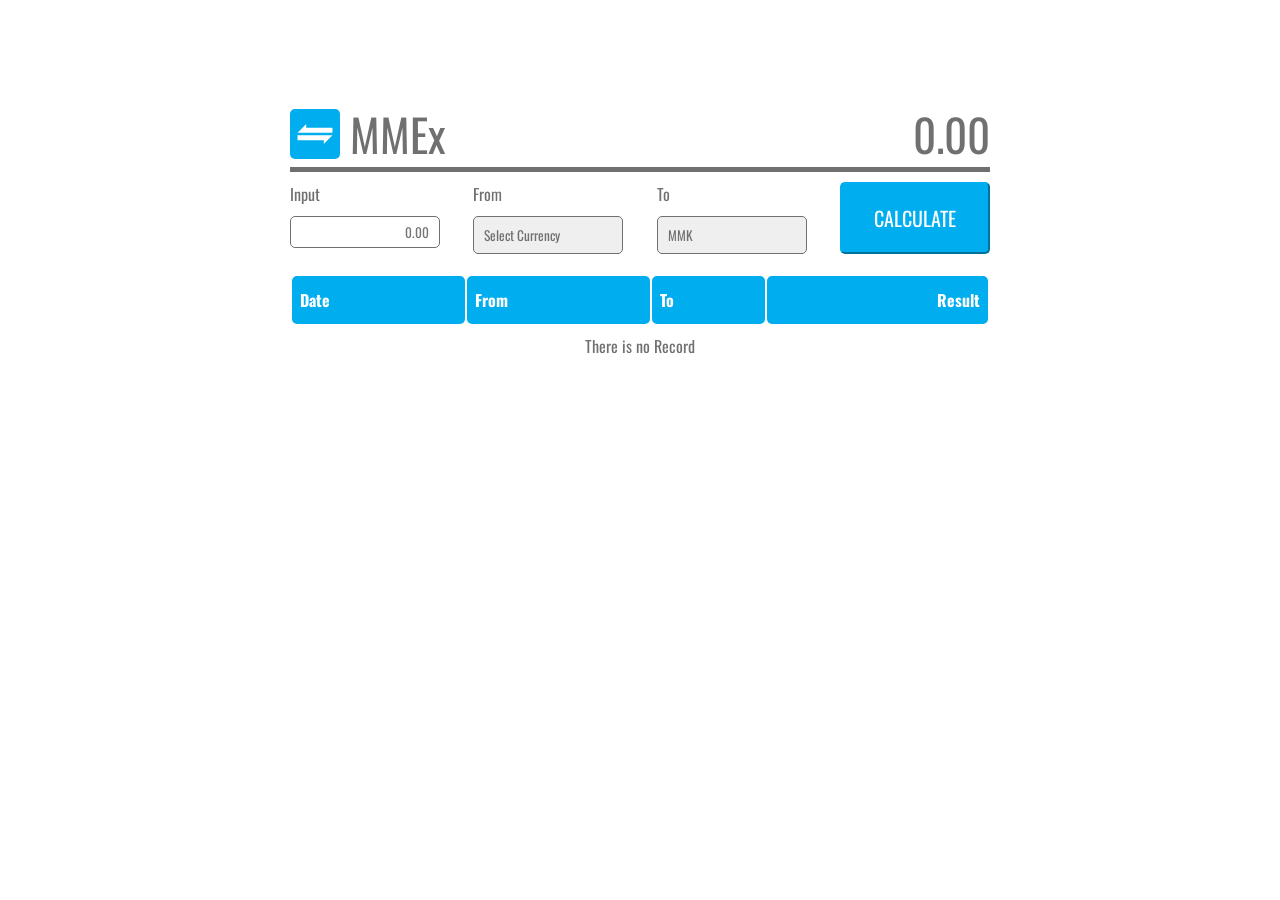
<file: Project/Exchange Rate/index.html>
<!DOCTYPE html>
<html lang="en">
<head>
    <meta charset="UTF-8">
    <meta http-equiv="X-UA-Compatible" content="IE=edge">
    <meta name="viewport" content="width=device-width, initial-scale=1.0">
    <!-- Primary Meta Tags -->
    <title>MMS Exchange</title>
    <meta name="title" content="MMS Exchange">
    <meta name="description" content="Testing for Our SWD-7 Student.....">

    <!-- Open Graph / Facebook -->
    <meta property="og:type" content="website">
    <meta property="og:url" content="https://mms-it.com/">
    <meta property="og:title" content="MMS Exchange">
    <meta property="og:description" content="Testing for Our SWD-7 Student.....">
    <meta property="og:image" content="img/Asset2.png">

    <!-- Twitter -->
    <meta property="twitter:card" content="summary_large_image">
    <meta property="twitter:url" content="https://metatags.io/">
    <meta property="twitter:title" content="MMS Exchange">
    <meta property="twitter:description" content="Testing for Our SWD-7 Student.....">
    <meta property="twitter:image" content="img/Asset2.png">
    <link rel="stylesheet" href="css/style.css">
    <link rel="stylesheet" href="https://cdnjs.cloudflare.com/ajax/libs/animate.css/4.1.1/animate.min.css"/>
    <link rel="stylesheet" href="vendor/fontawesome/css/all.css">
    <title>Exchange Calculator</title>
</head>
<body>
    <div class="app">
        <div class="output">
            <div class="brand-container">
                <img src="img/Asset 1.svg" class="logo" alt="">
                <p class="brand">MMEx</p>
            </div>
            <div class="result-container">
                <p class="result" id="result">0.00</p>
            </div>
        </div>
        <div class="divider"></div>
        <form class="calc" id="calc">         
            <div class="input-container container">
                <label>Input</label>
                <input type="number" class="input" min="1" id="input" placeholder="0.00" autofocus required>
            </div>
            <div class="from-container container">
                <label>From</label>
                <select class="from" onchange="test()" id="from" required>
                    <option value="" selected>Select Currency</option>
                </select>
            </div>
            <div class="to-container container">
                <label>To</label>
                <select class="to" id="to" required></select>
            </div>
            <div class="calculate-container container">
                <button class="calc-btn" id="calcBtn">Calculate</button>
            </div>     
        </form>
        <div class="history-container">
            <table class="history">
                <thead>
                    <tr>
                        <th>Date</th>
                        <th>From</th>
                        <th>To</th>
                        <th>Result</th>
                    </tr>
                </thead>
                <tbody id="history-list">
                    
                </tbody>
            </table>
        </div>
    </div>
    

    <script src="js/data.js"></script>
    <script src="js/app.js"></script>
</body>
</html>
</file>
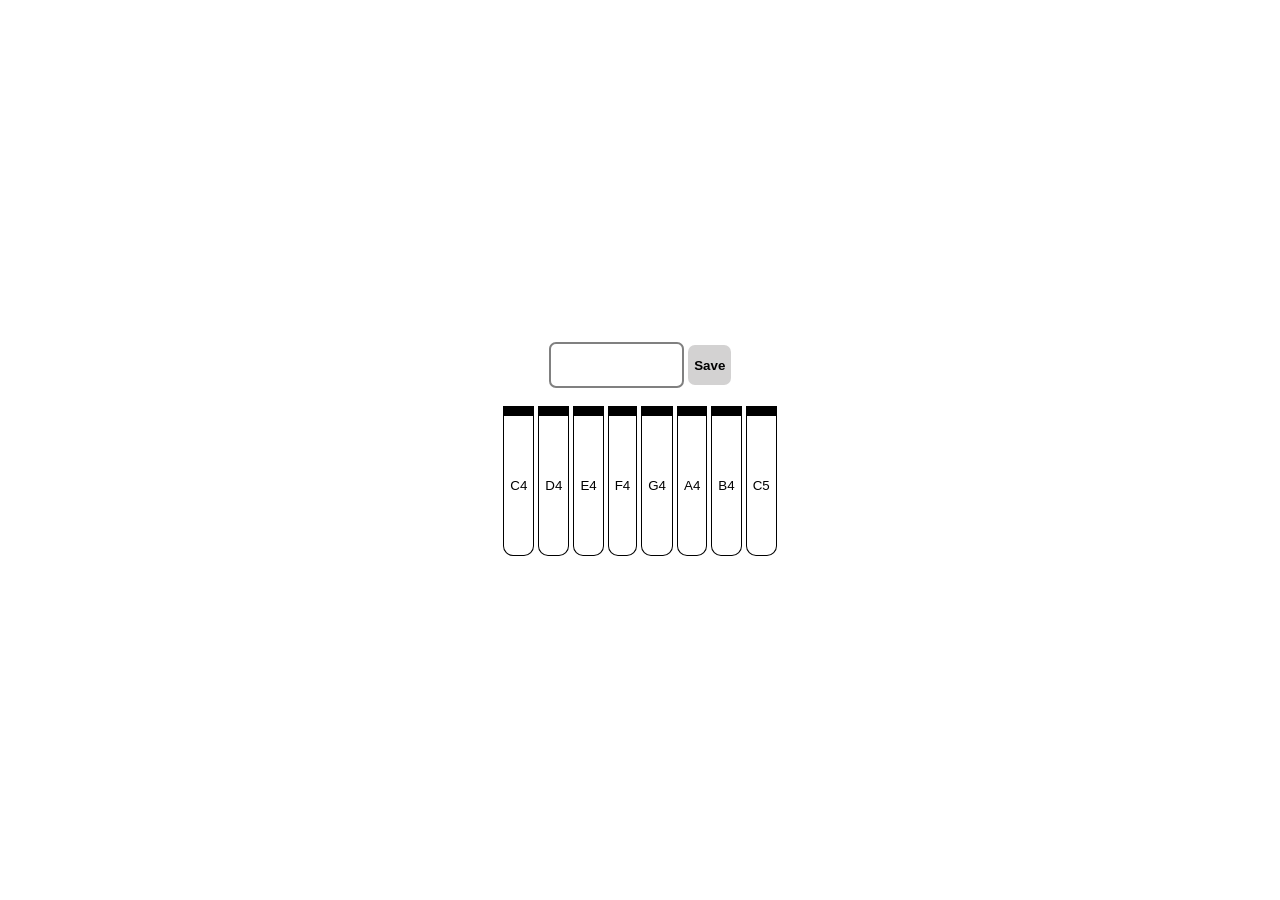
<file: Project/Piano/index.html>
<!DOCTYPE html>
<html lang="en">
<head>
    <meta charset="UTF-8">
    <meta http-equiv="X-UA-Compatible" content="IE=edge">
    <meta name="viewport" content="width=device-width, initial-scale=1.0">
    <title>Piano Project</title>
    <style>
        .container{
            margin: 38vh 38vh 0 38vh;
            text-align: center
        }
        .pBtn{
            border: none;
            background-color: white;
            border: 1px solid black;
            height: 150px;
            border-bottom-left-radius: 10px;
            border-bottom-right-radius: 10px;
            border-top-width: 10px;
            margin-right: 0;
        }
        .pBtn:hover{
            border: 1px solid black;
        }
        input{
            width: 22%;
            height: 40px;
            border: 2px solid gray;
            border-radius: 7px;
        }
        .saveBtn{
            height: 40px;
            border: none;
            background: #d3d2d2;
            border-radius: 7px;
            font-weight: bold;
        }
        #list{
            margin-left: 88vh;
        }
        ul>li{
            margin-bottom: 10px;

        }
    </style>
</head>
<body>
    <div class="container">
        <input type="text" name="" id="cords">
        <button class="saveBtn" onclick="saveCord()">Save</button>
        <br><br>
        <button class="pBtn" onclick="run('C4')">C4</button>
        <button class="pBtn" onclick="run('D4')">D4</button>
        <button class="pBtn" onclick="run('E4')">E4</button>
        <button class="pBtn" onclick="run('F4')">F4</button>
        <button class="pBtn" onclick="run('G4')">G4</button>
        <button class="pBtn" onclick="run('A4')">A4</button>
        <button class="pBtn" onclick="run('B4')">B4</button>
        <button class="pBtn" onclick="run('C5')">C5</button>   
    </div>
    <ul id="list">
    </ul>

    <script>
        let cords = document.getElementById("cords");
        let pianoMemory = [];
        let list = document.getElementById("list");
        function run(x){
            const a = new Audio(`sound/${x}.mp3`);
            a.play();
            cords.value += x +",";
            console.log(`you play ${x} keys`);
        }

        function saveCord(){
            let input = cords.value;
            pianoMemory.push(input);
            console.log(`${input} is save memory`);
            cords.value = "";
            list.innerHTML = "";
            pianoMemory.map(function(el, index){
                list.innerHTML +=`<li>${el}<button onclick="rePlay(${index})">Replay</button> </li>`;
            })
        }

        let m = ["C4","E4","B4"];

        function runMemory(arr,delay=1000){
            let x = Number(delay);
            arr.map(function (el,index){
                setTimeout(run,x,el);
                x+=delay;
            });
        }
        
        function rePlay(x){
            let current = pianoMemory[x].split(",");
            // let tempo = prompt("input tempo in ms");
            current.pop();
            // console.log(current);
            runMemory(current);
        }
        document.addEventListener("keyup",function(e){
            console.log(e.keyCode);
            let current = e.keyCode;
            switch(e.keyCode){
                case 65: run('C4');
                break;
                case 83: run('D4');
                break;
                case 68: run('E4');
                break;
                case 70: run('F4');
                break;
                case 74: run('G4');
                break;
                case 75: run('A4');
                break;
                case 76: run('B4');
                break;
                case 186: run('C5');
                break;
            }
        })
    </script>
</body>
</html>
</file>
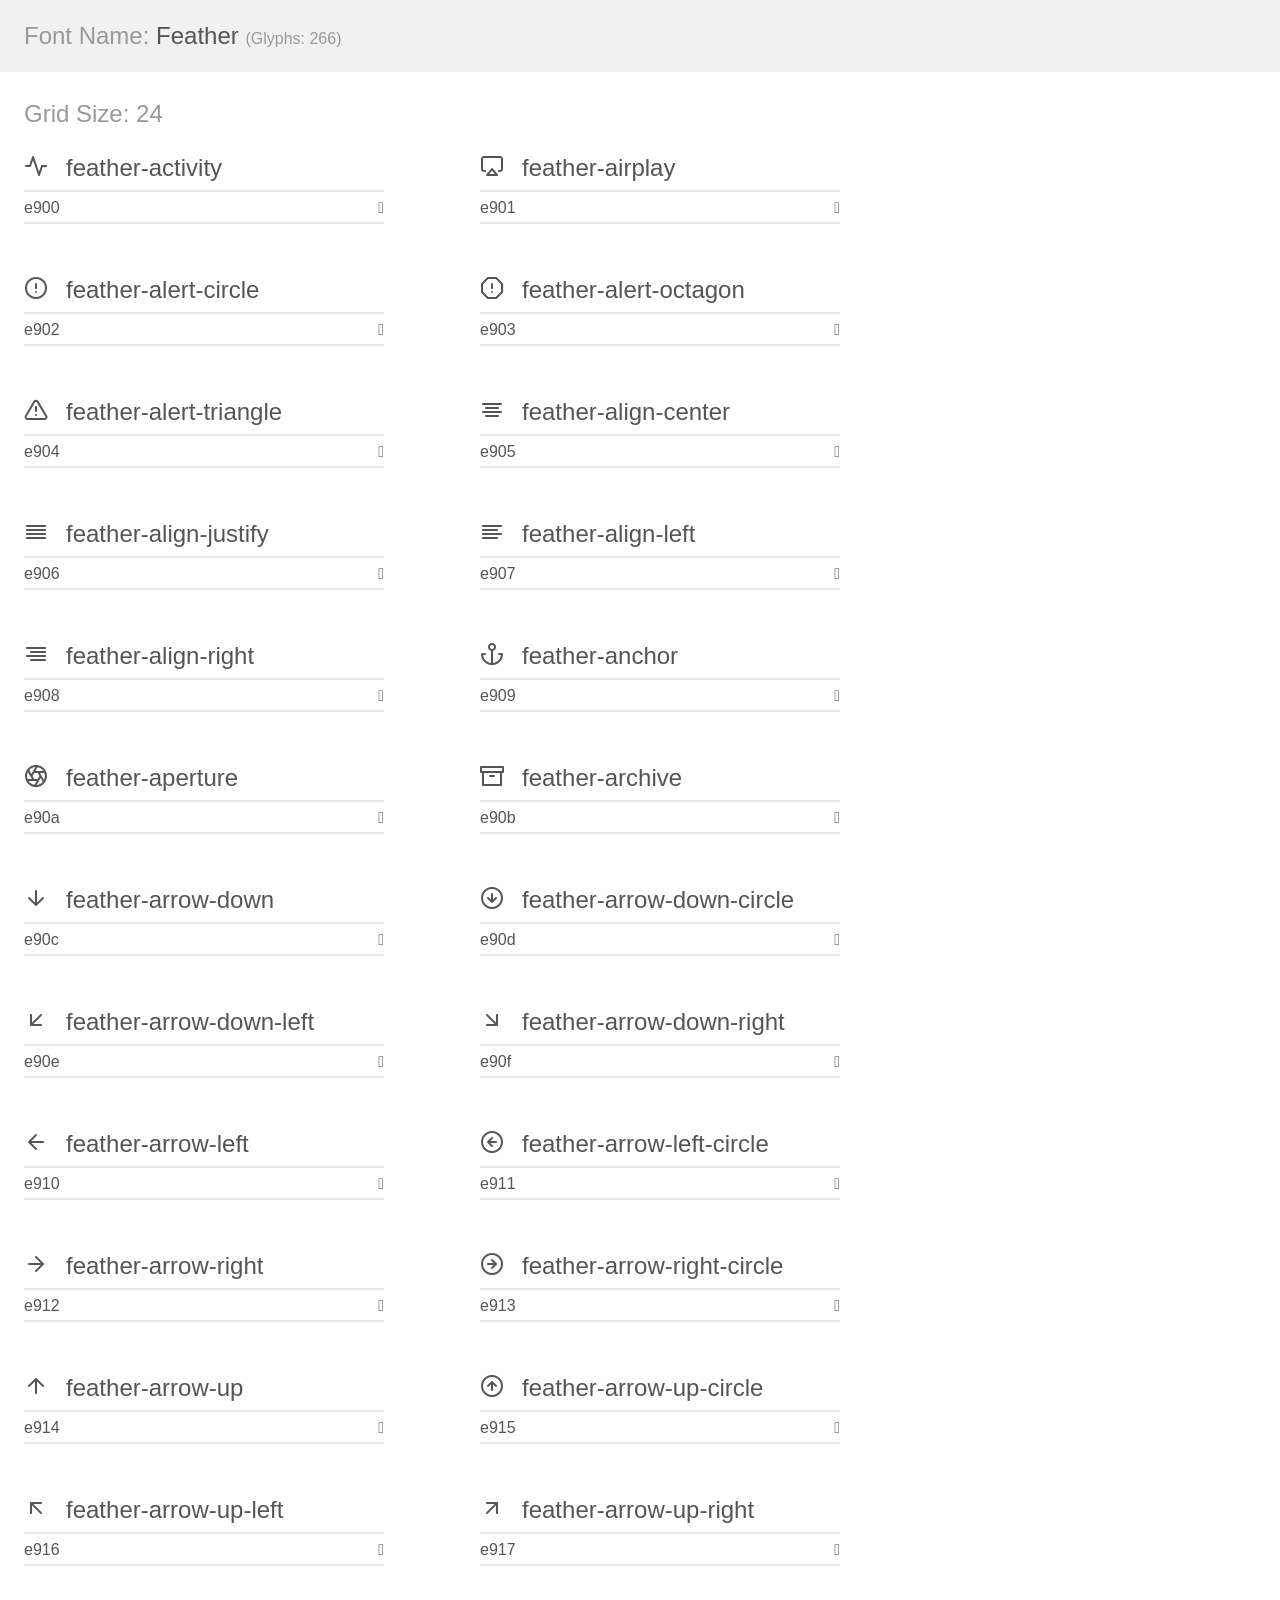
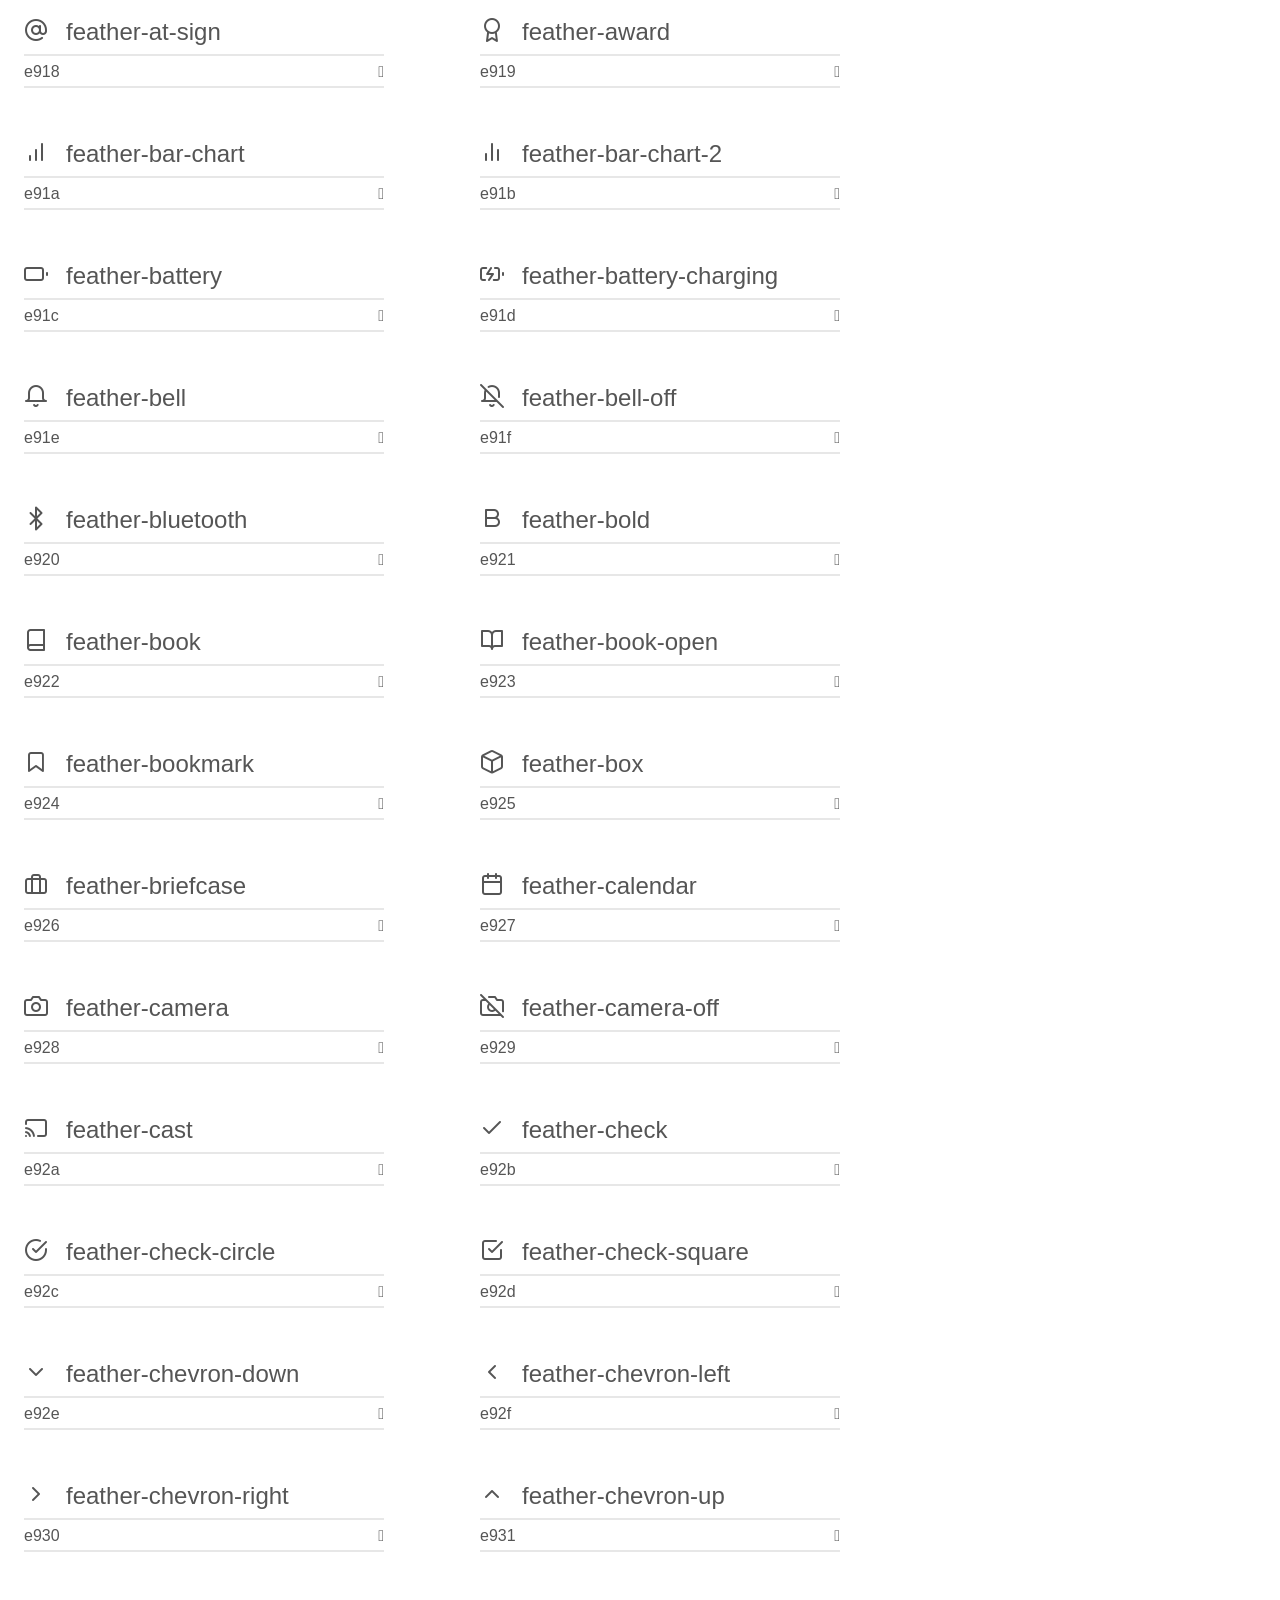
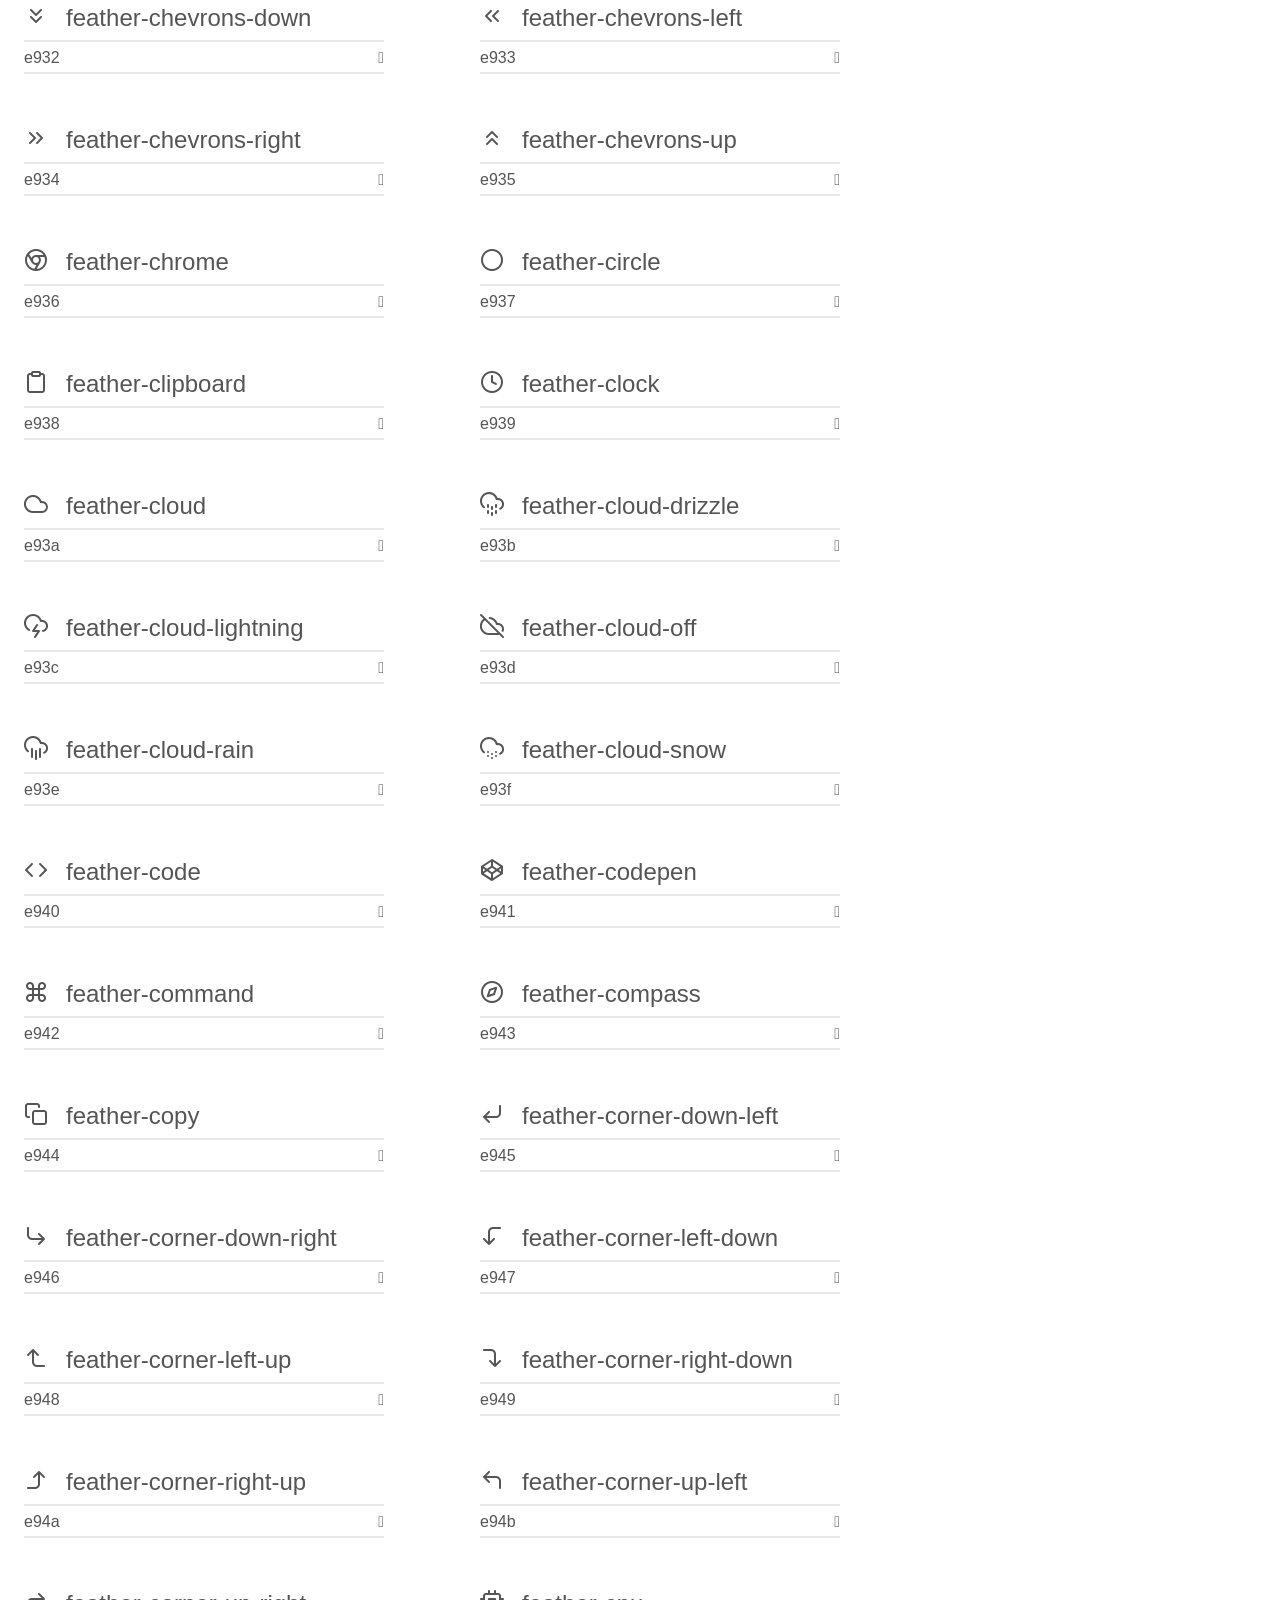
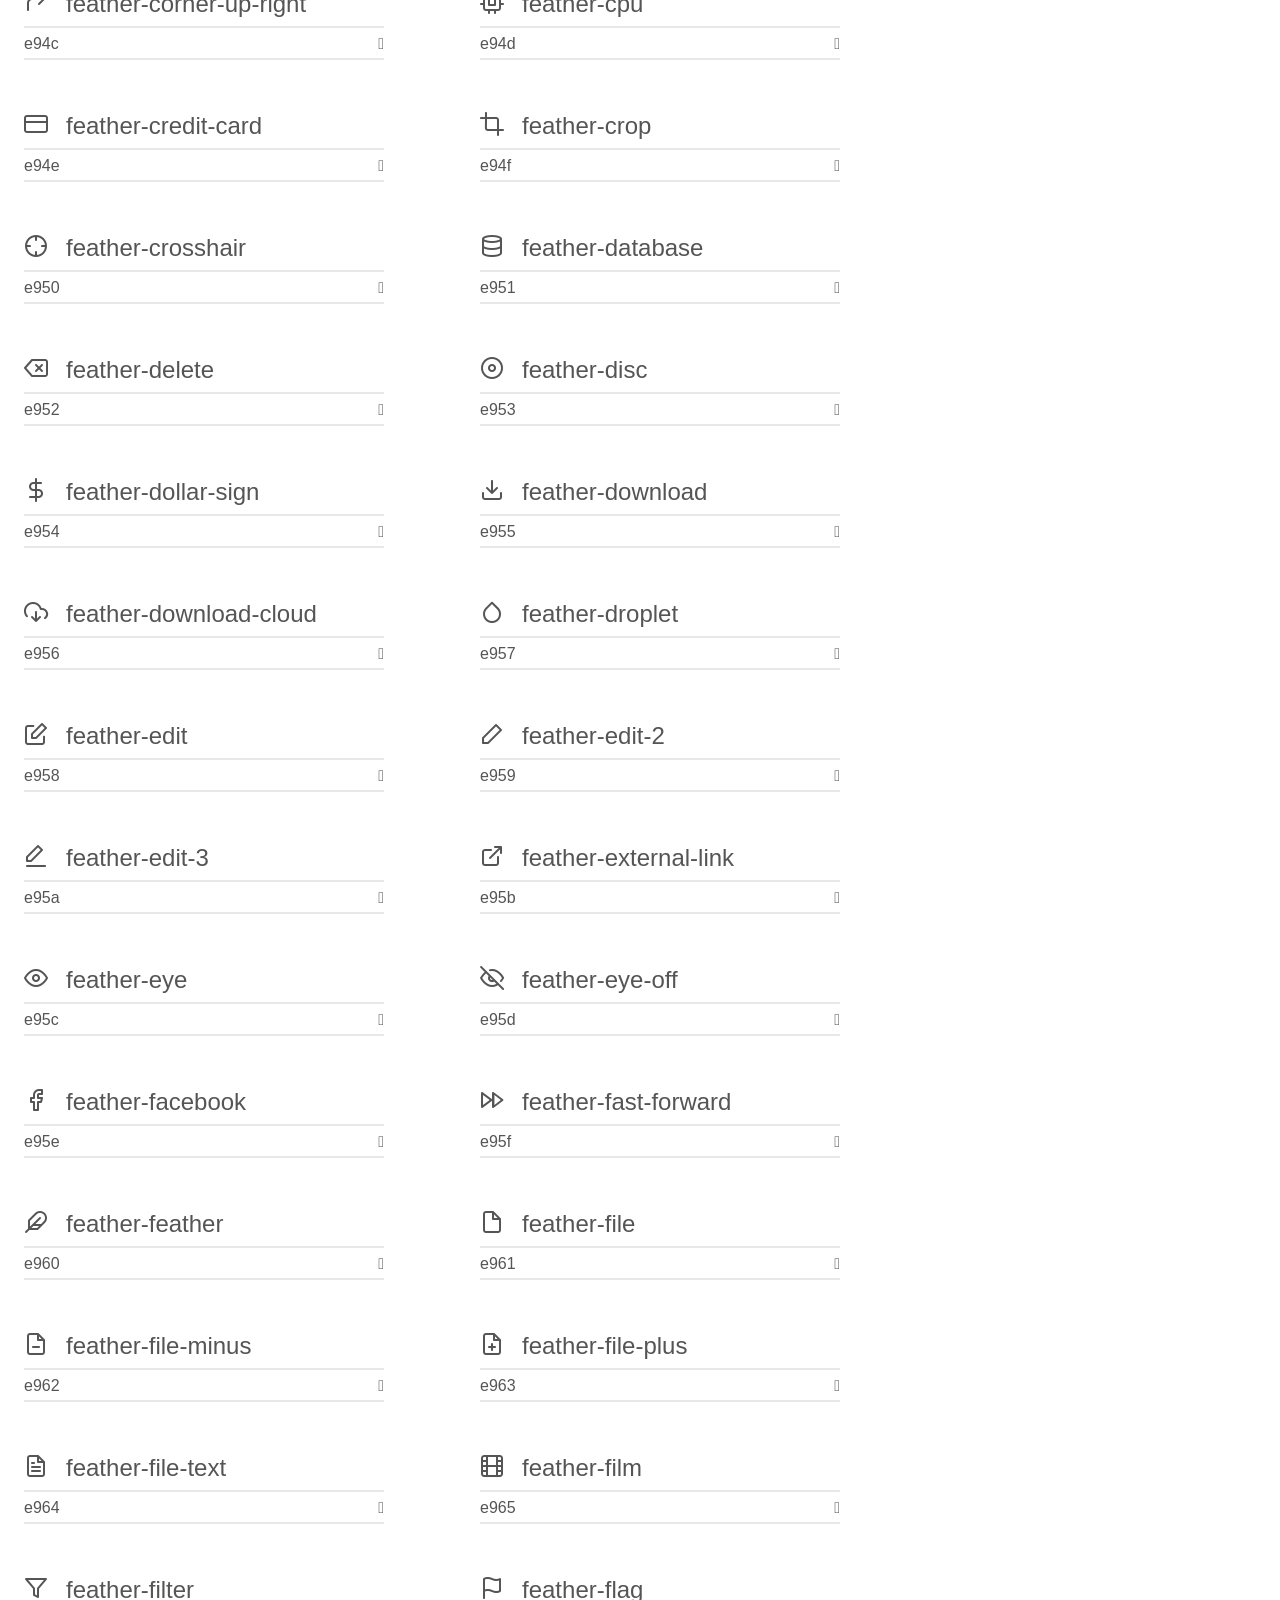
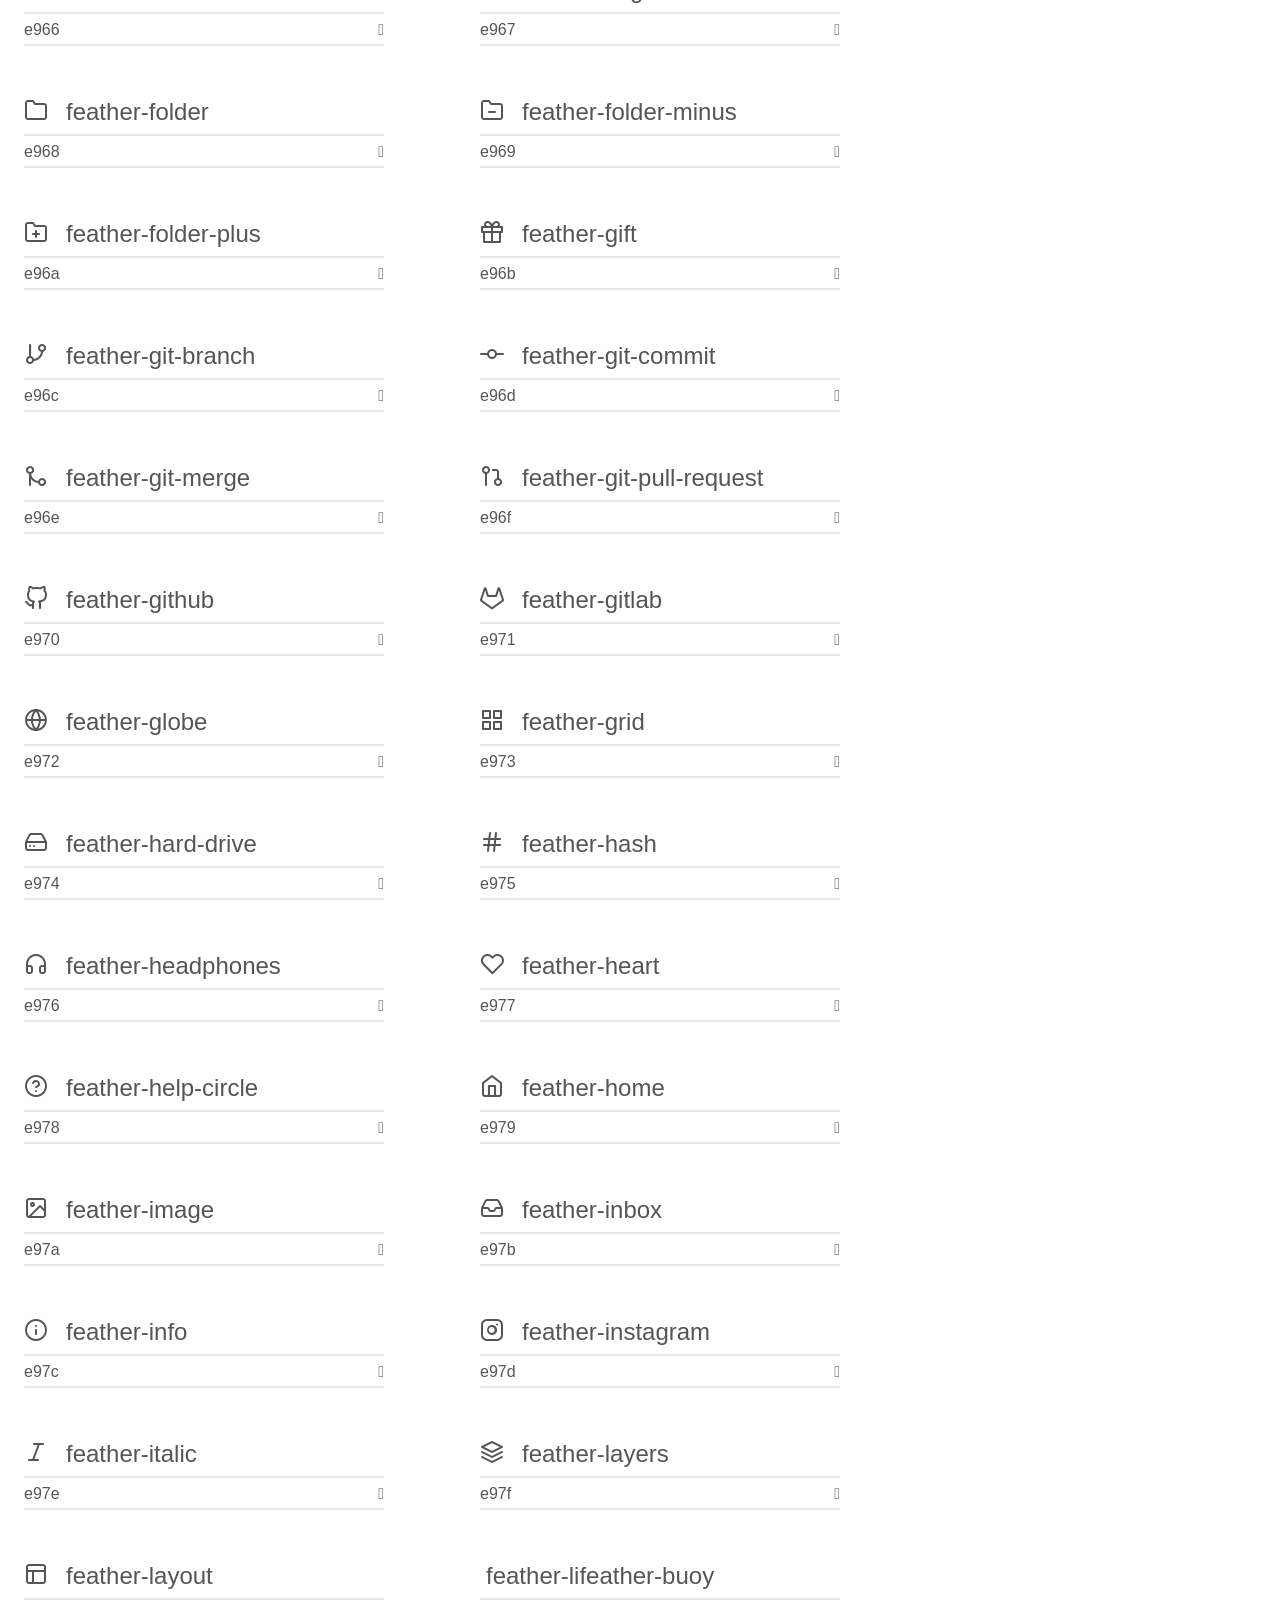
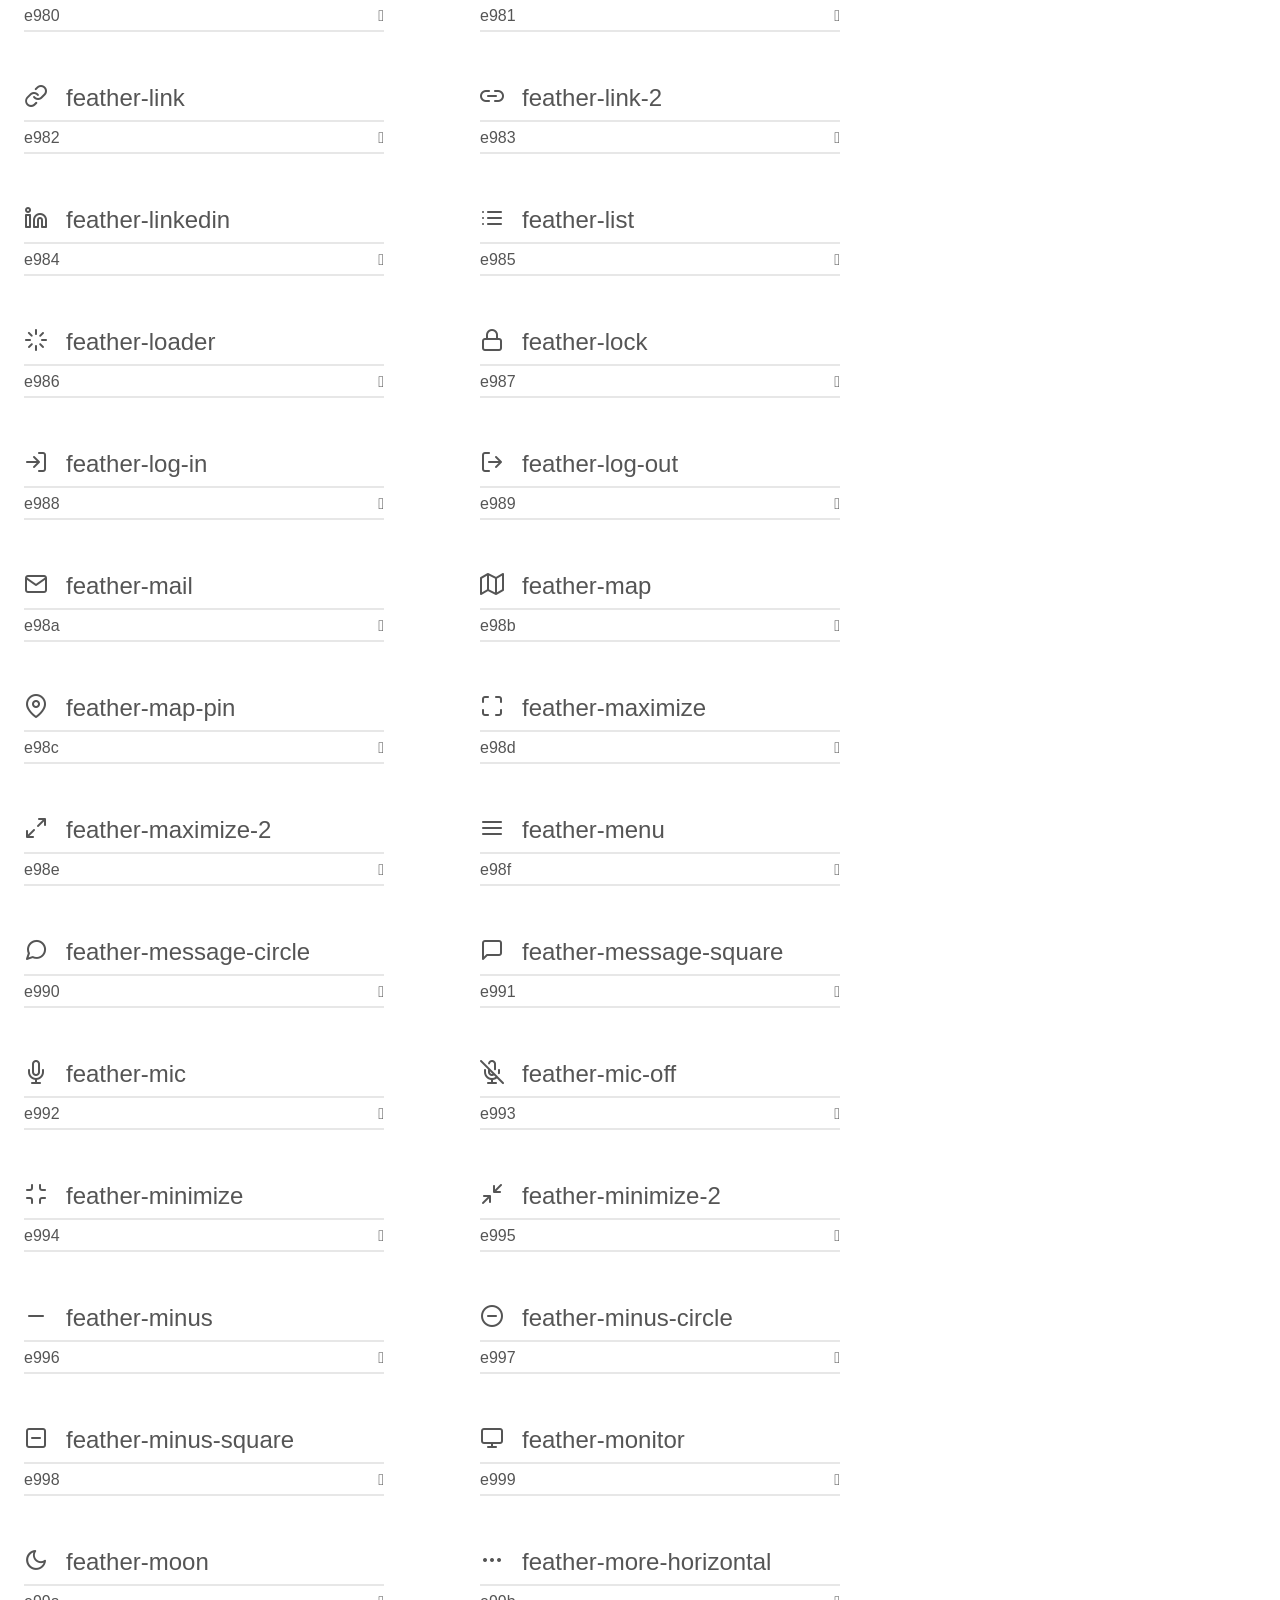
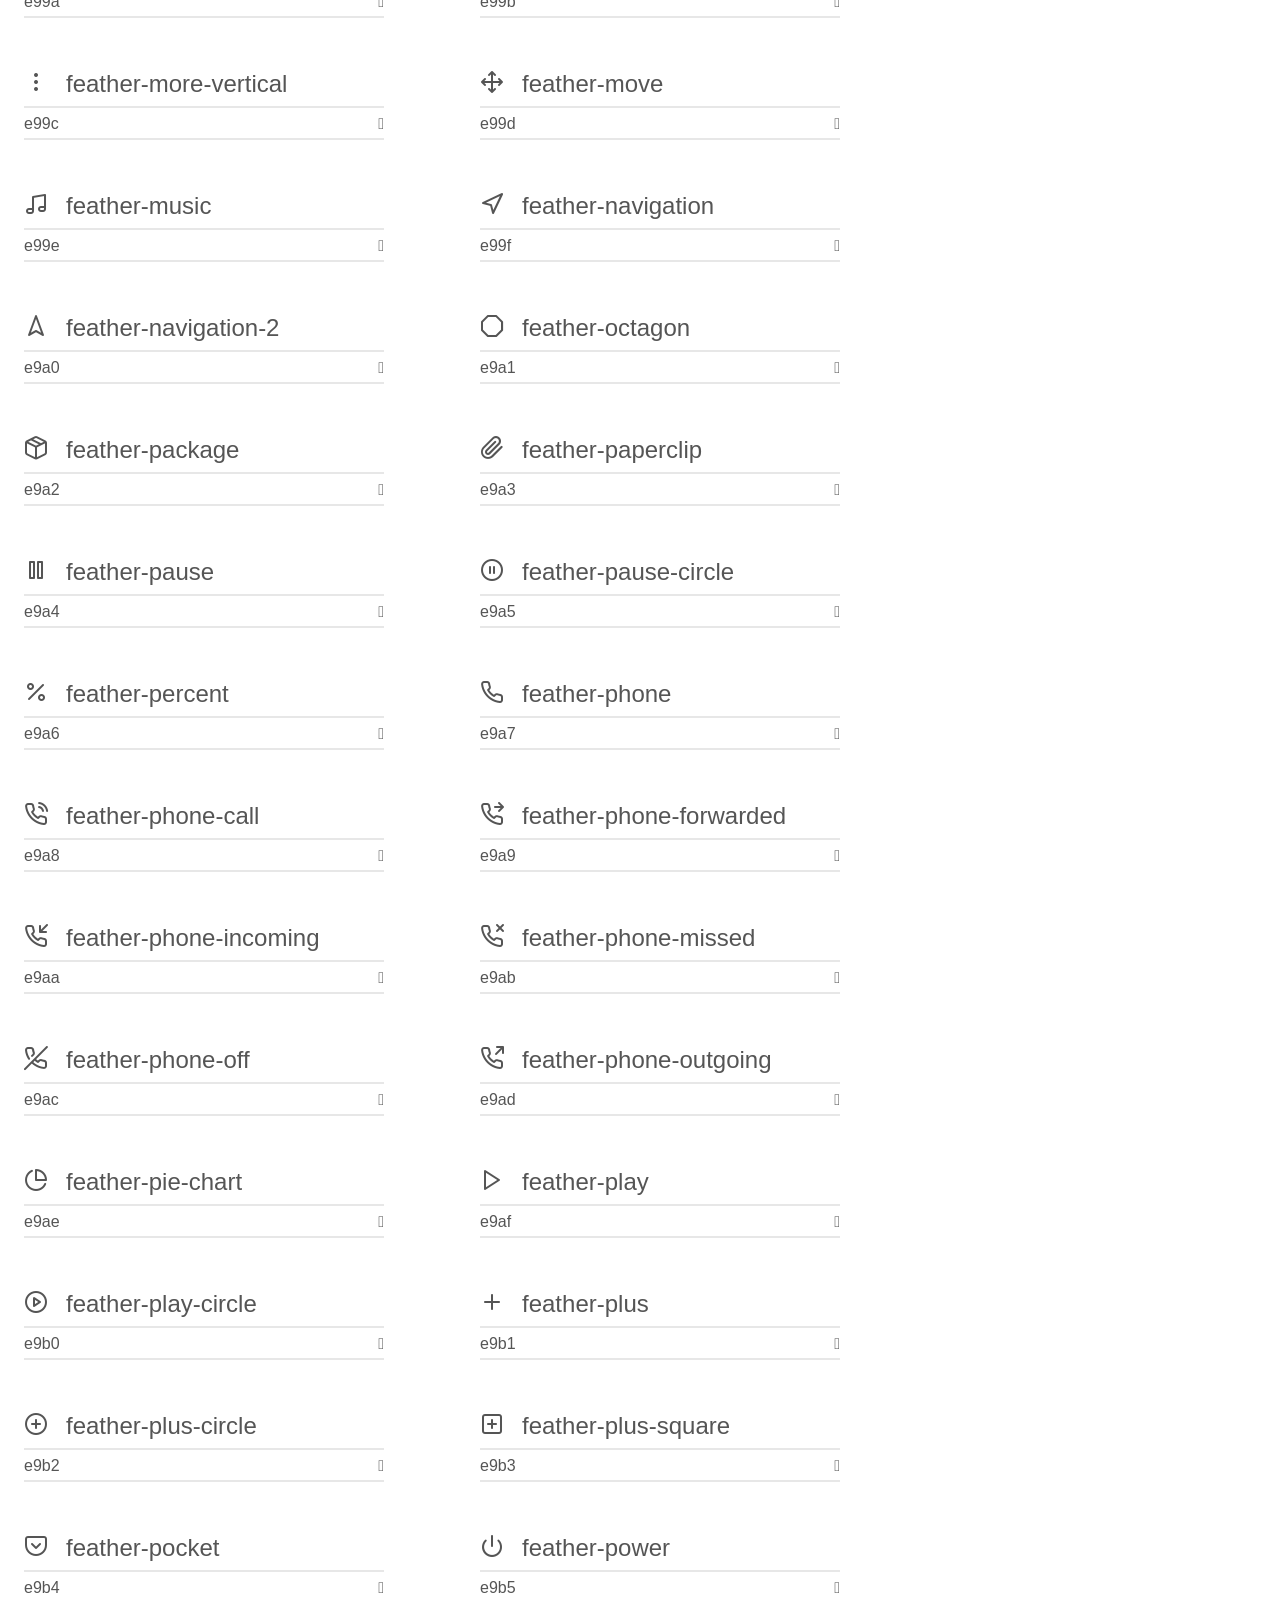
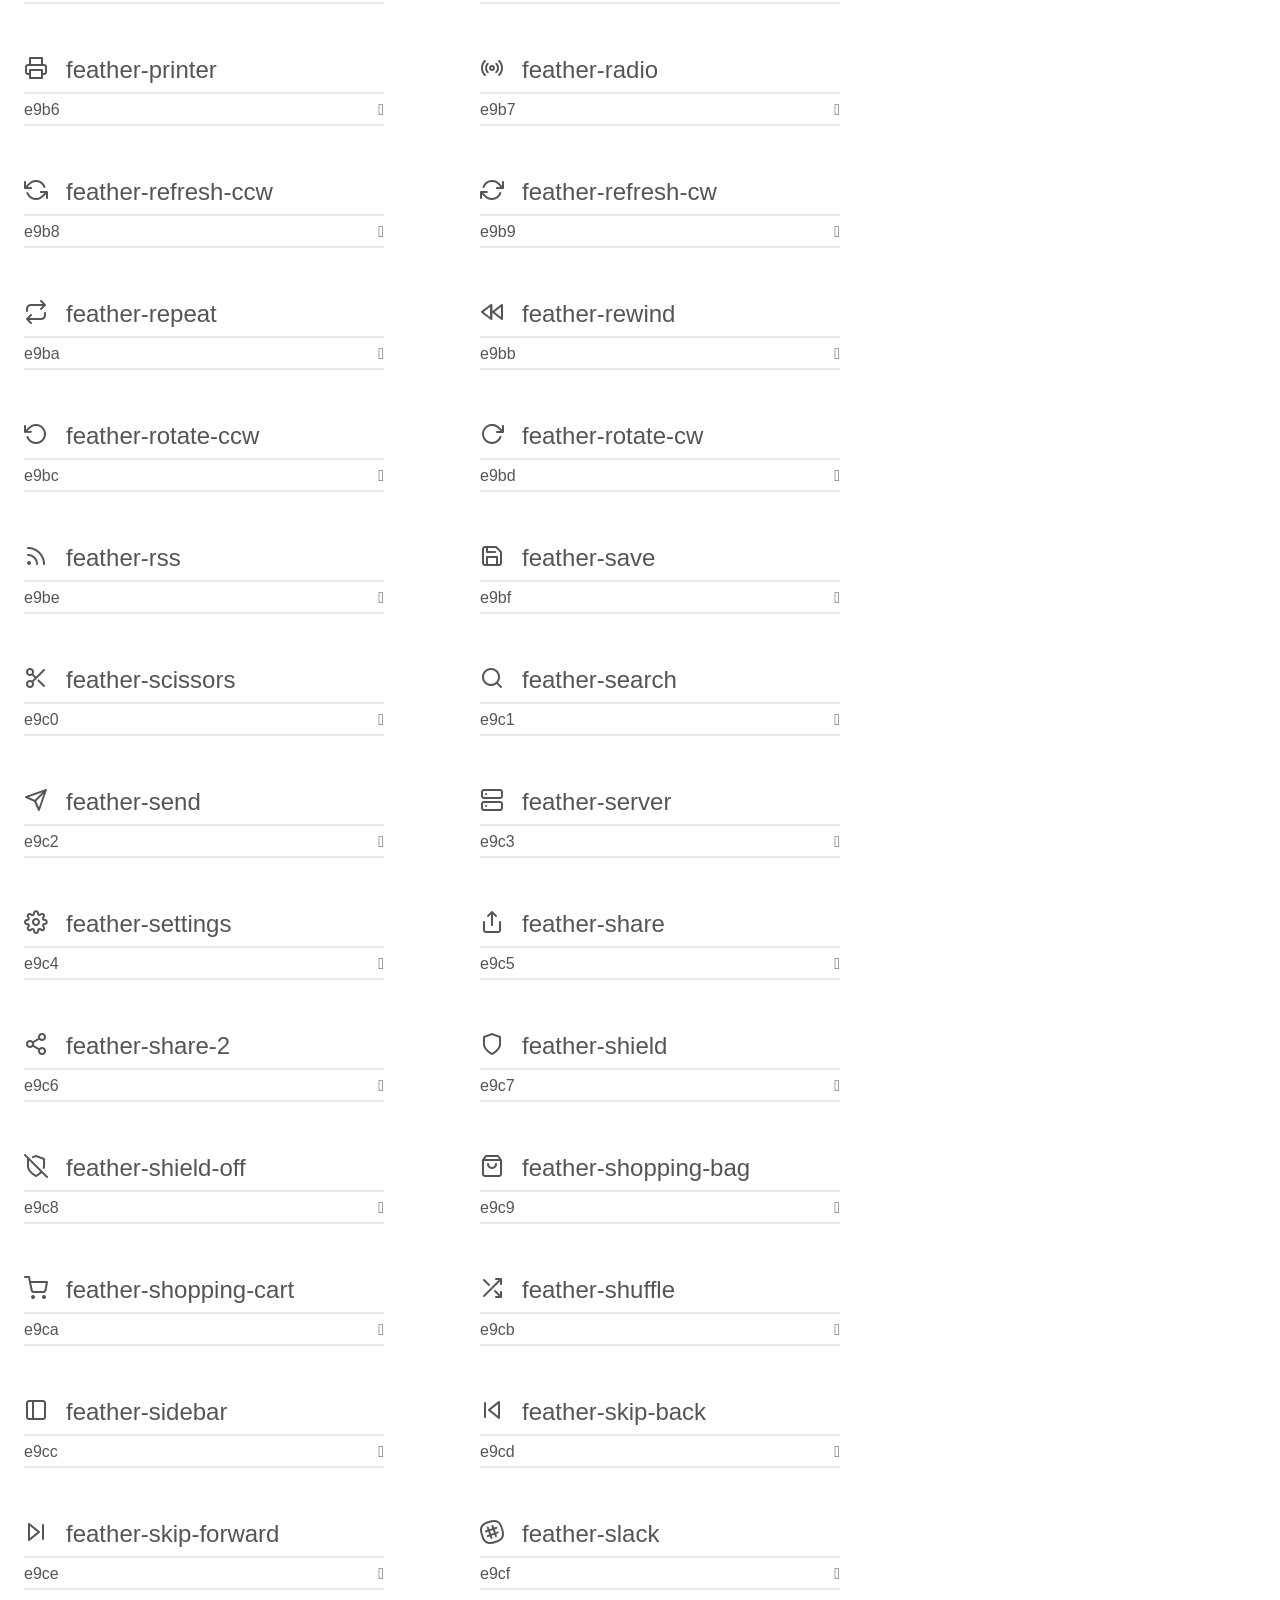
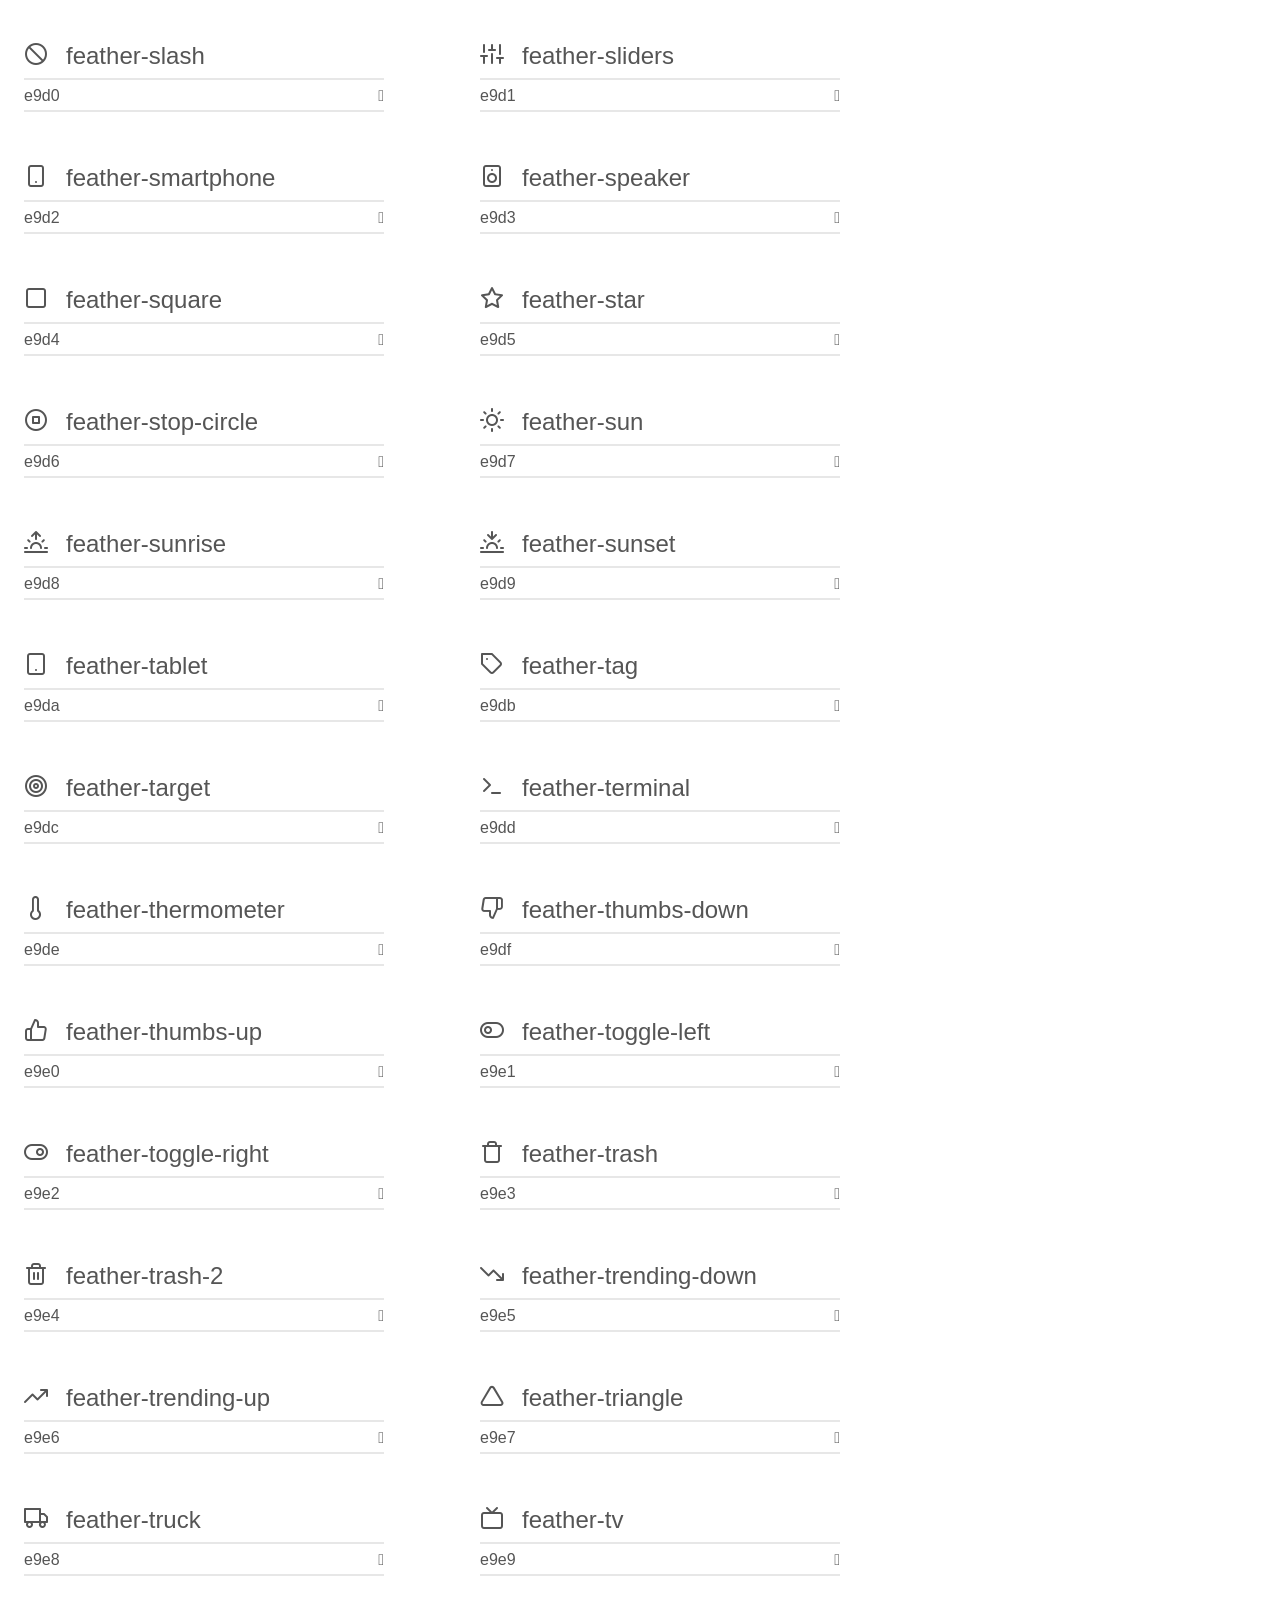
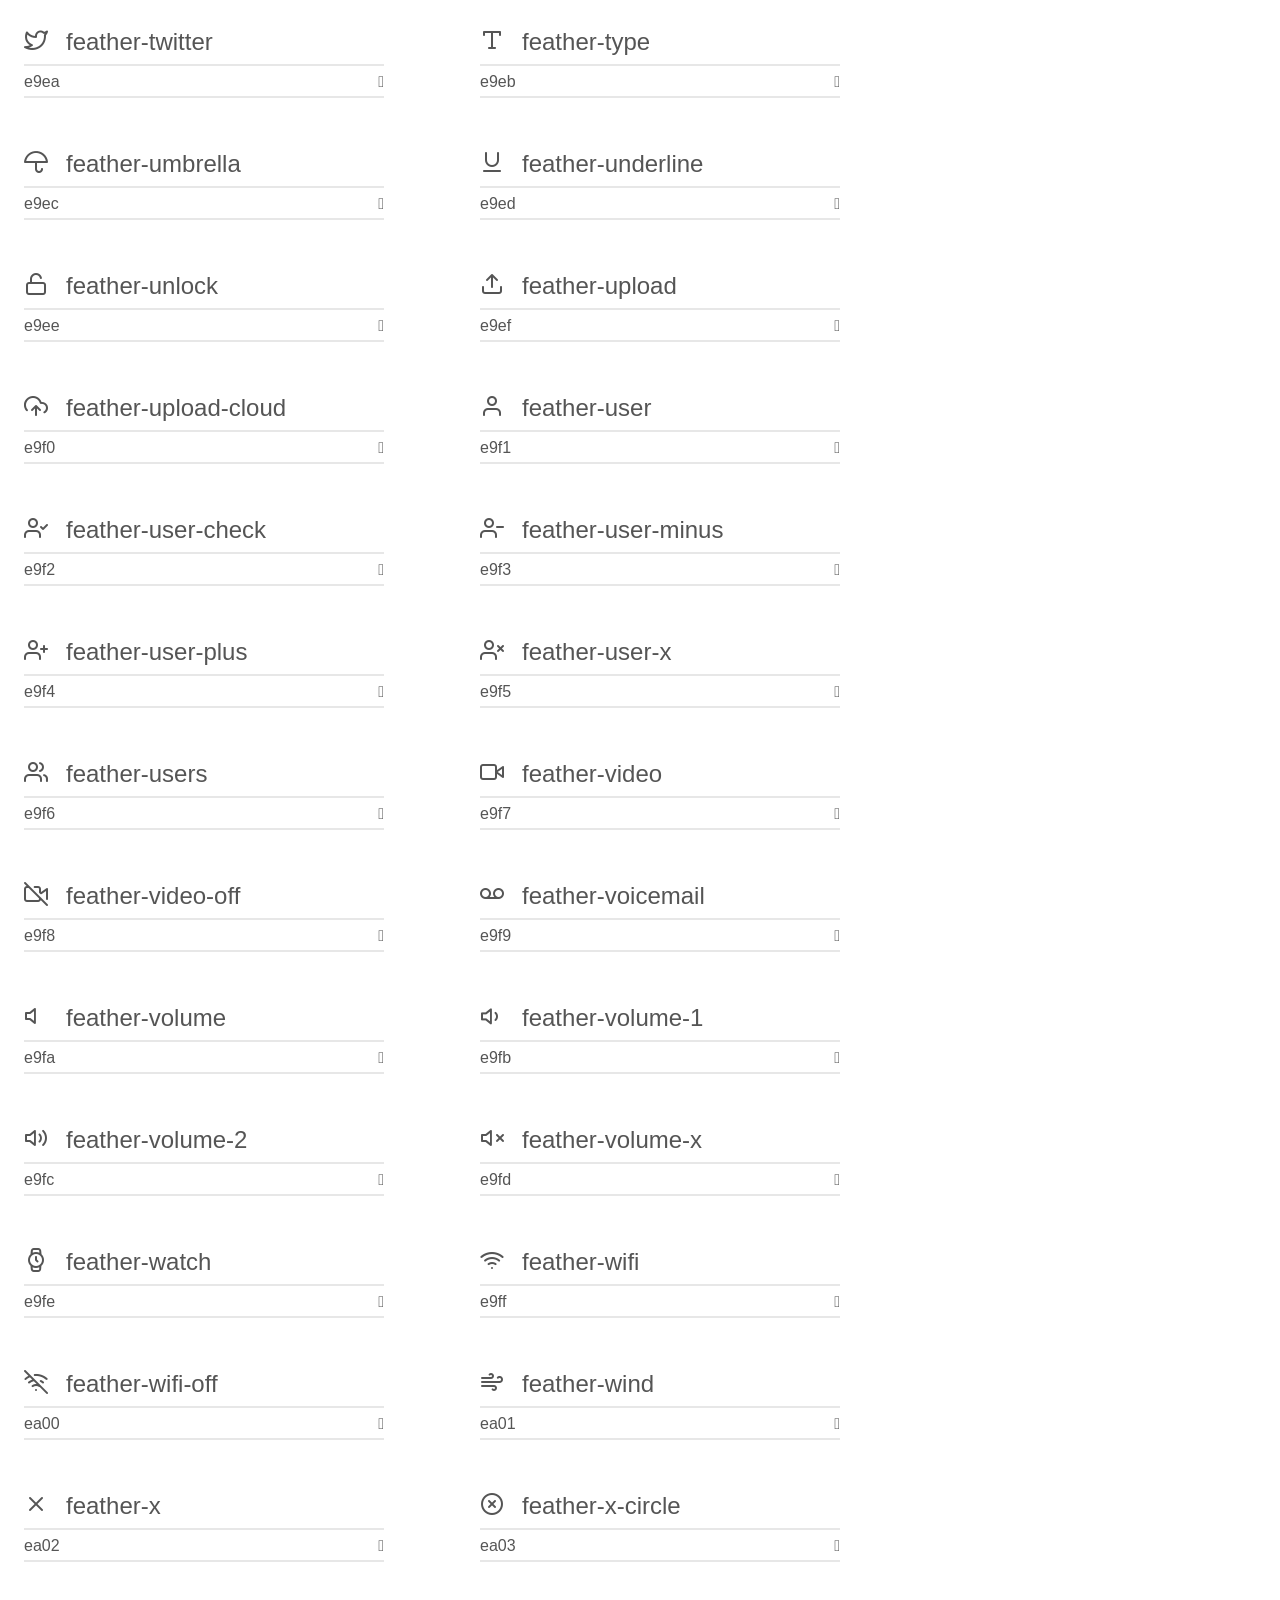
<file: Project/FB design/feather-icons-web/index.html>
<!doctype html>
<html>
<head>
    <meta charset="utf-8">
    <title>IcoMoon Demo</title>
    <meta name="description" content="An Icon Font Generated By IcoMoon.io">
    <meta name="viewport" content="width=device-width, initial-scale=1">
    <link rel="stylesheet" href="demo.css">
    <link rel="stylesheet" href="feather.css"></head>
<body>
    <div class="bgc1 clearfix">
        <h1 class="mhmm mvm"><span class="fgc1">Font Name:</span> Feather <small class="fgc1">(Glyphs:&nbsp;266)</small></h1>
    </div>
    <div class="clearfix mhl ptl">
        <h1 class="mvm mtn fgc1">Grid Size: 24</h1>
        <div class="glyph fs1">
            <div class="clearfix bshadow0 pbs">
                <span class="feather-activity">

                </span>
                <span class="mls"> feather-activity</span>
            </div>
            <fieldset class="fs0 size1of1 clearfix hidden-false">
                <input type="text" readonly value="e900" class="unit size1of2" />
                <input type="text" maxlength="1" readonly value="&#xe900;" class="unitRight size1of2 talign-right" />
            </fieldset>
            <div class="fs0 bshadow0 clearfix hidden-true">
                <span class="unit pvs fgc1">liga: </span>
                <input type="text" readonly value="" class="liga unitRight" />
            </div>
        </div>
        <div class="glyph fs1">
            <div class="clearfix bshadow0 pbs">
                <span class="feather-airplay">

                </span>
                <span class="mls"> feather-airplay</span>
            </div>
            <fieldset class="fs0 size1of1 clearfix hidden-false">
                <input type="text" readonly value="e901" class="unit size1of2" />
                <input type="text" maxlength="1" readonly value="&#xe901;" class="unitRight size1of2 talign-right" />
            </fieldset>
            <div class="fs0 bshadow0 clearfix hidden-true">
                <span class="unit pvs fgc1">liga: </span>
                <input type="text" readonly value="" class="liga unitRight" />
            </div>
        </div>
        <div class="glyph fs1">
            <div class="clearfix bshadow0 pbs">
                <span class="feather-alert-circle">

                </span>
                <span class="mls"> feather-alert-circle</span>
            </div>
            <fieldset class="fs0 size1of1 clearfix hidden-false">
                <input type="text" readonly value="e902" class="unit size1of2" />
                <input type="text" maxlength="1" readonly value="&#xe902;" class="unitRight size1of2 talign-right" />
            </fieldset>
            <div class="fs0 bshadow0 clearfix hidden-true">
                <span class="unit pvs fgc1">liga: </span>
                <input type="text" readonly value="" class="liga unitRight" />
            </div>
        </div>
        <div class="glyph fs1">
            <div class="clearfix bshadow0 pbs">
                <span class="feather-alert-octagon">

                </span>
                <span class="mls"> feather-alert-octagon</span>
            </div>
            <fieldset class="fs0 size1of1 clearfix hidden-false">
                <input type="text" readonly value="e903" class="unit size1of2" />
                <input type="text" maxlength="1" readonly value="&#xe903;" class="unitRight size1of2 talign-right" />
            </fieldset>
            <div class="fs0 bshadow0 clearfix hidden-true">
                <span class="unit pvs fgc1">liga: </span>
                <input type="text" readonly value="" class="liga unitRight" />
            </div>
        </div>
        <div class="glyph fs1">
            <div class="clearfix bshadow0 pbs">
                <span class="feather-alert-triangle">

                </span>
                <span class="mls"> feather-alert-triangle</span>
            </div>
            <fieldset class="fs0 size1of1 clearfix hidden-false">
                <input type="text" readonly value="e904" class="unit size1of2" />
                <input type="text" maxlength="1" readonly value="&#xe904;" class="unitRight size1of2 talign-right" />
            </fieldset>
            <div class="fs0 bshadow0 clearfix hidden-true">
                <span class="unit pvs fgc1">liga: </span>
                <input type="text" readonly value="" class="liga unitRight" />
            </div>
        </div>
        <div class="glyph fs1">
            <div class="clearfix bshadow0 pbs">
                <span class="feather-align-center">

                </span>
                <span class="mls"> feather-align-center</span>
            </div>
            <fieldset class="fs0 size1of1 clearfix hidden-false">
                <input type="text" readonly value="e905" class="unit size1of2" />
                <input type="text" maxlength="1" readonly value="&#xe905;" class="unitRight size1of2 talign-right" />
            </fieldset>
            <div class="fs0 bshadow0 clearfix hidden-true">
                <span class="unit pvs fgc1">liga: </span>
                <input type="text" readonly value="" class="liga unitRight" />
            </div>
        </div>
        <div class="glyph fs1">
            <div class="clearfix bshadow0 pbs">
                <span class="feather-align-justify">

                </span>
                <span class="mls"> feather-align-justify</span>
            </div>
            <fieldset class="fs0 size1of1 clearfix hidden-false">
                <input type="text" readonly value="e906" class="unit size1of2" />
                <input type="text" maxlength="1" readonly value="&#xe906;" class="unitRight size1of2 talign-right" />
            </fieldset>
            <div class="fs0 bshadow0 clearfix hidden-true">
                <span class="unit pvs fgc1">liga: </span>
                <input type="text" readonly value="" class="liga unitRight" />
            </div>
        </div>
        <div class="glyph fs1">
            <div class="clearfix bshadow0 pbs">
                <span class="feather-align-left">

                </span>
                <span class="mls"> feather-align-left</span>
            </div>
            <fieldset class="fs0 size1of1 clearfix hidden-false">
                <input type="text" readonly value="e907" class="unit size1of2" />
                <input type="text" maxlength="1" readonly value="&#xe907;" class="unitRight size1of2 talign-right" />
            </fieldset>
            <div class="fs0 bshadow0 clearfix hidden-true">
                <span class="unit pvs fgc1">liga: </span>
                <input type="text" readonly value="" class="liga unitRight" />
            </div>
        </div>
        <div class="glyph fs1">
            <div class="clearfix bshadow0 pbs">
                <span class="feather-align-right">

                </span>
                <span class="mls"> feather-align-right</span>
            </div>
            <fieldset class="fs0 size1of1 clearfix hidden-false">
                <input type="text" readonly value="e908" class="unit size1of2" />
                <input type="text" maxlength="1" readonly value="&#xe908;" class="unitRight size1of2 talign-right" />
            </fieldset>
            <div class="fs0 bshadow0 clearfix hidden-true">
                <span class="unit pvs fgc1">liga: </span>
                <input type="text" readonly value="" class="liga unitRight" />
            </div>
        </div>
        <div class="glyph fs1">
            <div class="clearfix bshadow0 pbs">
                <span class="feather-anchor">

                </span>
                <span class="mls"> feather-anchor</span>
            </div>
            <fieldset class="fs0 size1of1 clearfix hidden-false">
                <input type="text" readonly value="e909" class="unit size1of2" />
                <input type="text" maxlength="1" readonly value="&#xe909;" class="unitRight size1of2 talign-right" />
            </fieldset>
            <div class="fs0 bshadow0 clearfix hidden-true">
                <span class="unit pvs fgc1">liga: </span>
                <input type="text" readonly value="" class="liga unitRight" />
            </div>
        </div>
        <div class="glyph fs1">
            <div class="clearfix bshadow0 pbs">
                <span class="feather-aperture">

                </span>
                <span class="mls"> feather-aperture</span>
            </div>
            <fieldset class="fs0 size1of1 clearfix hidden-false">
                <input type="text" readonly value="e90a" class="unit size1of2" />
                <input type="text" maxlength="1" readonly value="&#xe90a;" class="unitRight size1of2 talign-right" />
            </fieldset>
            <div class="fs0 bshadow0 clearfix hidden-true">
                <span class="unit pvs fgc1">liga: </span>
                <input type="text" readonly value="" class="liga unitRight" />
            </div>
        </div>
        <div class="glyph fs1">
            <div class="clearfix bshadow0 pbs">
                <span class="feather-archive">

                </span>
                <span class="mls"> feather-archive</span>
            </div>
            <fieldset class="fs0 size1of1 clearfix hidden-false">
                <input type="text" readonly value="e90b" class="unit size1of2" />
                <input type="text" maxlength="1" readonly value="&#xe90b;" class="unitRight size1of2 talign-right" />
            </fieldset>
            <div class="fs0 bshadow0 clearfix hidden-true">
                <span class="unit pvs fgc1">liga: </span>
                <input type="text" readonly value="" class="liga unitRight" />
            </div>
        </div>
        <div class="glyph fs1">
            <div class="clearfix bshadow0 pbs">
                <span class="feather-arrow-down">

                </span>
                <span class="mls"> feather-arrow-down</span>
            </div>
            <fieldset class="fs0 size1of1 clearfix hidden-false">
                <input type="text" readonly value="e90c" class="unit size1of2" />
                <input type="text" maxlength="1" readonly value="&#xe90c;" class="unitRight size1of2 talign-right" />
            </fieldset>
            <div class="fs0 bshadow0 clearfix hidden-true">
                <span class="unit pvs fgc1">liga: </span>
                <input type="text" readonly value="" class="liga unitRight" />
            </div>
        </div>
        <div class="glyph fs1">
            <div class="clearfix bshadow0 pbs">
                <span class="feather-arrow-down-circle">

                </span>
                <span class="mls"> feather-arrow-down-circle</span>
            </div>
            <fieldset class="fs0 size1of1 clearfix hidden-false">
                <input type="text" readonly value="e90d" class="unit size1of2" />
                <input type="text" maxlength="1" readonly value="&#xe90d;" class="unitRight size1of2 talign-right" />
            </fieldset>
            <div class="fs0 bshadow0 clearfix hidden-true">
                <span class="unit pvs fgc1">liga: </span>
                <input type="text" readonly value="" class="liga unitRight" />
            </div>
        </div>
        <div class="glyph fs1">
            <div class="clearfix bshadow0 pbs">
                <span class="feather-arrow-down-left">

                </span>
                <span class="mls"> feather-arrow-down-left</span>
            </div>
            <fieldset class="fs0 size1of1 clearfix hidden-false">
                <input type="text" readonly value="e90e" class="unit size1of2" />
                <input type="text" maxlength="1" readonly value="&#xe90e;" class="unitRight size1of2 talign-right" />
            </fieldset>
            <div class="fs0 bshadow0 clearfix hidden-true">
                <span class="unit pvs fgc1">liga: </span>
                <input type="text" readonly value="" class="liga unitRight" />
            </div>
        </div>
        <div class="glyph fs1">
            <div class="clearfix bshadow0 pbs">
                <span class="feather-arrow-down-right">

                </span>
                <span class="mls"> feather-arrow-down-right</span>
            </div>
            <fieldset class="fs0 size1of1 clearfix hidden-false">
                <input type="text" readonly value="e90f" class="unit size1of2" />
                <input type="text" maxlength="1" readonly value="&#xe90f;" class="unitRight size1of2 talign-right" />
            </fieldset>
            <div class="fs0 bshadow0 clearfix hidden-true">
                <span class="unit pvs fgc1">liga: </span>
                <input type="text" readonly value="" class="liga unitRight" />
            </div>
        </div>
        <div class="glyph fs1">
            <div class="clearfix bshadow0 pbs">
                <span class="feather-arrow-left">

                </span>
                <span class="mls"> feather-arrow-left</span>
            </div>
            <fieldset class="fs0 size1of1 clearfix hidden-false">
                <input type="text" readonly value="e910" class="unit size1of2" />
                <input type="text" maxlength="1" readonly value="&#xe910;" class="unitRight size1of2 talign-right" />
            </fieldset>
            <div class="fs0 bshadow0 clearfix hidden-true">
                <span class="unit pvs fgc1">liga: </span>
                <input type="text" readonly value="" class="liga unitRight" />
            </div>
        </div>
        <div class="glyph fs1">
            <div class="clearfix bshadow0 pbs">
                <span class="feather-arrow-left-circle">

                </span>
                <span class="mls"> feather-arrow-left-circle</span>
            </div>
            <fieldset class="fs0 size1of1 clearfix hidden-false">
                <input type="text" readonly value="e911" class="unit size1of2" />
                <input type="text" maxlength="1" readonly value="&#xe911;" class="unitRight size1of2 talign-right" />
            </fieldset>
            <div class="fs0 bshadow0 clearfix hidden-true">
                <span class="unit pvs fgc1">liga: </span>
                <input type="text" readonly value="" class="liga unitRight" />
            </div>
        </div>
        <div class="glyph fs1">
            <div class="clearfix bshadow0 pbs">
                <span class="feather-arrow-right">

                </span>
                <span class="mls"> feather-arrow-right</span>
            </div>
            <fieldset class="fs0 size1of1 clearfix hidden-false">
                <input type="text" readonly value="e912" class="unit size1of2" />
                <input type="text" maxlength="1" readonly value="&#xe912;" class="unitRight size1of2 talign-right" />
            </fieldset>
            <div class="fs0 bshadow0 clearfix hidden-true">
                <span class="unit pvs fgc1">liga: </span>
                <input type="text" readonly value="" class="liga unitRight" />
            </div>
        </div>
        <div class="glyph fs1">
            <div class="clearfix bshadow0 pbs">
                <span class="feather-arrow-right-circle">

                </span>
                <span class="mls"> feather-arrow-right-circle</span>
            </div>
            <fieldset class="fs0 size1of1 clearfix hidden-false">
                <input type="text" readonly value="e913" class="unit size1of2" />
                <input type="text" maxlength="1" readonly value="&#xe913;" class="unitRight size1of2 talign-right" />
            </fieldset>
            <div class="fs0 bshadow0 clearfix hidden-true">
                <span class="unit pvs fgc1">liga: </span>
                <input type="text" readonly value="" class="liga unitRight" />
            </div>
        </div>
        <div class="glyph fs1">
            <div class="clearfix bshadow0 pbs">
                <span class="feather-arrow-up">

                </span>
                <span class="mls"> feather-arrow-up</span>
            </div>
            <fieldset class="fs0 size1of1 clearfix hidden-false">
                <input type="text" readonly value="e914" class="unit size1of2" />
                <input type="text" maxlength="1" readonly value="&#xe914;" class="unitRight size1of2 talign-right" />
            </fieldset>
            <div class="fs0 bshadow0 clearfix hidden-true">
                <span class="unit pvs fgc1">liga: </span>
                <input type="text" readonly value="" class="liga unitRight" />
            </div>
        </div>
        <div class="glyph fs1">
            <div class="clearfix bshadow0 pbs">
                <span class="feather-arrow-up-circle">

                </span>
                <span class="mls"> feather-arrow-up-circle</span>
            </div>
            <fieldset class="fs0 size1of1 clearfix hidden-false">
                <input type="text" readonly value="e915" class="unit size1of2" />
                <input type="text" maxlength="1" readonly value="&#xe915;" class="unitRight size1of2 talign-right" />
            </fieldset>
            <div class="fs0 bshadow0 clearfix hidden-true">
                <span class="unit pvs fgc1">liga: </span>
                <input type="text" readonly value="" class="liga unitRight" />
            </div>
        </div>
        <div class="glyph fs1">
            <div class="clearfix bshadow0 pbs">
                <span class="feather-arrow-up-left">

                </span>
                <span class="mls"> feather-arrow-up-left</span>
            </div>
            <fieldset class="fs0 size1of1 clearfix hidden-false">
                <input type="text" readonly value="e916" class="unit size1of2" />
                <input type="text" maxlength="1" readonly value="&#xe916;" class="unitRight size1of2 talign-right" />
            </fieldset>
            <div class="fs0 bshadow0 clearfix hidden-true">
                <span class="unit pvs fgc1">liga: </span>
                <input type="text" readonly value="" class="liga unitRight" />
            </div>
        </div>
        <div class="glyph fs1">
            <div class="clearfix bshadow0 pbs">
                <span class="feather-arrow-up-right">

                </span>
                <span class="mls"> feather-arrow-up-right</span>
            </div>
            <fieldset class="fs0 size1of1 clearfix hidden-false">
                <input type="text" readonly value="e917" class="unit size1of2" />
                <input type="text" maxlength="1" readonly value="&#xe917;" class="unitRight size1of2 talign-right" />
            </fieldset>
            <div class="fs0 bshadow0 clearfix hidden-true">
                <span class="unit pvs fgc1">liga: </span>
                <input type="text" readonly value="" class="liga unitRight" />
            </div>
        </div>
        <div class="glyph fs1">
            <div class="clearfix bshadow0 pbs">
                <span class="feather-at-sign">

                </span>
                <span class="mls"> feather-at-sign</span>
            </div>
            <fieldset class="fs0 size1of1 clearfix hidden-false">
                <input type="text" readonly value="e918" class="unit size1of2" />
                <input type="text" maxlength="1" readonly value="&#xe918;" class="unitRight size1of2 talign-right" />
            </fieldset>
            <div class="fs0 bshadow0 clearfix hidden-true">
                <span class="unit pvs fgc1">liga: </span>
                <input type="text" readonly value="" class="liga unitRight" />
            </div>
        </div>
        <div class="glyph fs1">
            <div class="clearfix bshadow0 pbs">
                <span class="feather-award">

                </span>
                <span class="mls"> feather-award</span>
            </div>
            <fieldset class="fs0 size1of1 clearfix hidden-false">
                <input type="text" readonly value="e919" class="unit size1of2" />
                <input type="text" maxlength="1" readonly value="&#xe919;" class="unitRight size1of2 talign-right" />
            </fieldset>
            <div class="fs0 bshadow0 clearfix hidden-true">
                <span class="unit pvs fgc1">liga: </span>
                <input type="text" readonly value="" class="liga unitRight" />
            </div>
        </div>
        <div class="glyph fs1">
            <div class="clearfix bshadow0 pbs">
                <span class="feather-bar-chart">

                </span>
                <span class="mls"> feather-bar-chart</span>
            </div>
            <fieldset class="fs0 size1of1 clearfix hidden-false">
                <input type="text" readonly value="e91a" class="unit size1of2" />
                <input type="text" maxlength="1" readonly value="&#xe91a;" class="unitRight size1of2 talign-right" />
            </fieldset>
            <div class="fs0 bshadow0 clearfix hidden-true">
                <span class="unit pvs fgc1">liga: </span>
                <input type="text" readonly value="" class="liga unitRight" />
            </div>
        </div>
        <div class="glyph fs1">
            <div class="clearfix bshadow0 pbs">
                <span class="feather-bar-chart-2">

                </span>
                <span class="mls"> feather-bar-chart-2</span>
            </div>
            <fieldset class="fs0 size1of1 clearfix hidden-false">
                <input type="text" readonly value="e91b" class="unit size1of2" />
                <input type="text" maxlength="1" readonly value="&#xe91b;" class="unitRight size1of2 talign-right" />
            </fieldset>
            <div class="fs0 bshadow0 clearfix hidden-true">
                <span class="unit pvs fgc1">liga: </span>
                <input type="text" readonly value="" class="liga unitRight" />
            </div>
        </div>
        <div class="glyph fs1">
            <div class="clearfix bshadow0 pbs">
                <span class="feather-battery">

                </span>
                <span class="mls"> feather-battery</span>
            </div>
            <fieldset class="fs0 size1of1 clearfix hidden-false">
                <input type="text" readonly value="e91c" class="unit size1of2" />
                <input type="text" maxlength="1" readonly value="&#xe91c;" class="unitRight size1of2 talign-right" />
            </fieldset>
            <div class="fs0 bshadow0 clearfix hidden-true">
                <span class="unit pvs fgc1">liga: </span>
                <input type="text" readonly value="" class="liga unitRight" />
            </div>
        </div>
        <div class="glyph fs1">
            <div class="clearfix bshadow0 pbs">
                <span class="feather-battery-charging">

                </span>
                <span class="mls"> feather-battery-charging</span>
            </div>
            <fieldset class="fs0 size1of1 clearfix hidden-false">
                <input type="text" readonly value="e91d" class="unit size1of2" />
                <input type="text" maxlength="1" readonly value="&#xe91d;" class="unitRight size1of2 talign-right" />
            </fieldset>
            <div class="fs0 bshadow0 clearfix hidden-true">
                <span class="unit pvs fgc1">liga: </span>
                <input type="text" readonly value="" class="liga unitRight" />
            </div>
        </div>
        <div class="glyph fs1">
            <div class="clearfix bshadow0 pbs">
                <span class="feather-bell">

                </span>
                <span class="mls"> feather-bell</span>
            </div>
            <fieldset class="fs0 size1of1 clearfix hidden-false">
                <input type="text" readonly value="e91e" class="unit size1of2" />
                <input type="text" maxlength="1" readonly value="&#xe91e;" class="unitRight size1of2 talign-right" />
            </fieldset>
            <div class="fs0 bshadow0 clearfix hidden-true">
                <span class="unit pvs fgc1">liga: </span>
                <input type="text" readonly value="" class="liga unitRight" />
            </div>
        </div>
        <div class="glyph fs1">
            <div class="clearfix bshadow0 pbs">
                <span class="feather-bell-off">

                </span>
                <span class="mls"> feather-bell-off</span>
            </div>
            <fieldset class="fs0 size1of1 clearfix hidden-false">
                <input type="text" readonly value="e91f" class="unit size1of2" />
                <input type="text" maxlength="1" readonly value="&#xe91f;" class="unitRight size1of2 talign-right" />
            </fieldset>
            <div class="fs0 bshadow0 clearfix hidden-true">
                <span class="unit pvs fgc1">liga: </span>
                <input type="text" readonly value="" class="liga unitRight" />
            </div>
        </div>
        <div class="glyph fs1">
            <div class="clearfix bshadow0 pbs">
                <span class="feather-bluetooth">

                </span>
                <span class="mls"> feather-bluetooth</span>
            </div>
            <fieldset class="fs0 size1of1 clearfix hidden-false">
                <input type="text" readonly value="e920" class="unit size1of2" />
                <input type="text" maxlength="1" readonly value="&#xe920;" class="unitRight size1of2 talign-right" />
            </fieldset>
            <div class="fs0 bshadow0 clearfix hidden-true">
                <span class="unit pvs fgc1">liga: </span>
                <input type="text" readonly value="" class="liga unitRight" />
            </div>
        </div>
        <div class="glyph fs1">
            <div class="clearfix bshadow0 pbs">
                <span class="feather-bold">

                </span>
                <span class="mls"> feather-bold</span>
            </div>
            <fieldset class="fs0 size1of1 clearfix hidden-false">
                <input type="text" readonly value="e921" class="unit size1of2" />
                <input type="text" maxlength="1" readonly value="&#xe921;" class="unitRight size1of2 talign-right" />
            </fieldset>
            <div class="fs0 bshadow0 clearfix hidden-true">
                <span class="unit pvs fgc1">liga: </span>
                <input type="text" readonly value="" class="liga unitRight" />
            </div>
        </div>
        <div class="glyph fs1">
            <div class="clearfix bshadow0 pbs">
                <span class="feather-book">

                </span>
                <span class="mls"> feather-book</span>
            </div>
            <fieldset class="fs0 size1of1 clearfix hidden-false">
                <input type="text" readonly value="e922" class="unit size1of2" />
                <input type="text" maxlength="1" readonly value="&#xe922;" class="unitRight size1of2 talign-right" />
            </fieldset>
            <div class="fs0 bshadow0 clearfix hidden-true">
                <span class="unit pvs fgc1">liga: </span>
                <input type="text" readonly value="" class="liga unitRight" />
            </div>
        </div>
        <div class="glyph fs1">
            <div class="clearfix bshadow0 pbs">
                <span class="feather-book-open">

                </span>
                <span class="mls"> feather-book-open</span>
            </div>
            <fieldset class="fs0 size1of1 clearfix hidden-false">
                <input type="text" readonly value="e923" class="unit size1of2" />
                <input type="text" maxlength="1" readonly value="&#xe923;" class="unitRight size1of2 talign-right" />
            </fieldset>
            <div class="fs0 bshadow0 clearfix hidden-true">
                <span class="unit pvs fgc1">liga: </span>
                <input type="text" readonly value="" class="liga unitRight" />
            </div>
        </div>
        <div class="glyph fs1">
            <div class="clearfix bshadow0 pbs">
                <span class="feather-bookmark">

                </span>
                <span class="mls"> feather-bookmark</span>
            </div>
            <fieldset class="fs0 size1of1 clearfix hidden-false">
                <input type="text" readonly value="e924" class="unit size1of2" />
                <input type="text" maxlength="1" readonly value="&#xe924;" class="unitRight size1of2 talign-right" />
            </fieldset>
            <div class="fs0 bshadow0 clearfix hidden-true">
                <span class="unit pvs fgc1">liga: </span>
                <input type="text" readonly value="" class="liga unitRight" />
            </div>
        </div>
        <div class="glyph fs1">
            <div class="clearfix bshadow0 pbs">
                <span class="feather-box">

                </span>
                <span class="mls"> feather-box</span>
            </div>
            <fieldset class="fs0 size1of1 clearfix hidden-false">
                <input type="text" readonly value="e925" class="unit size1of2" />
                <input type="text" maxlength="1" readonly value="&#xe925;" class="unitRight size1of2 talign-right" />
            </fieldset>
            <div class="fs0 bshadow0 clearfix hidden-true">
                <span class="unit pvs fgc1">liga: </span>
                <input type="text" readonly value="" class="liga unitRight" />
            </div>
        </div>
        <div class="glyph fs1">
            <div class="clearfix bshadow0 pbs">
                <span class="feather-briefcase">

                </span>
                <span class="mls"> feather-briefcase</span>
            </div>
            <fieldset class="fs0 size1of1 clearfix hidden-false">
                <input type="text" readonly value="e926" class="unit size1of2" />
                <input type="text" maxlength="1" readonly value="&#xe926;" class="unitRight size1of2 talign-right" />
            </fieldset>
            <div class="fs0 bshadow0 clearfix hidden-true">
                <span class="unit pvs fgc1">liga: </span>
                <input type="text" readonly value="" class="liga unitRight" />
            </div>
        </div>
        <div class="glyph fs1">
            <div class="clearfix bshadow0 pbs">
                <span class="feather-calendar">

                </span>
                <span class="mls"> feather-calendar</span>
            </div>
            <fieldset class="fs0 size1of1 clearfix hidden-false">
                <input type="text" readonly value="e927" class="unit size1of2" />
                <input type="text" maxlength="1" readonly value="&#xe927;" class="unitRight size1of2 talign-right" />
            </fieldset>
            <div class="fs0 bshadow0 clearfix hidden-true">
                <span class="unit pvs fgc1">liga: </span>
                <input type="text" readonly value="" class="liga unitRight" />
            </div>
        </div>
        <div class="glyph fs1">
            <div class="clearfix bshadow0 pbs">
                <span class="feather-camera">

                </span>
                <span class="mls"> feather-camera</span>
            </div>
            <fieldset class="fs0 size1of1 clearfix hidden-false">
                <input type="text" readonly value="e928" class="unit size1of2" />
                <input type="text" maxlength="1" readonly value="&#xe928;" class="unitRight size1of2 talign-right" />
            </fieldset>
            <div class="fs0 bshadow0 clearfix hidden-true">
                <span class="unit pvs fgc1">liga: </span>
                <input type="text" readonly value="" class="liga unitRight" />
            </div>
        </div>
        <div class="glyph fs1">
            <div class="clearfix bshadow0 pbs">
                <span class="feather-camera-off">

                </span>
                <span class="mls"> feather-camera-off</span>
            </div>
            <fieldset class="fs0 size1of1 clearfix hidden-false">
                <input type="text" readonly value="e929" class="unit size1of2" />
                <input type="text" maxlength="1" readonly value="&#xe929;" class="unitRight size1of2 talign-right" />
            </fieldset>
            <div class="fs0 bshadow0 clearfix hidden-true">
                <span class="unit pvs fgc1">liga: </span>
                <input type="text" readonly value="" class="liga unitRight" />
            </div>
        </div>
        <div class="glyph fs1">
            <div class="clearfix bshadow0 pbs">
                <span class="feather-cast">

                </span>
                <span class="mls"> feather-cast</span>
            </div>
            <fieldset class="fs0 size1of1 clearfix hidden-false">
                <input type="text" readonly value="e92a" class="unit size1of2" />
                <input type="text" maxlength="1" readonly value="&#xe92a;" class="unitRight size1of2 talign-right" />
            </fieldset>
            <div class="fs0 bshadow0 clearfix hidden-true">
                <span class="unit pvs fgc1">liga: </span>
                <input type="text" readonly value="" class="liga unitRight" />
            </div>
        </div>
        <div class="glyph fs1">
            <div class="clearfix bshadow0 pbs">
                <span class="feather-check">

                </span>
                <span class="mls"> feather-check</span>
            </div>
            <fieldset class="fs0 size1of1 clearfix hidden-false">
                <input type="text" readonly value="e92b" class="unit size1of2" />
                <input type="text" maxlength="1" readonly value="&#xe92b;" class="unitRight size1of2 talign-right" />
            </fieldset>
            <div class="fs0 bshadow0 clearfix hidden-true">
                <span class="unit pvs fgc1">liga: </span>
                <input type="text" readonly value="" class="liga unitRight" />
            </div>
        </div>
        <div class="glyph fs1">
            <div class="clearfix bshadow0 pbs">
                <span class="feather-check-circle">

                </span>
                <span class="mls"> feather-check-circle</span>
            </div>
            <fieldset class="fs0 size1of1 clearfix hidden-false">
                <input type="text" readonly value="e92c" class="unit size1of2" />
                <input type="text" maxlength="1" readonly value="&#xe92c;" class="unitRight size1of2 talign-right" />
            </fieldset>
            <div class="fs0 bshadow0 clearfix hidden-true">
                <span class="unit pvs fgc1">liga: </span>
                <input type="text" readonly value="" class="liga unitRight" />
            </div>
        </div>
        <div class="glyph fs1">
            <div class="clearfix bshadow0 pbs">
                <span class="feather-check-square">

                </span>
                <span class="mls"> feather-check-square</span>
            </div>
            <fieldset class="fs0 size1of1 clearfix hidden-false">
                <input type="text" readonly value="e92d" class="unit size1of2" />
                <input type="text" maxlength="1" readonly value="&#xe92d;" class="unitRight size1of2 talign-right" />
            </fieldset>
            <div class="fs0 bshadow0 clearfix hidden-true">
                <span class="unit pvs fgc1">liga: </span>
                <input type="text" readonly value="" class="liga unitRight" />
            </div>
        </div>
        <div class="glyph fs1">
            <div class="clearfix bshadow0 pbs">
                <span class="feather-chevron-down">

                </span>
                <span class="mls"> feather-chevron-down</span>
            </div>
            <fieldset class="fs0 size1of1 clearfix hidden-false">
                <input type="text" readonly value="e92e" class="unit size1of2" />
                <input type="text" maxlength="1" readonly value="&#xe92e;" class="unitRight size1of2 talign-right" />
            </fieldset>
            <div class="fs0 bshadow0 clearfix hidden-true">
                <span class="unit pvs fgc1">liga: </span>
                <input type="text" readonly value="" class="liga unitRight" />
            </div>
        </div>
        <div class="glyph fs1">
            <div class="clearfix bshadow0 pbs">
                <span class="feather-chevron-left">

                </span>
                <span class="mls"> feather-chevron-left</span>
            </div>
            <fieldset class="fs0 size1of1 clearfix hidden-false">
                <input type="text" readonly value="e92f" class="unit size1of2" />
                <input type="text" maxlength="1" readonly value="&#xe92f;" class="unitRight size1of2 talign-right" />
            </fieldset>
            <div class="fs0 bshadow0 clearfix hidden-true">
                <span class="unit pvs fgc1">liga: </span>
                <input type="text" readonly value="" class="liga unitRight" />
            </div>
        </div>
        <div class="glyph fs1">
            <div class="clearfix bshadow0 pbs">
                <span class="feather-chevron-right">

                </span>
                <span class="mls"> feather-chevron-right</span>
            </div>
            <fieldset class="fs0 size1of1 clearfix hidden-false">
                <input type="text" readonly value="e930" class="unit size1of2" />
                <input type="text" maxlength="1" readonly value="&#xe930;" class="unitRight size1of2 talign-right" />
            </fieldset>
            <div class="fs0 bshadow0 clearfix hidden-true">
                <span class="unit pvs fgc1">liga: </span>
                <input type="text" readonly value="" class="liga unitRight" />
            </div>
        </div>
        <div class="glyph fs1">
            <div class="clearfix bshadow0 pbs">
                <span class="feather-chevron-up">

                </span>
                <span class="mls"> feather-chevron-up</span>
            </div>
            <fieldset class="fs0 size1of1 clearfix hidden-false">
                <input type="text" readonly value="e931" class="unit size1of2" />
                <input type="text" maxlength="1" readonly value="&#xe931;" class="unitRight size1of2 talign-right" />
            </fieldset>
            <div class="fs0 bshadow0 clearfix hidden-true">
                <span class="unit pvs fgc1">liga: </span>
                <input type="text" readonly value="" class="liga unitRight" />
            </div>
        </div>
        <div class="glyph fs1">
            <div class="clearfix bshadow0 pbs">
                <span class="feather-chevrons-down">

                </span>
                <span class="mls"> feather-chevrons-down</span>
            </div>
            <fieldset class="fs0 size1of1 clearfix hidden-false">
                <input type="text" readonly value="e932" class="unit size1of2" />
                <input type="text" maxlength="1" readonly value="&#xe932;" class="unitRight size1of2 talign-right" />
            </fieldset>
            <div class="fs0 bshadow0 clearfix hidden-true">
                <span class="unit pvs fgc1">liga: </span>
                <input type="text" readonly value="" class="liga unitRight" />
            </div>
        </div>
        <div class="glyph fs1">
            <div class="clearfix bshadow0 pbs">
                <span class="feather-chevrons-left">

                </span>
                <span class="mls"> feather-chevrons-left</span>
            </div>
            <fieldset class="fs0 size1of1 clearfix hidden-false">
                <input type="text" readonly value="e933" class="unit size1of2" />
                <input type="text" maxlength="1" readonly value="&#xe933;" class="unitRight size1of2 talign-right" />
            </fieldset>
            <div class="fs0 bshadow0 clearfix hidden-true">
                <span class="unit pvs fgc1">liga: </span>
                <input type="text" readonly value="" class="liga unitRight" />
            </div>
        </div>
        <div class="glyph fs1">
            <div class="clearfix bshadow0 pbs">
                <span class="feather-chevrons-right">

                </span>
                <span class="mls"> feather-chevrons-right</span>
            </div>
            <fieldset class="fs0 size1of1 clearfix hidden-false">
                <input type="text" readonly value="e934" class="unit size1of2" />
                <input type="text" maxlength="1" readonly value="&#xe934;" class="unitRight size1of2 talign-right" />
            </fieldset>
            <div class="fs0 bshadow0 clearfix hidden-true">
                <span class="unit pvs fgc1">liga: </span>
                <input type="text" readonly value="" class="liga unitRight" />
            </div>
        </div>
        <div class="glyph fs1">
            <div class="clearfix bshadow0 pbs">
                <span class="feather-chevrons-up">

                </span>
                <span class="mls"> feather-chevrons-up</span>
            </div>
            <fieldset class="fs0 size1of1 clearfix hidden-false">
                <input type="text" readonly value="e935" class="unit size1of2" />
                <input type="text" maxlength="1" readonly value="&#xe935;" class="unitRight size1of2 talign-right" />
            </fieldset>
            <div class="fs0 bshadow0 clearfix hidden-true">
                <span class="unit pvs fgc1">liga: </span>
                <input type="text" readonly value="" class="liga unitRight" />
            </div>
        </div>
        <div class="glyph fs1">
            <div class="clearfix bshadow0 pbs">
                <span class="feather-chrome">

                </span>
                <span class="mls"> feather-chrome</span>
            </div>
            <fieldset class="fs0 size1of1 clearfix hidden-false">
                <input type="text" readonly value="e936" class="unit size1of2" />
                <input type="text" maxlength="1" readonly value="&#xe936;" class="unitRight size1of2 talign-right" />
            </fieldset>
            <div class="fs0 bshadow0 clearfix hidden-true">
                <span class="unit pvs fgc1">liga: </span>
                <input type="text" readonly value="" class="liga unitRight" />
            </div>
        </div>
        <div class="glyph fs1">
            <div class="clearfix bshadow0 pbs">
                <span class="feather-circle">

                </span>
                <span class="mls"> feather-circle</span>
            </div>
            <fieldset class="fs0 size1of1 clearfix hidden-false">
                <input type="text" readonly value="e937" class="unit size1of2" />
                <input type="text" maxlength="1" readonly value="&#xe937;" class="unitRight size1of2 talign-right" />
            </fieldset>
            <div class="fs0 bshadow0 clearfix hidden-true">
                <span class="unit pvs fgc1">liga: </span>
                <input type="text" readonly value="" class="liga unitRight" />
            </div>
        </div>
        <div class="glyph fs1">
            <div class="clearfix bshadow0 pbs">
                <span class="feather-clipboard">

                </span>
                <span class="mls"> feather-clipboard</span>
            </div>
            <fieldset class="fs0 size1of1 clearfix hidden-false">
                <input type="text" readonly value="e938" class="unit size1of2" />
                <input type="text" maxlength="1" readonly value="&#xe938;" class="unitRight size1of2 talign-right" />
            </fieldset>
            <div class="fs0 bshadow0 clearfix hidden-true">
                <span class="unit pvs fgc1">liga: </span>
                <input type="text" readonly value="" class="liga unitRight" />
            </div>
        </div>
        <div class="glyph fs1">
            <div class="clearfix bshadow0 pbs">
                <span class="feather-clock">

                </span>
                <span class="mls"> feather-clock</span>
            </div>
            <fieldset class="fs0 size1of1 clearfix hidden-false">
                <input type="text" readonly value="e939" class="unit size1of2" />
                <input type="text" maxlength="1" readonly value="&#xe939;" class="unitRight size1of2 talign-right" />
            </fieldset>
            <div class="fs0 bshadow0 clearfix hidden-true">
                <span class="unit pvs fgc1">liga: </span>
                <input type="text" readonly value="" class="liga unitRight" />
            </div>
        </div>
        <div class="glyph fs1">
            <div class="clearfix bshadow0 pbs">
                <span class="feather-cloud">

                </span>
                <span class="mls"> feather-cloud</span>
            </div>
            <fieldset class="fs0 size1of1 clearfix hidden-false">
                <input type="text" readonly value="e93a" class="unit size1of2" />
                <input type="text" maxlength="1" readonly value="&#xe93a;" class="unitRight size1of2 talign-right" />
            </fieldset>
            <div class="fs0 bshadow0 clearfix hidden-true">
                <span class="unit pvs fgc1">liga: </span>
                <input type="text" readonly value="" class="liga unitRight" />
            </div>
        </div>
        <div class="glyph fs1">
            <div class="clearfix bshadow0 pbs">
                <span class="feather-cloud-drizzle">

                </span>
                <span class="mls"> feather-cloud-drizzle</span>
            </div>
            <fieldset class="fs0 size1of1 clearfix hidden-false">
                <input type="text" readonly value="e93b" class="unit size1of2" />
                <input type="text" maxlength="1" readonly value="&#xe93b;" class="unitRight size1of2 talign-right" />
            </fieldset>
            <div class="fs0 bshadow0 clearfix hidden-true">
                <span class="unit pvs fgc1">liga: </span>
                <input type="text" readonly value="" class="liga unitRight" />
            </div>
        </div>
        <div class="glyph fs1">
            <div class="clearfix bshadow0 pbs">
                <span class="feather-cloud-lightning">

                </span>
                <span class="mls"> feather-cloud-lightning</span>
            </div>
            <fieldset class="fs0 size1of1 clearfix hidden-false">
                <input type="text" readonly value="e93c" class="unit size1of2" />
                <input type="text" maxlength="1" readonly value="&#xe93c;" class="unitRight size1of2 talign-right" />
            </fieldset>
            <div class="fs0 bshadow0 clearfix hidden-true">
                <span class="unit pvs fgc1">liga: </span>
                <input type="text" readonly value="" class="liga unitRight" />
            </div>
        </div>
        <div class="glyph fs1">
            <div class="clearfix bshadow0 pbs">
                <span class="feather-cloud-off">

                </span>
                <span class="mls"> feather-cloud-off</span>
            </div>
            <fieldset class="fs0 size1of1 clearfix hidden-false">
                <input type="text" readonly value="e93d" class="unit size1of2" />
                <input type="text" maxlength="1" readonly value="&#xe93d;" class="unitRight size1of2 talign-right" />
            </fieldset>
            <div class="fs0 bshadow0 clearfix hidden-true">
                <span class="unit pvs fgc1">liga: </span>
                <input type="text" readonly value="" class="liga unitRight" />
            </div>
        </div>
        <div class="glyph fs1">
            <div class="clearfix bshadow0 pbs">
                <span class="feather-cloud-rain">

                </span>
                <span class="mls"> feather-cloud-rain</span>
            </div>
            <fieldset class="fs0 size1of1 clearfix hidden-false">
                <input type="text" readonly value="e93e" class="unit size1of2" />
                <input type="text" maxlength="1" readonly value="&#xe93e;" class="unitRight size1of2 talign-right" />
            </fieldset>
            <div class="fs0 bshadow0 clearfix hidden-true">
                <span class="unit pvs fgc1">liga: </span>
                <input type="text" readonly value="" class="liga unitRight" />
            </div>
        </div>
        <div class="glyph fs1">
            <div class="clearfix bshadow0 pbs">
                <span class="feather-cloud-snow">

                </span>
                <span class="mls"> feather-cloud-snow</span>
            </div>
            <fieldset class="fs0 size1of1 clearfix hidden-false">
                <input type="text" readonly value="e93f" class="unit size1of2" />
                <input type="text" maxlength="1" readonly value="&#xe93f;" class="unitRight size1of2 talign-right" />
            </fieldset>
            <div class="fs0 bshadow0 clearfix hidden-true">
                <span class="unit pvs fgc1">liga: </span>
                <input type="text" readonly value="" class="liga unitRight" />
            </div>
        </div>
        <div class="glyph fs1">
            <div class="clearfix bshadow0 pbs">
                <span class="feather-code">

                </span>
                <span class="mls"> feather-code</span>
            </div>
            <fieldset class="fs0 size1of1 clearfix hidden-false">
                <input type="text" readonly value="e940" class="unit size1of2" />
                <input type="text" maxlength="1" readonly value="&#xe940;" class="unitRight size1of2 talign-right" />
            </fieldset>
            <div class="fs0 bshadow0 clearfix hidden-true">
                <span class="unit pvs fgc1">liga: </span>
                <input type="text" readonly value="" class="liga unitRight" />
            </div>
        </div>
        <div class="glyph fs1">
            <div class="clearfix bshadow0 pbs">
                <span class="feather-codepen">

                </span>
                <span class="mls"> feather-codepen</span>
            </div>
            <fieldset class="fs0 size1of1 clearfix hidden-false">
                <input type="text" readonly value="e941" class="unit size1of2" />
                <input type="text" maxlength="1" readonly value="&#xe941;" class="unitRight size1of2 talign-right" />
            </fieldset>
            <div class="fs0 bshadow0 clearfix hidden-true">
                <span class="unit pvs fgc1">liga: </span>
                <input type="text" readonly value="" class="liga unitRight" />
            </div>
        </div>
        <div class="glyph fs1">
            <div class="clearfix bshadow0 pbs">
                <span class="feather-command">

                </span>
                <span class="mls"> feather-command</span>
            </div>
            <fieldset class="fs0 size1of1 clearfix hidden-false">
                <input type="text" readonly value="e942" class="unit size1of2" />
                <input type="text" maxlength="1" readonly value="&#xe942;" class="unitRight size1of2 talign-right" />
            </fieldset>
            <div class="fs0 bshadow0 clearfix hidden-true">
                <span class="unit pvs fgc1">liga: </span>
                <input type="text" readonly value="" class="liga unitRight" />
            </div>
        </div>
        <div class="glyph fs1">
            <div class="clearfix bshadow0 pbs">
                <span class="feather-compass">

                </span>
                <span class="mls"> feather-compass</span>
            </div>
            <fieldset class="fs0 size1of1 clearfix hidden-false">
                <input type="text" readonly value="e943" class="unit size1of2" />
                <input type="text" maxlength="1" readonly value="&#xe943;" class="unitRight size1of2 talign-right" />
            </fieldset>
            <div class="fs0 bshadow0 clearfix hidden-true">
                <span class="unit pvs fgc1">liga: </span>
                <input type="text" readonly value="" class="liga unitRight" />
            </div>
        </div>
        <div class="glyph fs1">
            <div class="clearfix bshadow0 pbs">
                <span class="feather-copy">

                </span>
                <span class="mls"> feather-copy</span>
            </div>
            <fieldset class="fs0 size1of1 clearfix hidden-false">
                <input type="text" readonly value="e944" class="unit size1of2" />
                <input type="text" maxlength="1" readonly value="&#xe944;" class="unitRight size1of2 talign-right" />
            </fieldset>
            <div class="fs0 bshadow0 clearfix hidden-true">
                <span class="unit pvs fgc1">liga: </span>
                <input type="text" readonly value="" class="liga unitRight" />
            </div>
        </div>
        <div class="glyph fs1">
            <div class="clearfix bshadow0 pbs">
                <span class="feather-corner-down-left">

                </span>
                <span class="mls"> feather-corner-down-left</span>
            </div>
            <fieldset class="fs0 size1of1 clearfix hidden-false">
                <input type="text" readonly value="e945" class="unit size1of2" />
                <input type="text" maxlength="1" readonly value="&#xe945;" class="unitRight size1of2 talign-right" />
            </fieldset>
            <div class="fs0 bshadow0 clearfix hidden-true">
                <span class="unit pvs fgc1">liga: </span>
                <input type="text" readonly value="" class="liga unitRight" />
            </div>
        </div>
        <div class="glyph fs1">
            <div class="clearfix bshadow0 pbs">
                <span class="feather-corner-down-right">

                </span>
                <span class="mls"> feather-corner-down-right</span>
            </div>
            <fieldset class="fs0 size1of1 clearfix hidden-false">
                <input type="text" readonly value="e946" class="unit size1of2" />
                <input type="text" maxlength="1" readonly value="&#xe946;" class="unitRight size1of2 talign-right" />
            </fieldset>
            <div class="fs0 bshadow0 clearfix hidden-true">
                <span class="unit pvs fgc1">liga: </span>
                <input type="text" readonly value="" class="liga unitRight" />
            </div>
        </div>
        <div class="glyph fs1">
            <div class="clearfix bshadow0 pbs">
                <span class="feather-corner-left-down">

                </span>
                <span class="mls"> feather-corner-left-down</span>
            </div>
            <fieldset class="fs0 size1of1 clearfix hidden-false">
                <input type="text" readonly value="e947" class="unit size1of2" />
                <input type="text" maxlength="1" readonly value="&#xe947;" class="unitRight size1of2 talign-right" />
            </fieldset>
            <div class="fs0 bshadow0 clearfix hidden-true">
                <span class="unit pvs fgc1">liga: </span>
                <input type="text" readonly value="" class="liga unitRight" />
            </div>
        </div>
        <div class="glyph fs1">
            <div class="clearfix bshadow0 pbs">
                <span class="feather-corner-left-up">

                </span>
                <span class="mls"> feather-corner-left-up</span>
            </div>
            <fieldset class="fs0 size1of1 clearfix hidden-false">
                <input type="text" readonly value="e948" class="unit size1of2" />
                <input type="text" maxlength="1" readonly value="&#xe948;" class="unitRight size1of2 talign-right" />
            </fieldset>
            <div class="fs0 bshadow0 clearfix hidden-true">
                <span class="unit pvs fgc1">liga: </span>
                <input type="text" readonly value="" class="liga unitRight" />
            </div>
        </div>
        <div class="glyph fs1">
            <div class="clearfix bshadow0 pbs">
                <span class="feather-corner-right-down">

                </span>
                <span class="mls"> feather-corner-right-down</span>
            </div>
            <fieldset class="fs0 size1of1 clearfix hidden-false">
                <input type="text" readonly value="e949" class="unit size1of2" />
                <input type="text" maxlength="1" readonly value="&#xe949;" class="unitRight size1of2 talign-right" />
            </fieldset>
            <div class="fs0 bshadow0 clearfix hidden-true">
                <span class="unit pvs fgc1">liga: </span>
                <input type="text" readonly value="" class="liga unitRight" />
            </div>
        </div>
        <div class="glyph fs1">
            <div class="clearfix bshadow0 pbs">
                <span class="feather-corner-right-up">

                </span>
                <span class="mls"> feather-corner-right-up</span>
            </div>
            <fieldset class="fs0 size1of1 clearfix hidden-false">
                <input type="text" readonly value="e94a" class="unit size1of2" />
                <input type="text" maxlength="1" readonly value="&#xe94a;" class="unitRight size1of2 talign-right" />
            </fieldset>
            <div class="fs0 bshadow0 clearfix hidden-true">
                <span class="unit pvs fgc1">liga: </span>
                <input type="text" readonly value="" class="liga unitRight" />
            </div>
        </div>
        <div class="glyph fs1">
            <div class="clearfix bshadow0 pbs">
                <span class="feather-corner-up-left">

                </span>
                <span class="mls"> feather-corner-up-left</span>
            </div>
            <fieldset class="fs0 size1of1 clearfix hidden-false">
                <input type="text" readonly value="e94b" class="unit size1of2" />
                <input type="text" maxlength="1" readonly value="&#xe94b;" class="unitRight size1of2 talign-right" />
            </fieldset>
            <div class="fs0 bshadow0 clearfix hidden-true">
                <span class="unit pvs fgc1">liga: </span>
                <input type="text" readonly value="" class="liga unitRight" />
            </div>
        </div>
        <div class="glyph fs1">
            <div class="clearfix bshadow0 pbs">
                <span class="feather-corner-up-right">

                </span>
                <span class="mls"> feather-corner-up-right</span>
            </div>
            <fieldset class="fs0 size1of1 clearfix hidden-false">
                <input type="text" readonly value="e94c" class="unit size1of2" />
                <input type="text" maxlength="1" readonly value="&#xe94c;" class="unitRight size1of2 talign-right" />
            </fieldset>
            <div class="fs0 bshadow0 clearfix hidden-true">
                <span class="unit pvs fgc1">liga: </span>
                <input type="text" readonly value="" class="liga unitRight" />
            </div>
        </div>
        <div class="glyph fs1">
            <div class="clearfix bshadow0 pbs">
                <span class="feather-cpu">

                </span>
                <span class="mls"> feather-cpu</span>
            </div>
            <fieldset class="fs0 size1of1 clearfix hidden-false">
                <input type="text" readonly value="e94d" class="unit size1of2" />
                <input type="text" maxlength="1" readonly value="&#xe94d;" class="unitRight size1of2 talign-right" />
            </fieldset>
            <div class="fs0 bshadow0 clearfix hidden-true">
                <span class="unit pvs fgc1">liga: </span>
                <input type="text" readonly value="" class="liga unitRight" />
            </div>
        </div>
        <div class="glyph fs1">
            <div class="clearfix bshadow0 pbs">
                <span class="feather-credit-card">

                </span>
                <span class="mls"> feather-credit-card</span>
            </div>
            <fieldset class="fs0 size1of1 clearfix hidden-false">
                <input type="text" readonly value="e94e" class="unit size1of2" />
                <input type="text" maxlength="1" readonly value="&#xe94e;" class="unitRight size1of2 talign-right" />
            </fieldset>
            <div class="fs0 bshadow0 clearfix hidden-true">
                <span class="unit pvs fgc1">liga: </span>
                <input type="text" readonly value="" class="liga unitRight" />
            </div>
        </div>
        <div class="glyph fs1">
            <div class="clearfix bshadow0 pbs">
                <span class="feather-crop">

                </span>
                <span class="mls"> feather-crop</span>
            </div>
            <fieldset class="fs0 size1of1 clearfix hidden-false">
                <input type="text" readonly value="e94f" class="unit size1of2" />
                <input type="text" maxlength="1" readonly value="&#xe94f;" class="unitRight size1of2 talign-right" />
            </fieldset>
            <div class="fs0 bshadow0 clearfix hidden-true">
                <span class="unit pvs fgc1">liga: </span>
                <input type="text" readonly value="" class="liga unitRight" />
            </div>
        </div>
        <div class="glyph fs1">
            <div class="clearfix bshadow0 pbs">
                <span class="feather-crosshair">

                </span>
                <span class="mls"> feather-crosshair</span>
            </div>
            <fieldset class="fs0 size1of1 clearfix hidden-false">
                <input type="text" readonly value="e950" class="unit size1of2" />
                <input type="text" maxlength="1" readonly value="&#xe950;" class="unitRight size1of2 talign-right" />
            </fieldset>
            <div class="fs0 bshadow0 clearfix hidden-true">
                <span class="unit pvs fgc1">liga: </span>
                <input type="text" readonly value="" class="liga unitRight" />
            </div>
        </div>
        <div class="glyph fs1">
            <div class="clearfix bshadow0 pbs">
                <span class="feather-database">

                </span>
                <span class="mls"> feather-database</span>
            </div>
            <fieldset class="fs0 size1of1 clearfix hidden-false">
                <input type="text" readonly value="e951" class="unit size1of2" />
                <input type="text" maxlength="1" readonly value="&#xe951;" class="unitRight size1of2 talign-right" />
            </fieldset>
            <div class="fs0 bshadow0 clearfix hidden-true">
                <span class="unit pvs fgc1">liga: </span>
                <input type="text" readonly value="" class="liga unitRight" />
            </div>
        </div>
        <div class="glyph fs1">
            <div class="clearfix bshadow0 pbs">
                <span class="feather-delete">

                </span>
                <span class="mls"> feather-delete</span>
            </div>
            <fieldset class="fs0 size1of1 clearfix hidden-false">
                <input type="text" readonly value="e952" class="unit size1of2" />
                <input type="text" maxlength="1" readonly value="&#xe952;" class="unitRight size1of2 talign-right" />
            </fieldset>
            <div class="fs0 bshadow0 clearfix hidden-true">
                <span class="unit pvs fgc1">liga: </span>
                <input type="text" readonly value="" class="liga unitRight" />
            </div>
        </div>
        <div class="glyph fs1">
            <div class="clearfix bshadow0 pbs">
                <span class="feather-disc">

                </span>
                <span class="mls"> feather-disc</span>
            </div>
            <fieldset class="fs0 size1of1 clearfix hidden-false">
                <input type="text" readonly value="e953" class="unit size1of2" />
                <input type="text" maxlength="1" readonly value="&#xe953;" class="unitRight size1of2 talign-right" />
            </fieldset>
            <div class="fs0 bshadow0 clearfix hidden-true">
                <span class="unit pvs fgc1">liga: </span>
                <input type="text" readonly value="" class="liga unitRight" />
            </div>
        </div>
        <div class="glyph fs1">
            <div class="clearfix bshadow0 pbs">
                <span class="feather-dollar-sign">

                </span>
                <span class="mls"> feather-dollar-sign</span>
            </div>
            <fieldset class="fs0 size1of1 clearfix hidden-false">
                <input type="text" readonly value="e954" class="unit size1of2" />
                <input type="text" maxlength="1" readonly value="&#xe954;" class="unitRight size1of2 talign-right" />
            </fieldset>
            <div class="fs0 bshadow0 clearfix hidden-true">
                <span class="unit pvs fgc1">liga: </span>
                <input type="text" readonly value="" class="liga unitRight" />
            </div>
        </div>
        <div class="glyph fs1">
            <div class="clearfix bshadow0 pbs">
                <span class="feather-download">

                </span>
                <span class="mls"> feather-download</span>
            </div>
            <fieldset class="fs0 size1of1 clearfix hidden-false">
                <input type="text" readonly value="e955" class="unit size1of2" />
                <input type="text" maxlength="1" readonly value="&#xe955;" class="unitRight size1of2 talign-right" />
            </fieldset>
            <div class="fs0 bshadow0 clearfix hidden-true">
                <span class="unit pvs fgc1">liga: </span>
                <input type="text" readonly value="" class="liga unitRight" />
            </div>
        </div>
        <div class="glyph fs1">
            <div class="clearfix bshadow0 pbs">
                <span class="feather-download-cloud">

                </span>
                <span class="mls"> feather-download-cloud</span>
            </div>
            <fieldset class="fs0 size1of1 clearfix hidden-false">
                <input type="text" readonly value="e956" class="unit size1of2" />
                <input type="text" maxlength="1" readonly value="&#xe956;" class="unitRight size1of2 talign-right" />
            </fieldset>
            <div class="fs0 bshadow0 clearfix hidden-true">
                <span class="unit pvs fgc1">liga: </span>
                <input type="text" readonly value="" class="liga unitRight" />
            </div>
        </div>
        <div class="glyph fs1">
            <div class="clearfix bshadow0 pbs">
                <span class="feather-droplet">

                </span>
                <span class="mls"> feather-droplet</span>
            </div>
            <fieldset class="fs0 size1of1 clearfix hidden-false">
                <input type="text" readonly value="e957" class="unit size1of2" />
                <input type="text" maxlength="1" readonly value="&#xe957;" class="unitRight size1of2 talign-right" />
            </fieldset>
            <div class="fs0 bshadow0 clearfix hidden-true">
                <span class="unit pvs fgc1">liga: </span>
                <input type="text" readonly value="" class="liga unitRight" />
            </div>
        </div>
        <div class="glyph fs1">
            <div class="clearfix bshadow0 pbs">
                <span class="feather-edit">

                </span>
                <span class="mls"> feather-edit</span>
            </div>
            <fieldset class="fs0 size1of1 clearfix hidden-false">
                <input type="text" readonly value="e958" class="unit size1of2" />
                <input type="text" maxlength="1" readonly value="&#xe958;" class="unitRight size1of2 talign-right" />
            </fieldset>
            <div class="fs0 bshadow0 clearfix hidden-true">
                <span class="unit pvs fgc1">liga: </span>
                <input type="text" readonly value="" class="liga unitRight" />
            </div>
        </div>
        <div class="glyph fs1">
            <div class="clearfix bshadow0 pbs">
                <span class="feather-edit-2">

                </span>
                <span class="mls"> feather-edit-2</span>
            </div>
            <fieldset class="fs0 size1of1 clearfix hidden-false">
                <input type="text" readonly value="e959" class="unit size1of2" />
                <input type="text" maxlength="1" readonly value="&#xe959;" class="unitRight size1of2 talign-right" />
            </fieldset>
            <div class="fs0 bshadow0 clearfix hidden-true">
                <span class="unit pvs fgc1">liga: </span>
                <input type="text" readonly value="" class="liga unitRight" />
            </div>
        </div>
        <div class="glyph fs1">
            <div class="clearfix bshadow0 pbs">
                <span class="feather-edit-3">

                </span>
                <span class="mls"> feather-edit-3</span>
            </div>
            <fieldset class="fs0 size1of1 clearfix hidden-false">
                <input type="text" readonly value="e95a" class="unit size1of2" />
                <input type="text" maxlength="1" readonly value="&#xe95a;" class="unitRight size1of2 talign-right" />
            </fieldset>
            <div class="fs0 bshadow0 clearfix hidden-true">
                <span class="unit pvs fgc1">liga: </span>
                <input type="text" readonly value="" class="liga unitRight" />
            </div>
        </div>
        <div class="glyph fs1">
            <div class="clearfix bshadow0 pbs">
                <span class="feather-external-link">

                </span>
                <span class="mls"> feather-external-link</span>
            </div>
            <fieldset class="fs0 size1of1 clearfix hidden-false">
                <input type="text" readonly value="e95b" class="unit size1of2" />
                <input type="text" maxlength="1" readonly value="&#xe95b;" class="unitRight size1of2 talign-right" />
            </fieldset>
            <div class="fs0 bshadow0 clearfix hidden-true">
                <span class="unit pvs fgc1">liga: </span>
                <input type="text" readonly value="" class="liga unitRight" />
            </div>
        </div>
        <div class="glyph fs1">
            <div class="clearfix bshadow0 pbs">
                <span class="feather-eye">

                </span>
                <span class="mls"> feather-eye</span>
            </div>
            <fieldset class="fs0 size1of1 clearfix hidden-false">
                <input type="text" readonly value="e95c" class="unit size1of2" />
                <input type="text" maxlength="1" readonly value="&#xe95c;" class="unitRight size1of2 talign-right" />
            </fieldset>
            <div class="fs0 bshadow0 clearfix hidden-true">
                <span class="unit pvs fgc1">liga: </span>
                <input type="text" readonly value="" class="liga unitRight" />
            </div>
        </div>
        <div class="glyph fs1">
            <div class="clearfix bshadow0 pbs">
                <span class="feather-eye-off">

                </span>
                <span class="mls"> feather-eye-off</span>
            </div>
            <fieldset class="fs0 size1of1 clearfix hidden-false">
                <input type="text" readonly value="e95d" class="unit size1of2" />
                <input type="text" maxlength="1" readonly value="&#xe95d;" class="unitRight size1of2 talign-right" />
            </fieldset>
            <div class="fs0 bshadow0 clearfix hidden-true">
                <span class="unit pvs fgc1">liga: </span>
                <input type="text" readonly value="" class="liga unitRight" />
            </div>
        </div>
        <div class="glyph fs1">
            <div class="clearfix bshadow0 pbs">
                <span class="feather-facebook">

                </span>
                <span class="mls"> feather-facebook</span>
            </div>
            <fieldset class="fs0 size1of1 clearfix hidden-false">
                <input type="text" readonly value="e95e" class="unit size1of2" />
                <input type="text" maxlength="1" readonly value="&#xe95e;" class="unitRight size1of2 talign-right" />
            </fieldset>
            <div class="fs0 bshadow0 clearfix hidden-true">
                <span class="unit pvs fgc1">liga: </span>
                <input type="text" readonly value="" class="liga unitRight" />
            </div>
        </div>
        <div class="glyph fs1">
            <div class="clearfix bshadow0 pbs">
                <span class="feather-fast-forward">

                </span>
                <span class="mls"> feather-fast-forward</span>
            </div>
            <fieldset class="fs0 size1of1 clearfix hidden-false">
                <input type="text" readonly value="e95f" class="unit size1of2" />
                <input type="text" maxlength="1" readonly value="&#xe95f;" class="unitRight size1of2 talign-right" />
            </fieldset>
            <div class="fs0 bshadow0 clearfix hidden-true">
                <span class="unit pvs fgc1">liga: </span>
                <input type="text" readonly value="" class="liga unitRight" />
            </div>
        </div>
        <div class="glyph fs1">
            <div class="clearfix bshadow0 pbs">
                <span class="feather-feather">

                </span>
                <span class="mls"> feather-feather</span>
            </div>
            <fieldset class="fs0 size1of1 clearfix hidden-false">
                <input type="text" readonly value="e960" class="unit size1of2" />
                <input type="text" maxlength="1" readonly value="&#xe960;" class="unitRight size1of2 talign-right" />
            </fieldset>
            <div class="fs0 bshadow0 clearfix hidden-true">
                <span class="unit pvs fgc1">liga: </span>
                <input type="text" readonly value="" class="liga unitRight" />
            </div>
        </div>
        <div class="glyph fs1">
            <div class="clearfix bshadow0 pbs">
                <span class="feather-file">

                </span>
                <span class="mls"> feather-file</span>
            </div>
            <fieldset class="fs0 size1of1 clearfix hidden-false">
                <input type="text" readonly value="e961" class="unit size1of2" />
                <input type="text" maxlength="1" readonly value="&#xe961;" class="unitRight size1of2 talign-right" />
            </fieldset>
            <div class="fs0 bshadow0 clearfix hidden-true">
                <span class="unit pvs fgc1">liga: </span>
                <input type="text" readonly value="" class="liga unitRight" />
            </div>
        </div>
        <div class="glyph fs1">
            <div class="clearfix bshadow0 pbs">
                <span class="feather-file-minus">

                </span>
                <span class="mls"> feather-file-minus</span>
            </div>
            <fieldset class="fs0 size1of1 clearfix hidden-false">
                <input type="text" readonly value="e962" class="unit size1of2" />
                <input type="text" maxlength="1" readonly value="&#xe962;" class="unitRight size1of2 talign-right" />
            </fieldset>
            <div class="fs0 bshadow0 clearfix hidden-true">
                <span class="unit pvs fgc1">liga: </span>
                <input type="text" readonly value="" class="liga unitRight" />
            </div>
        </div>
        <div class="glyph fs1">
            <div class="clearfix bshadow0 pbs">
                <span class="feather-file-plus">

                </span>
                <span class="mls"> feather-file-plus</span>
            </div>
            <fieldset class="fs0 size1of1 clearfix hidden-false">
                <input type="text" readonly value="e963" class="unit size1of2" />
                <input type="text" maxlength="1" readonly value="&#xe963;" class="unitRight size1of2 talign-right" />
            </fieldset>
            <div class="fs0 bshadow0 clearfix hidden-true">
                <span class="unit pvs fgc1">liga: </span>
                <input type="text" readonly value="" class="liga unitRight" />
            </div>
        </div>
        <div class="glyph fs1">
            <div class="clearfix bshadow0 pbs">
                <span class="feather-file-text">

                </span>
                <span class="mls"> feather-file-text</span>
            </div>
            <fieldset class="fs0 size1of1 clearfix hidden-false">
                <input type="text" readonly value="e964" class="unit size1of2" />
                <input type="text" maxlength="1" readonly value="&#xe964;" class="unitRight size1of2 talign-right" />
            </fieldset>
            <div class="fs0 bshadow0 clearfix hidden-true">
                <span class="unit pvs fgc1">liga: </span>
                <input type="text" readonly value="" class="liga unitRight" />
            </div>
        </div>
        <div class="glyph fs1">
            <div class="clearfix bshadow0 pbs">
                <span class="feather-film">

                </span>
                <span class="mls"> feather-film</span>
            </div>
            <fieldset class="fs0 size1of1 clearfix hidden-false">
                <input type="text" readonly value="e965" class="unit size1of2" />
                <input type="text" maxlength="1" readonly value="&#xe965;" class="unitRight size1of2 talign-right" />
            </fieldset>
            <div class="fs0 bshadow0 clearfix hidden-true">
                <span class="unit pvs fgc1">liga: </span>
                <input type="text" readonly value="" class="liga unitRight" />
            </div>
        </div>
        <div class="glyph fs1">
            <div class="clearfix bshadow0 pbs">
                <span class="feather-filter">

                </span>
                <span class="mls"> feather-filter</span>
            </div>
            <fieldset class="fs0 size1of1 clearfix hidden-false">
                <input type="text" readonly value="e966" class="unit size1of2" />
                <input type="text" maxlength="1" readonly value="&#xe966;" class="unitRight size1of2 talign-right" />
            </fieldset>
            <div class="fs0 bshadow0 clearfix hidden-true">
                <span class="unit pvs fgc1">liga: </span>
                <input type="text" readonly value="" class="liga unitRight" />
            </div>
        </div>
        <div class="glyph fs1">
            <div class="clearfix bshadow0 pbs">
                <span class="feather-flag">

                </span>
                <span class="mls"> feather-flag</span>
            </div>
            <fieldset class="fs0 size1of1 clearfix hidden-false">
                <input type="text" readonly value="e967" class="unit size1of2" />
                <input type="text" maxlength="1" readonly value="&#xe967;" class="unitRight size1of2 talign-right" />
            </fieldset>
            <div class="fs0 bshadow0 clearfix hidden-true">
                <span class="unit pvs fgc1">liga: </span>
                <input type="text" readonly value="" class="liga unitRight" />
            </div>
        </div>
        <div class="glyph fs1">
            <div class="clearfix bshadow0 pbs">
                <span class="feather-folder">

                </span>
                <span class="mls"> feather-folder</span>
            </div>
            <fieldset class="fs0 size1of1 clearfix hidden-false">
                <input type="text" readonly value="e968" class="unit size1of2" />
                <input type="text" maxlength="1" readonly value="&#xe968;" class="unitRight size1of2 talign-right" />
            </fieldset>
            <div class="fs0 bshadow0 clearfix hidden-true">
                <span class="unit pvs fgc1">liga: </span>
                <input type="text" readonly value="" class="liga unitRight" />
            </div>
        </div>
        <div class="glyph fs1">
            <div class="clearfix bshadow0 pbs">
                <span class="feather-folder-minus">

                </span>
                <span class="mls"> feather-folder-minus</span>
            </div>
            <fieldset class="fs0 size1of1 clearfix hidden-false">
                <input type="text" readonly value="e969" class="unit size1of2" />
                <input type="text" maxlength="1" readonly value="&#xe969;" class="unitRight size1of2 talign-right" />
            </fieldset>
            <div class="fs0 bshadow0 clearfix hidden-true">
                <span class="unit pvs fgc1">liga: </span>
                <input type="text" readonly value="" class="liga unitRight" />
            </div>
        </div>
        <div class="glyph fs1">
            <div class="clearfix bshadow0 pbs">
                <span class="feather-folder-plus">

                </span>
                <span class="mls"> feather-folder-plus</span>
            </div>
            <fieldset class="fs0 size1of1 clearfix hidden-false">
                <input type="text" readonly value="e96a" class="unit size1of2" />
                <input type="text" maxlength="1" readonly value="&#xe96a;" class="unitRight size1of2 talign-right" />
            </fieldset>
            <div class="fs0 bshadow0 clearfix hidden-true">
                <span class="unit pvs fgc1">liga: </span>
                <input type="text" readonly value="" class="liga unitRight" />
            </div>
        </div>
        <div class="glyph fs1">
            <div class="clearfix bshadow0 pbs">
                <span class="feather-gift">

                </span>
                <span class="mls"> feather-gift</span>
            </div>
            <fieldset class="fs0 size1of1 clearfix hidden-false">
                <input type="text" readonly value="e96b" class="unit size1of2" />
                <input type="text" maxlength="1" readonly value="&#xe96b;" class="unitRight size1of2 talign-right" />
            </fieldset>
            <div class="fs0 bshadow0 clearfix hidden-true">
                <span class="unit pvs fgc1">liga: </span>
                <input type="text" readonly value="" class="liga unitRight" />
            </div>
        </div>
        <div class="glyph fs1">
            <div class="clearfix bshadow0 pbs">
                <span class="feather-git-branch">

                </span>
                <span class="mls"> feather-git-branch</span>
            </div>
            <fieldset class="fs0 size1of1 clearfix hidden-false">
                <input type="text" readonly value="e96c" class="unit size1of2" />
                <input type="text" maxlength="1" readonly value="&#xe96c;" class="unitRight size1of2 talign-right" />
            </fieldset>
            <div class="fs0 bshadow0 clearfix hidden-true">
                <span class="unit pvs fgc1">liga: </span>
                <input type="text" readonly value="" class="liga unitRight" />
            </div>
        </div>
        <div class="glyph fs1">
            <div class="clearfix bshadow0 pbs">
                <span class="feather-git-commit">

                </span>
                <span class="mls"> feather-git-commit</span>
            </div>
            <fieldset class="fs0 size1of1 clearfix hidden-false">
                <input type="text" readonly value="e96d" class="unit size1of2" />
                <input type="text" maxlength="1" readonly value="&#xe96d;" class="unitRight size1of2 talign-right" />
            </fieldset>
            <div class="fs0 bshadow0 clearfix hidden-true">
                <span class="unit pvs fgc1">liga: </span>
                <input type="text" readonly value="" class="liga unitRight" />
            </div>
        </div>
        <div class="glyph fs1">
            <div class="clearfix bshadow0 pbs">
                <span class="feather-git-merge">

                </span>
                <span class="mls"> feather-git-merge</span>
            </div>
            <fieldset class="fs0 size1of1 clearfix hidden-false">
                <input type="text" readonly value="e96e" class="unit size1of2" />
                <input type="text" maxlength="1" readonly value="&#xe96e;" class="unitRight size1of2 talign-right" />
            </fieldset>
            <div class="fs0 bshadow0 clearfix hidden-true">
                <span class="unit pvs fgc1">liga: </span>
                <input type="text" readonly value="" class="liga unitRight" />
            </div>
        </div>
        <div class="glyph fs1">
            <div class="clearfix bshadow0 pbs">
                <span class="feather-git-pull-request">

                </span>
                <span class="mls"> feather-git-pull-request</span>
            </div>
            <fieldset class="fs0 size1of1 clearfix hidden-false">
                <input type="text" readonly value="e96f" class="unit size1of2" />
                <input type="text" maxlength="1" readonly value="&#xe96f;" class="unitRight size1of2 talign-right" />
            </fieldset>
            <div class="fs0 bshadow0 clearfix hidden-true">
                <span class="unit pvs fgc1">liga: </span>
                <input type="text" readonly value="" class="liga unitRight" />
            </div>
        </div>
        <div class="glyph fs1">
            <div class="clearfix bshadow0 pbs">
                <span class="feather-github">

                </span>
                <span class="mls"> feather-github</span>
            </div>
            <fieldset class="fs0 size1of1 clearfix hidden-false">
                <input type="text" readonly value="e970" class="unit size1of2" />
                <input type="text" maxlength="1" readonly value="&#xe970;" class="unitRight size1of2 talign-right" />
            </fieldset>
            <div class="fs0 bshadow0 clearfix hidden-true">
                <span class="unit pvs fgc1">liga: </span>
                <input type="text" readonly value="" class="liga unitRight" />
            </div>
        </div>
        <div class="glyph fs1">
            <div class="clearfix bshadow0 pbs">
                <span class="feather-gitlab">

                </span>
                <span class="mls"> feather-gitlab</span>
            </div>
            <fieldset class="fs0 size1of1 clearfix hidden-false">
                <input type="text" readonly value="e971" class="unit size1of2" />
                <input type="text" maxlength="1" readonly value="&#xe971;" class="unitRight size1of2 talign-right" />
            </fieldset>
            <div class="fs0 bshadow0 clearfix hidden-true">
                <span class="unit pvs fgc1">liga: </span>
                <input type="text" readonly value="" class="liga unitRight" />
            </div>
        </div>
        <div class="glyph fs1">
            <div class="clearfix bshadow0 pbs">
                <span class="feather-globe">

                </span>
                <span class="mls"> feather-globe</span>
            </div>
            <fieldset class="fs0 size1of1 clearfix hidden-false">
                <input type="text" readonly value="e972" class="unit size1of2" />
                <input type="text" maxlength="1" readonly value="&#xe972;" class="unitRight size1of2 talign-right" />
            </fieldset>
            <div class="fs0 bshadow0 clearfix hidden-true">
                <span class="unit pvs fgc1">liga: </span>
                <input type="text" readonly value="" class="liga unitRight" />
            </div>
        </div>
        <div class="glyph fs1">
            <div class="clearfix bshadow0 pbs">
                <span class="feather-grid">

                </span>
                <span class="mls"> feather-grid</span>
            </div>
            <fieldset class="fs0 size1of1 clearfix hidden-false">
                <input type="text" readonly value="e973" class="unit size1of2" />
                <input type="text" maxlength="1" readonly value="&#xe973;" class="unitRight size1of2 talign-right" />
            </fieldset>
            <div class="fs0 bshadow0 clearfix hidden-true">
                <span class="unit pvs fgc1">liga: </span>
                <input type="text" readonly value="" class="liga unitRight" />
            </div>
        </div>
        <div class="glyph fs1">
            <div class="clearfix bshadow0 pbs">
                <span class="feather-hard-drive">

                </span>
                <span class="mls"> feather-hard-drive</span>
            </div>
            <fieldset class="fs0 size1of1 clearfix hidden-false">
                <input type="text" readonly value="e974" class="unit size1of2" />
                <input type="text" maxlength="1" readonly value="&#xe974;" class="unitRight size1of2 talign-right" />
            </fieldset>
            <div class="fs0 bshadow0 clearfix hidden-true">
                <span class="unit pvs fgc1">liga: </span>
                <input type="text" readonly value="" class="liga unitRight" />
            </div>
        </div>
        <div class="glyph fs1">
            <div class="clearfix bshadow0 pbs">
                <span class="feather-hash">

                </span>
                <span class="mls"> feather-hash</span>
            </div>
            <fieldset class="fs0 size1of1 clearfix hidden-false">
                <input type="text" readonly value="e975" class="unit size1of2" />
                <input type="text" maxlength="1" readonly value="&#xe975;" class="unitRight size1of2 talign-right" />
            </fieldset>
            <div class="fs0 bshadow0 clearfix hidden-true">
                <span class="unit pvs fgc1">liga: </span>
                <input type="text" readonly value="" class="liga unitRight" />
            </div>
        </div>
        <div class="glyph fs1">
            <div class="clearfix bshadow0 pbs">
                <span class="feather-headphones">

                </span>
                <span class="mls"> feather-headphones</span>
            </div>
            <fieldset class="fs0 size1of1 clearfix hidden-false">
                <input type="text" readonly value="e976" class="unit size1of2" />
                <input type="text" maxlength="1" readonly value="&#xe976;" class="unitRight size1of2 talign-right" />
            </fieldset>
            <div class="fs0 bshadow0 clearfix hidden-true">
                <span class="unit pvs fgc1">liga: </span>
                <input type="text" readonly value="" class="liga unitRight" />
            </div>
        </div>
        <div class="glyph fs1">
            <div class="clearfix bshadow0 pbs">
                <span class="feather-heart">

                </span>
                <span class="mls"> feather-heart</span>
            </div>
            <fieldset class="fs0 size1of1 clearfix hidden-false">
                <input type="text" readonly value="e977" class="unit size1of2" />
                <input type="text" maxlength="1" readonly value="&#xe977;" class="unitRight size1of2 talign-right" />
            </fieldset>
            <div class="fs0 bshadow0 clearfix hidden-true">
                <span class="unit pvs fgc1">liga: </span>
                <input type="text" readonly value="" class="liga unitRight" />
            </div>
        </div>
        <div class="glyph fs1">
            <div class="clearfix bshadow0 pbs">
                <span class="feather-help-circle">

                </span>
                <span class="mls"> feather-help-circle</span>
            </div>
            <fieldset class="fs0 size1of1 clearfix hidden-false">
                <input type="text" readonly value="e978" class="unit size1of2" />
                <input type="text" maxlength="1" readonly value="&#xe978;" class="unitRight size1of2 talign-right" />
            </fieldset>
            <div class="fs0 bshadow0 clearfix hidden-true">
                <span class="unit pvs fgc1">liga: </span>
                <input type="text" readonly value="" class="liga unitRight" />
            </div>
        </div>
        <div class="glyph fs1">
            <div class="clearfix bshadow0 pbs">
                <span class="feather-home">

                </span>
                <span class="mls"> feather-home</span>
            </div>
            <fieldset class="fs0 size1of1 clearfix hidden-false">
                <input type="text" readonly value="e979" class="unit size1of2" />
                <input type="text" maxlength="1" readonly value="&#xe979;" class="unitRight size1of2 talign-right" />
            </fieldset>
            <div class="fs0 bshadow0 clearfix hidden-true">
                <span class="unit pvs fgc1">liga: </span>
                <input type="text" readonly value="" class="liga unitRight" />
            </div>
        </div>
        <div class="glyph fs1">
            <div class="clearfix bshadow0 pbs">
                <span class="feather-image">

                </span>
                <span class="mls"> feather-image</span>
            </div>
            <fieldset class="fs0 size1of1 clearfix hidden-false">
                <input type="text" readonly value="e97a" class="unit size1of2" />
                <input type="text" maxlength="1" readonly value="&#xe97a;" class="unitRight size1of2 talign-right" />
            </fieldset>
            <div class="fs0 bshadow0 clearfix hidden-true">
                <span class="unit pvs fgc1">liga: </span>
                <input type="text" readonly value="" class="liga unitRight" />
            </div>
        </div>
        <div class="glyph fs1">
            <div class="clearfix bshadow0 pbs">
                <span class="feather-inbox">

                </span>
                <span class="mls"> feather-inbox</span>
            </div>
            <fieldset class="fs0 size1of1 clearfix hidden-false">
                <input type="text" readonly value="e97b" class="unit size1of2" />
                <input type="text" maxlength="1" readonly value="&#xe97b;" class="unitRight size1of2 talign-right" />
            </fieldset>
            <div class="fs0 bshadow0 clearfix hidden-true">
                <span class="unit pvs fgc1">liga: </span>
                <input type="text" readonly value="" class="liga unitRight" />
            </div>
        </div>
        <div class="glyph fs1">
            <div class="clearfix bshadow0 pbs">
                <span class="feather-info">

                </span>
                <span class="mls"> feather-info</span>
            </div>
            <fieldset class="fs0 size1of1 clearfix hidden-false">
                <input type="text" readonly value="e97c" class="unit size1of2" />
                <input type="text" maxlength="1" readonly value="&#xe97c;" class="unitRight size1of2 talign-right" />
            </fieldset>
            <div class="fs0 bshadow0 clearfix hidden-true">
                <span class="unit pvs fgc1">liga: </span>
                <input type="text" readonly value="" class="liga unitRight" />
            </div>
        </div>
        <div class="glyph fs1">
            <div class="clearfix bshadow0 pbs">
                <span class="feather-instagram">

                </span>
                <span class="mls"> feather-instagram</span>
            </div>
            <fieldset class="fs0 size1of1 clearfix hidden-false">
                <input type="text" readonly value="e97d" class="unit size1of2" />
                <input type="text" maxlength="1" readonly value="&#xe97d;" class="unitRight size1of2 talign-right" />
            </fieldset>
            <div class="fs0 bshadow0 clearfix hidden-true">
                <span class="unit pvs fgc1">liga: </span>
                <input type="text" readonly value="" class="liga unitRight" />
            </div>
        </div>
        <div class="glyph fs1">
            <div class="clearfix bshadow0 pbs">
                <span class="feather-italic">

                </span>
                <span class="mls"> feather-italic</span>
            </div>
            <fieldset class="fs0 size1of1 clearfix hidden-false">
                <input type="text" readonly value="e97e" class="unit size1of2" />
                <input type="text" maxlength="1" readonly value="&#xe97e;" class="unitRight size1of2 talign-right" />
            </fieldset>
            <div class="fs0 bshadow0 clearfix hidden-true">
                <span class="unit pvs fgc1">liga: </span>
                <input type="text" readonly value="" class="liga unitRight" />
            </div>
        </div>
        <div class="glyph fs1">
            <div class="clearfix bshadow0 pbs">
                <span class="feather-layers">

                </span>
                <span class="mls"> feather-layers</span>
            </div>
            <fieldset class="fs0 size1of1 clearfix hidden-false">
                <input type="text" readonly value="e97f" class="unit size1of2" />
                <input type="text" maxlength="1" readonly value="&#xe97f;" class="unitRight size1of2 talign-right" />
            </fieldset>
            <div class="fs0 bshadow0 clearfix hidden-true">
                <span class="unit pvs fgc1">liga: </span>
                <input type="text" readonly value="" class="liga unitRight" />
            </div>
        </div>
        <div class="glyph fs1">
            <div class="clearfix bshadow0 pbs">
                <span class="feather-layout">

                </span>
                <span class="mls"> feather-layout</span>
            </div>
            <fieldset class="fs0 size1of1 clearfix hidden-false">
                <input type="text" readonly value="e980" class="unit size1of2" />
                <input type="text" maxlength="1" readonly value="&#xe980;" class="unitRight size1of2 talign-right" />
            </fieldset>
            <div class="fs0 bshadow0 clearfix hidden-true">
                <span class="unit pvs fgc1">liga: </span>
                <input type="text" readonly value="" class="liga unitRight" />
            </div>
        </div>
        <div class="glyph fs1">
            <div class="clearfix bshadow0 pbs">
                <span class="feather-lifeather-buoy">

                </span>
                <span class="mls"> feather-lifeather-buoy</span>
            </div>
            <fieldset class="fs0 size1of1 clearfix hidden-false">
                <input type="text" readonly value="e981" class="unit size1of2" />
                <input type="text" maxlength="1" readonly value="&#xe981;" class="unitRight size1of2 talign-right" />
            </fieldset>
            <div class="fs0 bshadow0 clearfix hidden-true">
                <span class="unit pvs fgc1">liga: </span>
                <input type="text" readonly value="" class="liga unitRight" />
            </div>
        </div>
        <div class="glyph fs1">
            <div class="clearfix bshadow0 pbs">
                <span class="feather-link">

                </span>
                <span class="mls"> feather-link</span>
            </div>
            <fieldset class="fs0 size1of1 clearfix hidden-false">
                <input type="text" readonly value="e982" class="unit size1of2" />
                <input type="text" maxlength="1" readonly value="&#xe982;" class="unitRight size1of2 talign-right" />
            </fieldset>
            <div class="fs0 bshadow0 clearfix hidden-true">
                <span class="unit pvs fgc1">liga: </span>
                <input type="text" readonly value="" class="liga unitRight" />
            </div>
        </div>
        <div class="glyph fs1">
            <div class="clearfix bshadow0 pbs">
                <span class="feather-link-2">

                </span>
                <span class="mls"> feather-link-2</span>
            </div>
            <fieldset class="fs0 size1of1 clearfix hidden-false">
                <input type="text" readonly value="e983" class="unit size1of2" />
                <input type="text" maxlength="1" readonly value="&#xe983;" class="unitRight size1of2 talign-right" />
            </fieldset>
            <div class="fs0 bshadow0 clearfix hidden-true">
                <span class="unit pvs fgc1">liga: </span>
                <input type="text" readonly value="" class="liga unitRight" />
            </div>
        </div>
        <div class="glyph fs1">
            <div class="clearfix bshadow0 pbs">
                <span class="feather-linkedin">

                </span>
                <span class="mls"> feather-linkedin</span>
            </div>
            <fieldset class="fs0 size1of1 clearfix hidden-false">
                <input type="text" readonly value="e984" class="unit size1of2" />
                <input type="text" maxlength="1" readonly value="&#xe984;" class="unitRight size1of2 talign-right" />
            </fieldset>
            <div class="fs0 bshadow0 clearfix hidden-true">
                <span class="unit pvs fgc1">liga: </span>
                <input type="text" readonly value="" class="liga unitRight" />
            </div>
        </div>
        <div class="glyph fs1">
            <div class="clearfix bshadow0 pbs">
                <span class="feather-list">

                </span>
                <span class="mls"> feather-list</span>
            </div>
            <fieldset class="fs0 size1of1 clearfix hidden-false">
                <input type="text" readonly value="e985" class="unit size1of2" />
                <input type="text" maxlength="1" readonly value="&#xe985;" class="unitRight size1of2 talign-right" />
            </fieldset>
            <div class="fs0 bshadow0 clearfix hidden-true">
                <span class="unit pvs fgc1">liga: </span>
                <input type="text" readonly value="" class="liga unitRight" />
            </div>
        </div>
        <div class="glyph fs1">
            <div class="clearfix bshadow0 pbs">
                <span class="feather-loader">

                </span>
                <span class="mls"> feather-loader</span>
            </div>
            <fieldset class="fs0 size1of1 clearfix hidden-false">
                <input type="text" readonly value="e986" class="unit size1of2" />
                <input type="text" maxlength="1" readonly value="&#xe986;" class="unitRight size1of2 talign-right" />
            </fieldset>
            <div class="fs0 bshadow0 clearfix hidden-true">
                <span class="unit pvs fgc1">liga: </span>
                <input type="text" readonly value="" class="liga unitRight" />
            </div>
        </div>
        <div class="glyph fs1">
            <div class="clearfix bshadow0 pbs">
                <span class="feather-lock">

                </span>
                <span class="mls"> feather-lock</span>
            </div>
            <fieldset class="fs0 size1of1 clearfix hidden-false">
                <input type="text" readonly value="e987" class="unit size1of2" />
                <input type="text" maxlength="1" readonly value="&#xe987;" class="unitRight size1of2 talign-right" />
            </fieldset>
            <div class="fs0 bshadow0 clearfix hidden-true">
                <span class="unit pvs fgc1">liga: </span>
                <input type="text" readonly value="" class="liga unitRight" />
            </div>
        </div>
        <div class="glyph fs1">
            <div class="clearfix bshadow0 pbs">
                <span class="feather-log-in">

                </span>
                <span class="mls"> feather-log-in</span>
            </div>
            <fieldset class="fs0 size1of1 clearfix hidden-false">
                <input type="text" readonly value="e988" class="unit size1of2" />
                <input type="text" maxlength="1" readonly value="&#xe988;" class="unitRight size1of2 talign-right" />
            </fieldset>
            <div class="fs0 bshadow0 clearfix hidden-true">
                <span class="unit pvs fgc1">liga: </span>
                <input type="text" readonly value="" class="liga unitRight" />
            </div>
        </div>
        <div class="glyph fs1">
            <div class="clearfix bshadow0 pbs">
                <span class="feather-log-out">

                </span>
                <span class="mls"> feather-log-out</span>
            </div>
            <fieldset class="fs0 size1of1 clearfix hidden-false">
                <input type="text" readonly value="e989" class="unit size1of2" />
                <input type="text" maxlength="1" readonly value="&#xe989;" class="unitRight size1of2 talign-right" />
            </fieldset>
            <div class="fs0 bshadow0 clearfix hidden-true">
                <span class="unit pvs fgc1">liga: </span>
                <input type="text" readonly value="" class="liga unitRight" />
            </div>
        </div>
        <div class="glyph fs1">
            <div class="clearfix bshadow0 pbs">
                <span class="feather-mail">

                </span>
                <span class="mls"> feather-mail</span>
            </div>
            <fieldset class="fs0 size1of1 clearfix hidden-false">
                <input type="text" readonly value="e98a" class="unit size1of2" />
                <input type="text" maxlength="1" readonly value="&#xe98a;" class="unitRight size1of2 talign-right" />
            </fieldset>
            <div class="fs0 bshadow0 clearfix hidden-true">
                <span class="unit pvs fgc1">liga: </span>
                <input type="text" readonly value="" class="liga unitRight" />
            </div>
        </div>
        <div class="glyph fs1">
            <div class="clearfix bshadow0 pbs">
                <span class="feather-map">

                </span>
                <span class="mls"> feather-map</span>
            </div>
            <fieldset class="fs0 size1of1 clearfix hidden-false">
                <input type="text" readonly value="e98b" class="unit size1of2" />
                <input type="text" maxlength="1" readonly value="&#xe98b;" class="unitRight size1of2 talign-right" />
            </fieldset>
            <div class="fs0 bshadow0 clearfix hidden-true">
                <span class="unit pvs fgc1">liga: </span>
                <input type="text" readonly value="" class="liga unitRight" />
            </div>
        </div>
        <div class="glyph fs1">
            <div class="clearfix bshadow0 pbs">
                <span class="feather-map-pin">

                </span>
                <span class="mls"> feather-map-pin</span>
            </div>
            <fieldset class="fs0 size1of1 clearfix hidden-false">
                <input type="text" readonly value="e98c" class="unit size1of2" />
                <input type="text" maxlength="1" readonly value="&#xe98c;" class="unitRight size1of2 talign-right" />
            </fieldset>
            <div class="fs0 bshadow0 clearfix hidden-true">
                <span class="unit pvs fgc1">liga: </span>
                <input type="text" readonly value="" class="liga unitRight" />
            </div>
        </div>
        <div class="glyph fs1">
            <div class="clearfix bshadow0 pbs">
                <span class="feather-maximize">

                </span>
                <span class="mls"> feather-maximize</span>
            </div>
            <fieldset class="fs0 size1of1 clearfix hidden-false">
                <input type="text" readonly value="e98d" class="unit size1of2" />
                <input type="text" maxlength="1" readonly value="&#xe98d;" class="unitRight size1of2 talign-right" />
            </fieldset>
            <div class="fs0 bshadow0 clearfix hidden-true">
                <span class="unit pvs fgc1">liga: </span>
                <input type="text" readonly value="" class="liga unitRight" />
            </div>
        </div>
        <div class="glyph fs1">
            <div class="clearfix bshadow0 pbs">
                <span class="feather-maximize-2">

                </span>
                <span class="mls"> feather-maximize-2</span>
            </div>
            <fieldset class="fs0 size1of1 clearfix hidden-false">
                <input type="text" readonly value="e98e" class="unit size1of2" />
                <input type="text" maxlength="1" readonly value="&#xe98e;" class="unitRight size1of2 talign-right" />
            </fieldset>
            <div class="fs0 bshadow0 clearfix hidden-true">
                <span class="unit pvs fgc1">liga: </span>
                <input type="text" readonly value="" class="liga unitRight" />
            </div>
        </div>
        <div class="glyph fs1">
            <div class="clearfix bshadow0 pbs">
                <span class="feather-menu">

                </span>
                <span class="mls"> feather-menu</span>
            </div>
            <fieldset class="fs0 size1of1 clearfix hidden-false">
                <input type="text" readonly value="e98f" class="unit size1of2" />
                <input type="text" maxlength="1" readonly value="&#xe98f;" class="unitRight size1of2 talign-right" />
            </fieldset>
            <div class="fs0 bshadow0 clearfix hidden-true">
                <span class="unit pvs fgc1">liga: </span>
                <input type="text" readonly value="" class="liga unitRight" />
            </div>
        </div>
        <div class="glyph fs1">
            <div class="clearfix bshadow0 pbs">
                <span class="feather-message-circle">

                </span>
                <span class="mls"> feather-message-circle</span>
            </div>
            <fieldset class="fs0 size1of1 clearfix hidden-false">
                <input type="text" readonly value="e990" class="unit size1of2" />
                <input type="text" maxlength="1" readonly value="&#xe990;" class="unitRight size1of2 talign-right" />
            </fieldset>
            <div class="fs0 bshadow0 clearfix hidden-true">
                <span class="unit pvs fgc1">liga: </span>
                <input type="text" readonly value="" class="liga unitRight" />
            </div>
        </div>
        <div class="glyph fs1">
            <div class="clearfix bshadow0 pbs">
                <span class="feather-message-square">

                </span>
                <span class="mls"> feather-message-square</span>
            </div>
            <fieldset class="fs0 size1of1 clearfix hidden-false">
                <input type="text" readonly value="e991" class="unit size1of2" />
                <input type="text" maxlength="1" readonly value="&#xe991;" class="unitRight size1of2 talign-right" />
            </fieldset>
            <div class="fs0 bshadow0 clearfix hidden-true">
                <span class="unit pvs fgc1">liga: </span>
                <input type="text" readonly value="" class="liga unitRight" />
            </div>
        </div>
        <div class="glyph fs1">
            <div class="clearfix bshadow0 pbs">
                <span class="feather-mic">

                </span>
                <span class="mls"> feather-mic</span>
            </div>
            <fieldset class="fs0 size1of1 clearfix hidden-false">
                <input type="text" readonly value="e992" class="unit size1of2" />
                <input type="text" maxlength="1" readonly value="&#xe992;" class="unitRight size1of2 talign-right" />
            </fieldset>
            <div class="fs0 bshadow0 clearfix hidden-true">
                <span class="unit pvs fgc1">liga: </span>
                <input type="text" readonly value="" class="liga unitRight" />
            </div>
        </div>
        <div class="glyph fs1">
            <div class="clearfix bshadow0 pbs">
                <span class="feather-mic-off">

                </span>
                <span class="mls"> feather-mic-off</span>
            </div>
            <fieldset class="fs0 size1of1 clearfix hidden-false">
                <input type="text" readonly value="e993" class="unit size1of2" />
                <input type="text" maxlength="1" readonly value="&#xe993;" class="unitRight size1of2 talign-right" />
            </fieldset>
            <div class="fs0 bshadow0 clearfix hidden-true">
                <span class="unit pvs fgc1">liga: </span>
                <input type="text" readonly value="" class="liga unitRight" />
            </div>
        </div>
        <div class="glyph fs1">
            <div class="clearfix bshadow0 pbs">
                <span class="feather-minimize">

                </span>
                <span class="mls"> feather-minimize</span>
            </div>
            <fieldset class="fs0 size1of1 clearfix hidden-false">
                <input type="text" readonly value="e994" class="unit size1of2" />
                <input type="text" maxlength="1" readonly value="&#xe994;" class="unitRight size1of2 talign-right" />
            </fieldset>
            <div class="fs0 bshadow0 clearfix hidden-true">
                <span class="unit pvs fgc1">liga: </span>
                <input type="text" readonly value="" class="liga unitRight" />
            </div>
        </div>
        <div class="glyph fs1">
            <div class="clearfix bshadow0 pbs">
                <span class="feather-minimize-2">

                </span>
                <span class="mls"> feather-minimize-2</span>
            </div>
            <fieldset class="fs0 size1of1 clearfix hidden-false">
                <input type="text" readonly value="e995" class="unit size1of2" />
                <input type="text" maxlength="1" readonly value="&#xe995;" class="unitRight size1of2 talign-right" />
            </fieldset>
            <div class="fs0 bshadow0 clearfix hidden-true">
                <span class="unit pvs fgc1">liga: </span>
                <input type="text" readonly value="" class="liga unitRight" />
            </div>
        </div>
        <div class="glyph fs1">
            <div class="clearfix bshadow0 pbs">
                <span class="feather-minus">

                </span>
                <span class="mls"> feather-minus</span>
            </div>
            <fieldset class="fs0 size1of1 clearfix hidden-false">
                <input type="text" readonly value="e996" class="unit size1of2" />
                <input type="text" maxlength="1" readonly value="&#xe996;" class="unitRight size1of2 talign-right" />
            </fieldset>
            <div class="fs0 bshadow0 clearfix hidden-true">
                <span class="unit pvs fgc1">liga: </span>
                <input type="text" readonly value="" class="liga unitRight" />
            </div>
        </div>
        <div class="glyph fs1">
            <div class="clearfix bshadow0 pbs">
                <span class="feather-minus-circle">

                </span>
                <span class="mls"> feather-minus-circle</span>
            </div>
            <fieldset class="fs0 size1of1 clearfix hidden-false">
                <input type="text" readonly value="e997" class="unit size1of2" />
                <input type="text" maxlength="1" readonly value="&#xe997;" class="unitRight size1of2 talign-right" />
            </fieldset>
            <div class="fs0 bshadow0 clearfix hidden-true">
                <span class="unit pvs fgc1">liga: </span>
                <input type="text" readonly value="" class="liga unitRight" />
            </div>
        </div>
        <div class="glyph fs1">
            <div class="clearfix bshadow0 pbs">
                <span class="feather-minus-square">

                </span>
                <span class="mls"> feather-minus-square</span>
            </div>
            <fieldset class="fs0 size1of1 clearfix hidden-false">
                <input type="text" readonly value="e998" class="unit size1of2" />
                <input type="text" maxlength="1" readonly value="&#xe998;" class="unitRight size1of2 talign-right" />
            </fieldset>
            <div class="fs0 bshadow0 clearfix hidden-true">
                <span class="unit pvs fgc1">liga: </span>
                <input type="text" readonly value="" class="liga unitRight" />
            </div>
        </div>
        <div class="glyph fs1">
            <div class="clearfix bshadow0 pbs">
                <span class="feather-monitor">

                </span>
                <span class="mls"> feather-monitor</span>
            </div>
            <fieldset class="fs0 size1of1 clearfix hidden-false">
                <input type="text" readonly value="e999" class="unit size1of2" />
                <input type="text" maxlength="1" readonly value="&#xe999;" class="unitRight size1of2 talign-right" />
            </fieldset>
            <div class="fs0 bshadow0 clearfix hidden-true">
                <span class="unit pvs fgc1">liga: </span>
                <input type="text" readonly value="" class="liga unitRight" />
            </div>
        </div>
        <div class="glyph fs1">
            <div class="clearfix bshadow0 pbs">
                <span class="feather-moon">

                </span>
                <span class="mls"> feather-moon</span>
            </div>
            <fieldset class="fs0 size1of1 clearfix hidden-false">
                <input type="text" readonly value="e99a" class="unit size1of2" />
                <input type="text" maxlength="1" readonly value="&#xe99a;" class="unitRight size1of2 talign-right" />
            </fieldset>
            <div class="fs0 bshadow0 clearfix hidden-true">
                <span class="unit pvs fgc1">liga: </span>
                <input type="text" readonly value="" class="liga unitRight" />
            </div>
        </div>
        <div class="glyph fs1">
            <div class="clearfix bshadow0 pbs">
                <span class="feather-more-horizontal">

                </span>
                <span class="mls"> feather-more-horizontal</span>
            </div>
            <fieldset class="fs0 size1of1 clearfix hidden-false">
                <input type="text" readonly value="e99b" class="unit size1of2" />
                <input type="text" maxlength="1" readonly value="&#xe99b;" class="unitRight size1of2 talign-right" />
            </fieldset>
            <div class="fs0 bshadow0 clearfix hidden-true">
                <span class="unit pvs fgc1">liga: </span>
                <input type="text" readonly value="" class="liga unitRight" />
            </div>
        </div>
        <div class="glyph fs1">
            <div class="clearfix bshadow0 pbs">
                <span class="feather-more-vertical">

                </span>
                <span class="mls"> feather-more-vertical</span>
            </div>
            <fieldset class="fs0 size1of1 clearfix hidden-false">
                <input type="text" readonly value="e99c" class="unit size1of2" />
                <input type="text" maxlength="1" readonly value="&#xe99c;" class="unitRight size1of2 talign-right" />
            </fieldset>
            <div class="fs0 bshadow0 clearfix hidden-true">
                <span class="unit pvs fgc1">liga: </span>
                <input type="text" readonly value="" class="liga unitRight" />
            </div>
        </div>
        <div class="glyph fs1">
            <div class="clearfix bshadow0 pbs">
                <span class="feather-move">

                </span>
                <span class="mls"> feather-move</span>
            </div>
            <fieldset class="fs0 size1of1 clearfix hidden-false">
                <input type="text" readonly value="e99d" class="unit size1of2" />
                <input type="text" maxlength="1" readonly value="&#xe99d;" class="unitRight size1of2 talign-right" />
            </fieldset>
            <div class="fs0 bshadow0 clearfix hidden-true">
                <span class="unit pvs fgc1">liga: </span>
                <input type="text" readonly value="" class="liga unitRight" />
            </div>
        </div>
        <div class="glyph fs1">
            <div class="clearfix bshadow0 pbs">
                <span class="feather-music">

                </span>
                <span class="mls"> feather-music</span>
            </div>
            <fieldset class="fs0 size1of1 clearfix hidden-false">
                <input type="text" readonly value="e99e" class="unit size1of2" />
                <input type="text" maxlength="1" readonly value="&#xe99e;" class="unitRight size1of2 talign-right" />
            </fieldset>
            <div class="fs0 bshadow0 clearfix hidden-true">
                <span class="unit pvs fgc1">liga: </span>
                <input type="text" readonly value="" class="liga unitRight" />
            </div>
        </div>
        <div class="glyph fs1">
            <div class="clearfix bshadow0 pbs">
                <span class="feather-navigation">

                </span>
                <span class="mls"> feather-navigation</span>
            </div>
            <fieldset class="fs0 size1of1 clearfix hidden-false">
                <input type="text" readonly value="e99f" class="unit size1of2" />
                <input type="text" maxlength="1" readonly value="&#xe99f;" class="unitRight size1of2 talign-right" />
            </fieldset>
            <div class="fs0 bshadow0 clearfix hidden-true">
                <span class="unit pvs fgc1">liga: </span>
                <input type="text" readonly value="" class="liga unitRight" />
            </div>
        </div>
        <div class="glyph fs1">
            <div class="clearfix bshadow0 pbs">
                <span class="feather-navigation-2">

                </span>
                <span class="mls"> feather-navigation-2</span>
            </div>
            <fieldset class="fs0 size1of1 clearfix hidden-false">
                <input type="text" readonly value="e9a0" class="unit size1of2" />
                <input type="text" maxlength="1" readonly value="&#xe9a0;" class="unitRight size1of2 talign-right" />
            </fieldset>
            <div class="fs0 bshadow0 clearfix hidden-true">
                <span class="unit pvs fgc1">liga: </span>
                <input type="text" readonly value="" class="liga unitRight" />
            </div>
        </div>
        <div class="glyph fs1">
            <div class="clearfix bshadow0 pbs">
                <span class="feather-octagon">

                </span>
                <span class="mls"> feather-octagon</span>
            </div>
            <fieldset class="fs0 size1of1 clearfix hidden-false">
                <input type="text" readonly value="e9a1" class="unit size1of2" />
                <input type="text" maxlength="1" readonly value="&#xe9a1;" class="unitRight size1of2 talign-right" />
            </fieldset>
            <div class="fs0 bshadow0 clearfix hidden-true">
                <span class="unit pvs fgc1">liga: </span>
                <input type="text" readonly value="" class="liga unitRight" />
            </div>
        </div>
        <div class="glyph fs1">
            <div class="clearfix bshadow0 pbs">
                <span class="feather-package">

                </span>
                <span class="mls"> feather-package</span>
            </div>
            <fieldset class="fs0 size1of1 clearfix hidden-false">
                <input type="text" readonly value="e9a2" class="unit size1of2" />
                <input type="text" maxlength="1" readonly value="&#xe9a2;" class="unitRight size1of2 talign-right" />
            </fieldset>
            <div class="fs0 bshadow0 clearfix hidden-true">
                <span class="unit pvs fgc1">liga: </span>
                <input type="text" readonly value="" class="liga unitRight" />
            </div>
        </div>
        <div class="glyph fs1">
            <div class="clearfix bshadow0 pbs">
                <span class="feather-paperclip">

                </span>
                <span class="mls"> feather-paperclip</span>
            </div>
            <fieldset class="fs0 size1of1 clearfix hidden-false">
                <input type="text" readonly value="e9a3" class="unit size1of2" />
                <input type="text" maxlength="1" readonly value="&#xe9a3;" class="unitRight size1of2 talign-right" />
            </fieldset>
            <div class="fs0 bshadow0 clearfix hidden-true">
                <span class="unit pvs fgc1">liga: </span>
                <input type="text" readonly value="" class="liga unitRight" />
            </div>
        </div>
        <div class="glyph fs1">
            <div class="clearfix bshadow0 pbs">
                <span class="feather-pause">

                </span>
                <span class="mls"> feather-pause</span>
            </div>
            <fieldset class="fs0 size1of1 clearfix hidden-false">
                <input type="text" readonly value="e9a4" class="unit size1of2" />
                <input type="text" maxlength="1" readonly value="&#xe9a4;" class="unitRight size1of2 talign-right" />
            </fieldset>
            <div class="fs0 bshadow0 clearfix hidden-true">
                <span class="unit pvs fgc1">liga: </span>
                <input type="text" readonly value="" class="liga unitRight" />
            </div>
        </div>
        <div class="glyph fs1">
            <div class="clearfix bshadow0 pbs">
                <span class="feather-pause-circle">

                </span>
                <span class="mls"> feather-pause-circle</span>
            </div>
            <fieldset class="fs0 size1of1 clearfix hidden-false">
                <input type="text" readonly value="e9a5" class="unit size1of2" />
                <input type="text" maxlength="1" readonly value="&#xe9a5;" class="unitRight size1of2 talign-right" />
            </fieldset>
            <div class="fs0 bshadow0 clearfix hidden-true">
                <span class="unit pvs fgc1">liga: </span>
                <input type="text" readonly value="" class="liga unitRight" />
            </div>
        </div>
        <div class="glyph fs1">
            <div class="clearfix bshadow0 pbs">
                <span class="feather-percent">

                </span>
                <span class="mls"> feather-percent</span>
            </div>
            <fieldset class="fs0 size1of1 clearfix hidden-false">
                <input type="text" readonly value="e9a6" class="unit size1of2" />
                <input type="text" maxlength="1" readonly value="&#xe9a6;" class="unitRight size1of2 talign-right" />
            </fieldset>
            <div class="fs0 bshadow0 clearfix hidden-true">
                <span class="unit pvs fgc1">liga: </span>
                <input type="text" readonly value="" class="liga unitRight" />
            </div>
        </div>
        <div class="glyph fs1">
            <div class="clearfix bshadow0 pbs">
                <span class="feather-phone">

                </span>
                <span class="mls"> feather-phone</span>
            </div>
            <fieldset class="fs0 size1of1 clearfix hidden-false">
                <input type="text" readonly value="e9a7" class="unit size1of2" />
                <input type="text" maxlength="1" readonly value="&#xe9a7;" class="unitRight size1of2 talign-right" />
            </fieldset>
            <div class="fs0 bshadow0 clearfix hidden-true">
                <span class="unit pvs fgc1">liga: </span>
                <input type="text" readonly value="" class="liga unitRight" />
            </div>
        </div>
        <div class="glyph fs1">
            <div class="clearfix bshadow0 pbs">
                <span class="feather-phone-call">

                </span>
                <span class="mls"> feather-phone-call</span>
            </div>
            <fieldset class="fs0 size1of1 clearfix hidden-false">
                <input type="text" readonly value="e9a8" class="unit size1of2" />
                <input type="text" maxlength="1" readonly value="&#xe9a8;" class="unitRight size1of2 talign-right" />
            </fieldset>
            <div class="fs0 bshadow0 clearfix hidden-true">
                <span class="unit pvs fgc1">liga: </span>
                <input type="text" readonly value="" class="liga unitRight" />
            </div>
        </div>
        <div class="glyph fs1">
            <div class="clearfix bshadow0 pbs">
                <span class="feather-phone-forwarded">

                </span>
                <span class="mls"> feather-phone-forwarded</span>
            </div>
            <fieldset class="fs0 size1of1 clearfix hidden-false">
                <input type="text" readonly value="e9a9" class="unit size1of2" />
                <input type="text" maxlength="1" readonly value="&#xe9a9;" class="unitRight size1of2 talign-right" />
            </fieldset>
            <div class="fs0 bshadow0 clearfix hidden-true">
                <span class="unit pvs fgc1">liga: </span>
                <input type="text" readonly value="" class="liga unitRight" />
            </div>
        </div>
        <div class="glyph fs1">
            <div class="clearfix bshadow0 pbs">
                <span class="feather-phone-incoming">

                </span>
                <span class="mls"> feather-phone-incoming</span>
            </div>
            <fieldset class="fs0 size1of1 clearfix hidden-false">
                <input type="text" readonly value="e9aa" class="unit size1of2" />
                <input type="text" maxlength="1" readonly value="&#xe9aa;" class="unitRight size1of2 talign-right" />
            </fieldset>
            <div class="fs0 bshadow0 clearfix hidden-true">
                <span class="unit pvs fgc1">liga: </span>
                <input type="text" readonly value="" class="liga unitRight" />
            </div>
        </div>
        <div class="glyph fs1">
            <div class="clearfix bshadow0 pbs">
                <span class="feather-phone-missed">

                </span>
                <span class="mls"> feather-phone-missed</span>
            </div>
            <fieldset class="fs0 size1of1 clearfix hidden-false">
                <input type="text" readonly value="e9ab" class="unit size1of2" />
                <input type="text" maxlength="1" readonly value="&#xe9ab;" class="unitRight size1of2 talign-right" />
            </fieldset>
            <div class="fs0 bshadow0 clearfix hidden-true">
                <span class="unit pvs fgc1">liga: </span>
                <input type="text" readonly value="" class="liga unitRight" />
            </div>
        </div>
        <div class="glyph fs1">
            <div class="clearfix bshadow0 pbs">
                <span class="feather-phone-off">

                </span>
                <span class="mls"> feather-phone-off</span>
            </div>
            <fieldset class="fs0 size1of1 clearfix hidden-false">
                <input type="text" readonly value="e9ac" class="unit size1of2" />
                <input type="text" maxlength="1" readonly value="&#xe9ac;" class="unitRight size1of2 talign-right" />
            </fieldset>
            <div class="fs0 bshadow0 clearfix hidden-true">
                <span class="unit pvs fgc1">liga: </span>
                <input type="text" readonly value="" class="liga unitRight" />
            </div>
        </div>
        <div class="glyph fs1">
            <div class="clearfix bshadow0 pbs">
                <span class="feather-phone-outgoing">

                </span>
                <span class="mls"> feather-phone-outgoing</span>
            </div>
            <fieldset class="fs0 size1of1 clearfix hidden-false">
                <input type="text" readonly value="e9ad" class="unit size1of2" />
                <input type="text" maxlength="1" readonly value="&#xe9ad;" class="unitRight size1of2 talign-right" />
            </fieldset>
            <div class="fs0 bshadow0 clearfix hidden-true">
                <span class="unit pvs fgc1">liga: </span>
                <input type="text" readonly value="" class="liga unitRight" />
            </div>
        </div>
        <div class="glyph fs1">
            <div class="clearfix bshadow0 pbs">
                <span class="feather-pie-chart">

                </span>
                <span class="mls"> feather-pie-chart</span>
            </div>
            <fieldset class="fs0 size1of1 clearfix hidden-false">
                <input type="text" readonly value="e9ae" class="unit size1of2" />
                <input type="text" maxlength="1" readonly value="&#xe9ae;" class="unitRight size1of2 talign-right" />
            </fieldset>
            <div class="fs0 bshadow0 clearfix hidden-true">
                <span class="unit pvs fgc1">liga: </span>
                <input type="text" readonly value="" class="liga unitRight" />
            </div>
        </div>
        <div class="glyph fs1">
            <div class="clearfix bshadow0 pbs">
                <span class="feather-play">

                </span>
                <span class="mls"> feather-play</span>
            </div>
            <fieldset class="fs0 size1of1 clearfix hidden-false">
                <input type="text" readonly value="e9af" class="unit size1of2" />
                <input type="text" maxlength="1" readonly value="&#xe9af;" class="unitRight size1of2 talign-right" />
            </fieldset>
            <div class="fs0 bshadow0 clearfix hidden-true">
                <span class="unit pvs fgc1">liga: </span>
                <input type="text" readonly value="" class="liga unitRight" />
            </div>
        </div>
        <div class="glyph fs1">
            <div class="clearfix bshadow0 pbs">
                <span class="feather-play-circle">

                </span>
                <span class="mls"> feather-play-circle</span>
            </div>
            <fieldset class="fs0 size1of1 clearfix hidden-false">
                <input type="text" readonly value="e9b0" class="unit size1of2" />
                <input type="text" maxlength="1" readonly value="&#xe9b0;" class="unitRight size1of2 talign-right" />
            </fieldset>
            <div class="fs0 bshadow0 clearfix hidden-true">
                <span class="unit pvs fgc1">liga: </span>
                <input type="text" readonly value="" class="liga unitRight" />
            </div>
        </div>
        <div class="glyph fs1">
            <div class="clearfix bshadow0 pbs">
                <span class="feather-plus">

                </span>
                <span class="mls"> feather-plus</span>
            </div>
            <fieldset class="fs0 size1of1 clearfix hidden-false">
                <input type="text" readonly value="e9b1" class="unit size1of2" />
                <input type="text" maxlength="1" readonly value="&#xe9b1;" class="unitRight size1of2 talign-right" />
            </fieldset>
            <div class="fs0 bshadow0 clearfix hidden-true">
                <span class="unit pvs fgc1">liga: </span>
                <input type="text" readonly value="" class="liga unitRight" />
            </div>
        </div>
        <div class="glyph fs1">
            <div class="clearfix bshadow0 pbs">
                <span class="feather-plus-circle">

                </span>
                <span class="mls"> feather-plus-circle</span>
            </div>
            <fieldset class="fs0 size1of1 clearfix hidden-false">
                <input type="text" readonly value="e9b2" class="unit size1of2" />
                <input type="text" maxlength="1" readonly value="&#xe9b2;" class="unitRight size1of2 talign-right" />
            </fieldset>
            <div class="fs0 bshadow0 clearfix hidden-true">
                <span class="unit pvs fgc1">liga: </span>
                <input type="text" readonly value="" class="liga unitRight" />
            </div>
        </div>
        <div class="glyph fs1">
            <div class="clearfix bshadow0 pbs">
                <span class="feather-plus-square">

                </span>
                <span class="mls"> feather-plus-square</span>
            </div>
            <fieldset class="fs0 size1of1 clearfix hidden-false">
                <input type="text" readonly value="e9b3" class="unit size1of2" />
                <input type="text" maxlength="1" readonly value="&#xe9b3;" class="unitRight size1of2 talign-right" />
            </fieldset>
            <div class="fs0 bshadow0 clearfix hidden-true">
                <span class="unit pvs fgc1">liga: </span>
                <input type="text" readonly value="" class="liga unitRight" />
            </div>
        </div>
        <div class="glyph fs1">
            <div class="clearfix bshadow0 pbs">
                <span class="feather-pocket">

                </span>
                <span class="mls"> feather-pocket</span>
            </div>
            <fieldset class="fs0 size1of1 clearfix hidden-false">
                <input type="text" readonly value="e9b4" class="unit size1of2" />
                <input type="text" maxlength="1" readonly value="&#xe9b4;" class="unitRight size1of2 talign-right" />
            </fieldset>
            <div class="fs0 bshadow0 clearfix hidden-true">
                <span class="unit pvs fgc1">liga: </span>
                <input type="text" readonly value="" class="liga unitRight" />
            </div>
        </div>
        <div class="glyph fs1">
            <div class="clearfix bshadow0 pbs">
                <span class="feather-power">

                </span>
                <span class="mls"> feather-power</span>
            </div>
            <fieldset class="fs0 size1of1 clearfix hidden-false">
                <input type="text" readonly value="e9b5" class="unit size1of2" />
                <input type="text" maxlength="1" readonly value="&#xe9b5;" class="unitRight size1of2 talign-right" />
            </fieldset>
            <div class="fs0 bshadow0 clearfix hidden-true">
                <span class="unit pvs fgc1">liga: </span>
                <input type="text" readonly value="" class="liga unitRight" />
            </div>
        </div>
        <div class="glyph fs1">
            <div class="clearfix bshadow0 pbs">
                <span class="feather-printer">

                </span>
                <span class="mls"> feather-printer</span>
            </div>
            <fieldset class="fs0 size1of1 clearfix hidden-false">
                <input type="text" readonly value="e9b6" class="unit size1of2" />
                <input type="text" maxlength="1" readonly value="&#xe9b6;" class="unitRight size1of2 talign-right" />
            </fieldset>
            <div class="fs0 bshadow0 clearfix hidden-true">
                <span class="unit pvs fgc1">liga: </span>
                <input type="text" readonly value="" class="liga unitRight" />
            </div>
        </div>
        <div class="glyph fs1">
            <div class="clearfix bshadow0 pbs">
                <span class="feather-radio">

                </span>
                <span class="mls"> feather-radio</span>
            </div>
            <fieldset class="fs0 size1of1 clearfix hidden-false">
                <input type="text" readonly value="e9b7" class="unit size1of2" />
                <input type="text" maxlength="1" readonly value="&#xe9b7;" class="unitRight size1of2 talign-right" />
            </fieldset>
            <div class="fs0 bshadow0 clearfix hidden-true">
                <span class="unit pvs fgc1">liga: </span>
                <input type="text" readonly value="" class="liga unitRight" />
            </div>
        </div>
        <div class="glyph fs1">
            <div class="clearfix bshadow0 pbs">
                <span class="feather-refresh-ccw">

                </span>
                <span class="mls"> feather-refresh-ccw</span>
            </div>
            <fieldset class="fs0 size1of1 clearfix hidden-false">
                <input type="text" readonly value="e9b8" class="unit size1of2" />
                <input type="text" maxlength="1" readonly value="&#xe9b8;" class="unitRight size1of2 talign-right" />
            </fieldset>
            <div class="fs0 bshadow0 clearfix hidden-true">
                <span class="unit pvs fgc1">liga: </span>
                <input type="text" readonly value="" class="liga unitRight" />
            </div>
        </div>
        <div class="glyph fs1">
            <div class="clearfix bshadow0 pbs">
                <span class="feather-refresh-cw">

                </span>
                <span class="mls"> feather-refresh-cw</span>
            </div>
            <fieldset class="fs0 size1of1 clearfix hidden-false">
                <input type="text" readonly value="e9b9" class="unit size1of2" />
                <input type="text" maxlength="1" readonly value="&#xe9b9;" class="unitRight size1of2 talign-right" />
            </fieldset>
            <div class="fs0 bshadow0 clearfix hidden-true">
                <span class="unit pvs fgc1">liga: </span>
                <input type="text" readonly value="" class="liga unitRight" />
            </div>
        </div>
        <div class="glyph fs1">
            <div class="clearfix bshadow0 pbs">
                <span class="feather-repeat">

                </span>
                <span class="mls"> feather-repeat</span>
            </div>
            <fieldset class="fs0 size1of1 clearfix hidden-false">
                <input type="text" readonly value="e9ba" class="unit size1of2" />
                <input type="text" maxlength="1" readonly value="&#xe9ba;" class="unitRight size1of2 talign-right" />
            </fieldset>
            <div class="fs0 bshadow0 clearfix hidden-true">
                <span class="unit pvs fgc1">liga: </span>
                <input type="text" readonly value="" class="liga unitRight" />
            </div>
        </div>
        <div class="glyph fs1">
            <div class="clearfix bshadow0 pbs">
                <span class="feather-rewind">

                </span>
                <span class="mls"> feather-rewind</span>
            </div>
            <fieldset class="fs0 size1of1 clearfix hidden-false">
                <input type="text" readonly value="e9bb" class="unit size1of2" />
                <input type="text" maxlength="1" readonly value="&#xe9bb;" class="unitRight size1of2 talign-right" />
            </fieldset>
            <div class="fs0 bshadow0 clearfix hidden-true">
                <span class="unit pvs fgc1">liga: </span>
                <input type="text" readonly value="" class="liga unitRight" />
            </div>
        </div>
        <div class="glyph fs1">
            <div class="clearfix bshadow0 pbs">
                <span class="feather-rotate-ccw">

                </span>
                <span class="mls"> feather-rotate-ccw</span>
            </div>
            <fieldset class="fs0 size1of1 clearfix hidden-false">
                <input type="text" readonly value="e9bc" class="unit size1of2" />
                <input type="text" maxlength="1" readonly value="&#xe9bc;" class="unitRight size1of2 talign-right" />
            </fieldset>
            <div class="fs0 bshadow0 clearfix hidden-true">
                <span class="unit pvs fgc1">liga: </span>
                <input type="text" readonly value="" class="liga unitRight" />
            </div>
        </div>
        <div class="glyph fs1">
            <div class="clearfix bshadow0 pbs">
                <span class="feather-rotate-cw">

                </span>
                <span class="mls"> feather-rotate-cw</span>
            </div>
            <fieldset class="fs0 size1of1 clearfix hidden-false">
                <input type="text" readonly value="e9bd" class="unit size1of2" />
                <input type="text" maxlength="1" readonly value="&#xe9bd;" class="unitRight size1of2 talign-right" />
            </fieldset>
            <div class="fs0 bshadow0 clearfix hidden-true">
                <span class="unit pvs fgc1">liga: </span>
                <input type="text" readonly value="" class="liga unitRight" />
            </div>
        </div>
        <div class="glyph fs1">
            <div class="clearfix bshadow0 pbs">
                <span class="feather-rss">

                </span>
                <span class="mls"> feather-rss</span>
            </div>
            <fieldset class="fs0 size1of1 clearfix hidden-false">
                <input type="text" readonly value="e9be" class="unit size1of2" />
                <input type="text" maxlength="1" readonly value="&#xe9be;" class="unitRight size1of2 talign-right" />
            </fieldset>
            <div class="fs0 bshadow0 clearfix hidden-true">
                <span class="unit pvs fgc1">liga: </span>
                <input type="text" readonly value="" class="liga unitRight" />
            </div>
        </div>
        <div class="glyph fs1">
            <div class="clearfix bshadow0 pbs">
                <span class="feather-save">

                </span>
                <span class="mls"> feather-save</span>
            </div>
            <fieldset class="fs0 size1of1 clearfix hidden-false">
                <input type="text" readonly value="e9bf" class="unit size1of2" />
                <input type="text" maxlength="1" readonly value="&#xe9bf;" class="unitRight size1of2 talign-right" />
            </fieldset>
            <div class="fs0 bshadow0 clearfix hidden-true">
                <span class="unit pvs fgc1">liga: </span>
                <input type="text" readonly value="" class="liga unitRight" />
            </div>
        </div>
        <div class="glyph fs1">
            <div class="clearfix bshadow0 pbs">
                <span class="feather-scissors">

                </span>
                <span class="mls"> feather-scissors</span>
            </div>
            <fieldset class="fs0 size1of1 clearfix hidden-false">
                <input type="text" readonly value="e9c0" class="unit size1of2" />
                <input type="text" maxlength="1" readonly value="&#xe9c0;" class="unitRight size1of2 talign-right" />
            </fieldset>
            <div class="fs0 bshadow0 clearfix hidden-true">
                <span class="unit pvs fgc1">liga: </span>
                <input type="text" readonly value="" class="liga unitRight" />
            </div>
        </div>
        <div class="glyph fs1">
            <div class="clearfix bshadow0 pbs">
                <span class="feather-search">

                </span>
                <span class="mls"> feather-search</span>
            </div>
            <fieldset class="fs0 size1of1 clearfix hidden-false">
                <input type="text" readonly value="e9c1" class="unit size1of2" />
                <input type="text" maxlength="1" readonly value="&#xe9c1;" class="unitRight size1of2 talign-right" />
            </fieldset>
            <div class="fs0 bshadow0 clearfix hidden-true">
                <span class="unit pvs fgc1">liga: </span>
                <input type="text" readonly value="" class="liga unitRight" />
            </div>
        </div>
        <div class="glyph fs1">
            <div class="clearfix bshadow0 pbs">
                <span class="feather-send">

                </span>
                <span class="mls"> feather-send</span>
            </div>
            <fieldset class="fs0 size1of1 clearfix hidden-false">
                <input type="text" readonly value="e9c2" class="unit size1of2" />
                <input type="text" maxlength="1" readonly value="&#xe9c2;" class="unitRight size1of2 talign-right" />
            </fieldset>
            <div class="fs0 bshadow0 clearfix hidden-true">
                <span class="unit pvs fgc1">liga: </span>
                <input type="text" readonly value="" class="liga unitRight" />
            </div>
        </div>
        <div class="glyph fs1">
            <div class="clearfix bshadow0 pbs">
                <span class="feather-server">

                </span>
                <span class="mls"> feather-server</span>
            </div>
            <fieldset class="fs0 size1of1 clearfix hidden-false">
                <input type="text" readonly value="e9c3" class="unit size1of2" />
                <input type="text" maxlength="1" readonly value="&#xe9c3;" class="unitRight size1of2 talign-right" />
            </fieldset>
            <div class="fs0 bshadow0 clearfix hidden-true">
                <span class="unit pvs fgc1">liga: </span>
                <input type="text" readonly value="" class="liga unitRight" />
            </div>
        </div>
        <div class="glyph fs1">
            <div class="clearfix bshadow0 pbs">
                <span class="feather-settings">

                </span>
                <span class="mls"> feather-settings</span>
            </div>
            <fieldset class="fs0 size1of1 clearfix hidden-false">
                <input type="text" readonly value="e9c4" class="unit size1of2" />
                <input type="text" maxlength="1" readonly value="&#xe9c4;" class="unitRight size1of2 talign-right" />
            </fieldset>
            <div class="fs0 bshadow0 clearfix hidden-true">
                <span class="unit pvs fgc1">liga: </span>
                <input type="text" readonly value="" class="liga unitRight" />
            </div>
        </div>
        <div class="glyph fs1">
            <div class="clearfix bshadow0 pbs">
                <span class="feather-share">

                </span>
                <span class="mls"> feather-share</span>
            </div>
            <fieldset class="fs0 size1of1 clearfix hidden-false">
                <input type="text" readonly value="e9c5" class="unit size1of2" />
                <input type="text" maxlength="1" readonly value="&#xe9c5;" class="unitRight size1of2 talign-right" />
            </fieldset>
            <div class="fs0 bshadow0 clearfix hidden-true">
                <span class="unit pvs fgc1">liga: </span>
                <input type="text" readonly value="" class="liga unitRight" />
            </div>
        </div>
        <div class="glyph fs1">
            <div class="clearfix bshadow0 pbs">
                <span class="feather-share-2">

                </span>
                <span class="mls"> feather-share-2</span>
            </div>
            <fieldset class="fs0 size1of1 clearfix hidden-false">
                <input type="text" readonly value="e9c6" class="unit size1of2" />
                <input type="text" maxlength="1" readonly value="&#xe9c6;" class="unitRight size1of2 talign-right" />
            </fieldset>
            <div class="fs0 bshadow0 clearfix hidden-true">
                <span class="unit pvs fgc1">liga: </span>
                <input type="text" readonly value="" class="liga unitRight" />
            </div>
        </div>
        <div class="glyph fs1">
            <div class="clearfix bshadow0 pbs">
                <span class="feather-shield">

                </span>
                <span class="mls"> feather-shield</span>
            </div>
            <fieldset class="fs0 size1of1 clearfix hidden-false">
                <input type="text" readonly value="e9c7" class="unit size1of2" />
                <input type="text" maxlength="1" readonly value="&#xe9c7;" class="unitRight size1of2 talign-right" />
            </fieldset>
            <div class="fs0 bshadow0 clearfix hidden-true">
                <span class="unit pvs fgc1">liga: </span>
                <input type="text" readonly value="" class="liga unitRight" />
            </div>
        </div>
        <div class="glyph fs1">
            <div class="clearfix bshadow0 pbs">
                <span class="feather-shield-off">

                </span>
                <span class="mls"> feather-shield-off</span>
            </div>
            <fieldset class="fs0 size1of1 clearfix hidden-false">
                <input type="text" readonly value="e9c8" class="unit size1of2" />
                <input type="text" maxlength="1" readonly value="&#xe9c8;" class="unitRight size1of2 talign-right" />
            </fieldset>
            <div class="fs0 bshadow0 clearfix hidden-true">
                <span class="unit pvs fgc1">liga: </span>
                <input type="text" readonly value="" class="liga unitRight" />
            </div>
        </div>
        <div class="glyph fs1">
            <div class="clearfix bshadow0 pbs">
                <span class="feather-shopping-bag">

                </span>
                <span class="mls"> feather-shopping-bag</span>
            </div>
            <fieldset class="fs0 size1of1 clearfix hidden-false">
                <input type="text" readonly value="e9c9" class="unit size1of2" />
                <input type="text" maxlength="1" readonly value="&#xe9c9;" class="unitRight size1of2 talign-right" />
            </fieldset>
            <div class="fs0 bshadow0 clearfix hidden-true">
                <span class="unit pvs fgc1">liga: </span>
                <input type="text" readonly value="" class="liga unitRight" />
            </div>
        </div>
        <div class="glyph fs1">
            <div class="clearfix bshadow0 pbs">
                <span class="feather-shopping-cart">

                </span>
                <span class="mls"> feather-shopping-cart</span>
            </div>
            <fieldset class="fs0 size1of1 clearfix hidden-false">
                <input type="text" readonly value="e9ca" class="unit size1of2" />
                <input type="text" maxlength="1" readonly value="&#xe9ca;" class="unitRight size1of2 talign-right" />
            </fieldset>
            <div class="fs0 bshadow0 clearfix hidden-true">
                <span class="unit pvs fgc1">liga: </span>
                <input type="text" readonly value="" class="liga unitRight" />
            </div>
        </div>
        <div class="glyph fs1">
            <div class="clearfix bshadow0 pbs">
                <span class="feather-shuffle">

                </span>
                <span class="mls"> feather-shuffle</span>
            </div>
            <fieldset class="fs0 size1of1 clearfix hidden-false">
                <input type="text" readonly value="e9cb" class="unit size1of2" />
                <input type="text" maxlength="1" readonly value="&#xe9cb;" class="unitRight size1of2 talign-right" />
            </fieldset>
            <div class="fs0 bshadow0 clearfix hidden-true">
                <span class="unit pvs fgc1">liga: </span>
                <input type="text" readonly value="" class="liga unitRight" />
            </div>
        </div>
        <div class="glyph fs1">
            <div class="clearfix bshadow0 pbs">
                <span class="feather-sidebar">

                </span>
                <span class="mls"> feather-sidebar</span>
            </div>
            <fieldset class="fs0 size1of1 clearfix hidden-false">
                <input type="text" readonly value="e9cc" class="unit size1of2" />
                <input type="text" maxlength="1" readonly value="&#xe9cc;" class="unitRight size1of2 talign-right" />
            </fieldset>
            <div class="fs0 bshadow0 clearfix hidden-true">
                <span class="unit pvs fgc1">liga: </span>
                <input type="text" readonly value="" class="liga unitRight" />
            </div>
        </div>
        <div class="glyph fs1">
            <div class="clearfix bshadow0 pbs">
                <span class="feather-skip-back">

                </span>
                <span class="mls"> feather-skip-back</span>
            </div>
            <fieldset class="fs0 size1of1 clearfix hidden-false">
                <input type="text" readonly value="e9cd" class="unit size1of2" />
                <input type="text" maxlength="1" readonly value="&#xe9cd;" class="unitRight size1of2 talign-right" />
            </fieldset>
            <div class="fs0 bshadow0 clearfix hidden-true">
                <span class="unit pvs fgc1">liga: </span>
                <input type="text" readonly value="" class="liga unitRight" />
            </div>
        </div>
        <div class="glyph fs1">
            <div class="clearfix bshadow0 pbs">
                <span class="feather-skip-forward">

                </span>
                <span class="mls"> feather-skip-forward</span>
            </div>
            <fieldset class="fs0 size1of1 clearfix hidden-false">
                <input type="text" readonly value="e9ce" class="unit size1of2" />
                <input type="text" maxlength="1" readonly value="&#xe9ce;" class="unitRight size1of2 talign-right" />
            </fieldset>
            <div class="fs0 bshadow0 clearfix hidden-true">
                <span class="unit pvs fgc1">liga: </span>
                <input type="text" readonly value="" class="liga unitRight" />
            </div>
        </div>
        <div class="glyph fs1">
            <div class="clearfix bshadow0 pbs">
                <span class="feather-slack">

                </span>
                <span class="mls"> feather-slack</span>
            </div>
            <fieldset class="fs0 size1of1 clearfix hidden-false">
                <input type="text" readonly value="e9cf" class="unit size1of2" />
                <input type="text" maxlength="1" readonly value="&#xe9cf;" class="unitRight size1of2 talign-right" />
            </fieldset>
            <div class="fs0 bshadow0 clearfix hidden-true">
                <span class="unit pvs fgc1">liga: </span>
                <input type="text" readonly value="" class="liga unitRight" />
            </div>
        </div>
        <div class="glyph fs1">
            <div class="clearfix bshadow0 pbs">
                <span class="feather-slash">

                </span>
                <span class="mls"> feather-slash</span>
            </div>
            <fieldset class="fs0 size1of1 clearfix hidden-false">
                <input type="text" readonly value="e9d0" class="unit size1of2" />
                <input type="text" maxlength="1" readonly value="&#xe9d0;" class="unitRight size1of2 talign-right" />
            </fieldset>
            <div class="fs0 bshadow0 clearfix hidden-true">
                <span class="unit pvs fgc1">liga: </span>
                <input type="text" readonly value="" class="liga unitRight" />
            </div>
        </div>
        <div class="glyph fs1">
            <div class="clearfix bshadow0 pbs">
                <span class="feather-sliders">

                </span>
                <span class="mls"> feather-sliders</span>
            </div>
            <fieldset class="fs0 size1of1 clearfix hidden-false">
                <input type="text" readonly value="e9d1" class="unit size1of2" />
                <input type="text" maxlength="1" readonly value="&#xe9d1;" class="unitRight size1of2 talign-right" />
            </fieldset>
            <div class="fs0 bshadow0 clearfix hidden-true">
                <span class="unit pvs fgc1">liga: </span>
                <input type="text" readonly value="" class="liga unitRight" />
            </div>
        </div>
        <div class="glyph fs1">
            <div class="clearfix bshadow0 pbs">
                <span class="feather-smartphone">

                </span>
                <span class="mls"> feather-smartphone</span>
            </div>
            <fieldset class="fs0 size1of1 clearfix hidden-false">
                <input type="text" readonly value="e9d2" class="unit size1of2" />
                <input type="text" maxlength="1" readonly value="&#xe9d2;" class="unitRight size1of2 talign-right" />
            </fieldset>
            <div class="fs0 bshadow0 clearfix hidden-true">
                <span class="unit pvs fgc1">liga: </span>
                <input type="text" readonly value="" class="liga unitRight" />
            </div>
        </div>
        <div class="glyph fs1">
            <div class="clearfix bshadow0 pbs">
                <span class="feather-speaker">

                </span>
                <span class="mls"> feather-speaker</span>
            </div>
            <fieldset class="fs0 size1of1 clearfix hidden-false">
                <input type="text" readonly value="e9d3" class="unit size1of2" />
                <input type="text" maxlength="1" readonly value="&#xe9d3;" class="unitRight size1of2 talign-right" />
            </fieldset>
            <div class="fs0 bshadow0 clearfix hidden-true">
                <span class="unit pvs fgc1">liga: </span>
                <input type="text" readonly value="" class="liga unitRight" />
            </div>
        </div>
        <div class="glyph fs1">
            <div class="clearfix bshadow0 pbs">
                <span class="feather-square">

                </span>
                <span class="mls"> feather-square</span>
            </div>
            <fieldset class="fs0 size1of1 clearfix hidden-false">
                <input type="text" readonly value="e9d4" class="unit size1of2" />
                <input type="text" maxlength="1" readonly value="&#xe9d4;" class="unitRight size1of2 talign-right" />
            </fieldset>
            <div class="fs0 bshadow0 clearfix hidden-true">
                <span class="unit pvs fgc1">liga: </span>
                <input type="text" readonly value="" class="liga unitRight" />
            </div>
        </div>
        <div class="glyph fs1">
            <div class="clearfix bshadow0 pbs">
                <span class="feather-star">

                </span>
                <span class="mls"> feather-star</span>
            </div>
            <fieldset class="fs0 size1of1 clearfix hidden-false">
                <input type="text" readonly value="e9d5" class="unit size1of2" />
                <input type="text" maxlength="1" readonly value="&#xe9d5;" class="unitRight size1of2 talign-right" />
            </fieldset>
            <div class="fs0 bshadow0 clearfix hidden-true">
                <span class="unit pvs fgc1">liga: </span>
                <input type="text" readonly value="" class="liga unitRight" />
            </div>
        </div>
        <div class="glyph fs1">
            <div class="clearfix bshadow0 pbs">
                <span class="feather-stop-circle">

                </span>
                <span class="mls"> feather-stop-circle</span>
            </div>
            <fieldset class="fs0 size1of1 clearfix hidden-false">
                <input type="text" readonly value="e9d6" class="unit size1of2" />
                <input type="text" maxlength="1" readonly value="&#xe9d6;" class="unitRight size1of2 talign-right" />
            </fieldset>
            <div class="fs0 bshadow0 clearfix hidden-true">
                <span class="unit pvs fgc1">liga: </span>
                <input type="text" readonly value="" class="liga unitRight" />
            </div>
        </div>
        <div class="glyph fs1">
            <div class="clearfix bshadow0 pbs">
                <span class="feather-sun">

                </span>
                <span class="mls"> feather-sun</span>
            </div>
            <fieldset class="fs0 size1of1 clearfix hidden-false">
                <input type="text" readonly value="e9d7" class="unit size1of2" />
                <input type="text" maxlength="1" readonly value="&#xe9d7;" class="unitRight size1of2 talign-right" />
            </fieldset>
            <div class="fs0 bshadow0 clearfix hidden-true">
                <span class="unit pvs fgc1">liga: </span>
                <input type="text" readonly value="" class="liga unitRight" />
            </div>
        </div>
        <div class="glyph fs1">
            <div class="clearfix bshadow0 pbs">
                <span class="feather-sunrise">

                </span>
                <span class="mls"> feather-sunrise</span>
            </div>
            <fieldset class="fs0 size1of1 clearfix hidden-false">
                <input type="text" readonly value="e9d8" class="unit size1of2" />
                <input type="text" maxlength="1" readonly value="&#xe9d8;" class="unitRight size1of2 talign-right" />
            </fieldset>
            <div class="fs0 bshadow0 clearfix hidden-true">
                <span class="unit pvs fgc1">liga: </span>
                <input type="text" readonly value="" class="liga unitRight" />
            </div>
        </div>
        <div class="glyph fs1">
            <div class="clearfix bshadow0 pbs">
                <span class="feather-sunset">

                </span>
                <span class="mls"> feather-sunset</span>
            </div>
            <fieldset class="fs0 size1of1 clearfix hidden-false">
                <input type="text" readonly value="e9d9" class="unit size1of2" />
                <input type="text" maxlength="1" readonly value="&#xe9d9;" class="unitRight size1of2 talign-right" />
            </fieldset>
            <div class="fs0 bshadow0 clearfix hidden-true">
                <span class="unit pvs fgc1">liga: </span>
                <input type="text" readonly value="" class="liga unitRight" />
            </div>
        </div>
        <div class="glyph fs1">
            <div class="clearfix bshadow0 pbs">
                <span class="feather-tablet">

                </span>
                <span class="mls"> feather-tablet</span>
            </div>
            <fieldset class="fs0 size1of1 clearfix hidden-false">
                <input type="text" readonly value="e9da" class="unit size1of2" />
                <input type="text" maxlength="1" readonly value="&#xe9da;" class="unitRight size1of2 talign-right" />
            </fieldset>
            <div class="fs0 bshadow0 clearfix hidden-true">
                <span class="unit pvs fgc1">liga: </span>
                <input type="text" readonly value="" class="liga unitRight" />
            </div>
        </div>
        <div class="glyph fs1">
            <div class="clearfix bshadow0 pbs">
                <span class="feather-tag">

                </span>
                <span class="mls"> feather-tag</span>
            </div>
            <fieldset class="fs0 size1of1 clearfix hidden-false">
                <input type="text" readonly value="e9db" class="unit size1of2" />
                <input type="text" maxlength="1" readonly value="&#xe9db;" class="unitRight size1of2 talign-right" />
            </fieldset>
            <div class="fs0 bshadow0 clearfix hidden-true">
                <span class="unit pvs fgc1">liga: </span>
                <input type="text" readonly value="" class="liga unitRight" />
            </div>
        </div>
        <div class="glyph fs1">
            <div class="clearfix bshadow0 pbs">
                <span class="feather-target">

                </span>
                <span class="mls"> feather-target</span>
            </div>
            <fieldset class="fs0 size1of1 clearfix hidden-false">
                <input type="text" readonly value="e9dc" class="unit size1of2" />
                <input type="text" maxlength="1" readonly value="&#xe9dc;" class="unitRight size1of2 talign-right" />
            </fieldset>
            <div class="fs0 bshadow0 clearfix hidden-true">
                <span class="unit pvs fgc1">liga: </span>
                <input type="text" readonly value="" class="liga unitRight" />
            </div>
        </div>
        <div class="glyph fs1">
            <div class="clearfix bshadow0 pbs">
                <span class="feather-terminal">

                </span>
                <span class="mls"> feather-terminal</span>
            </div>
            <fieldset class="fs0 size1of1 clearfix hidden-false">
                <input type="text" readonly value="e9dd" class="unit size1of2" />
                <input type="text" maxlength="1" readonly value="&#xe9dd;" class="unitRight size1of2 talign-right" />
            </fieldset>
            <div class="fs0 bshadow0 clearfix hidden-true">
                <span class="unit pvs fgc1">liga: </span>
                <input type="text" readonly value="" class="liga unitRight" />
            </div>
        </div>
        <div class="glyph fs1">
            <div class="clearfix bshadow0 pbs">
                <span class="feather-thermometer">

                </span>
                <span class="mls"> feather-thermometer</span>
            </div>
            <fieldset class="fs0 size1of1 clearfix hidden-false">
                <input type="text" readonly value="e9de" class="unit size1of2" />
                <input type="text" maxlength="1" readonly value="&#xe9de;" class="unitRight size1of2 talign-right" />
            </fieldset>
            <div class="fs0 bshadow0 clearfix hidden-true">
                <span class="unit pvs fgc1">liga: </span>
                <input type="text" readonly value="" class="liga unitRight" />
            </div>
        </div>
        <div class="glyph fs1">
            <div class="clearfix bshadow0 pbs">
                <span class="feather-thumbs-down">

                </span>
                <span class="mls"> feather-thumbs-down</span>
            </div>
            <fieldset class="fs0 size1of1 clearfix hidden-false">
                <input type="text" readonly value="e9df" class="unit size1of2" />
                <input type="text" maxlength="1" readonly value="&#xe9df;" class="unitRight size1of2 talign-right" />
            </fieldset>
            <div class="fs0 bshadow0 clearfix hidden-true">
                <span class="unit pvs fgc1">liga: </span>
                <input type="text" readonly value="" class="liga unitRight" />
            </div>
        </div>
        <div class="glyph fs1">
            <div class="clearfix bshadow0 pbs">
                <span class="feather-thumbs-up">

                </span>
                <span class="mls"> feather-thumbs-up</span>
            </div>
            <fieldset class="fs0 size1of1 clearfix hidden-false">
                <input type="text" readonly value="e9e0" class="unit size1of2" />
                <input type="text" maxlength="1" readonly value="&#xe9e0;" class="unitRight size1of2 talign-right" />
            </fieldset>
            <div class="fs0 bshadow0 clearfix hidden-true">
                <span class="unit pvs fgc1">liga: </span>
                <input type="text" readonly value="" class="liga unitRight" />
            </div>
        </div>
        <div class="glyph fs1">
            <div class="clearfix bshadow0 pbs">
                <span class="feather-toggle-left">

                </span>
                <span class="mls"> feather-toggle-left</span>
            </div>
            <fieldset class="fs0 size1of1 clearfix hidden-false">
                <input type="text" readonly value="e9e1" class="unit size1of2" />
                <input type="text" maxlength="1" readonly value="&#xe9e1;" class="unitRight size1of2 talign-right" />
            </fieldset>
            <div class="fs0 bshadow0 clearfix hidden-true">
                <span class="unit pvs fgc1">liga: </span>
                <input type="text" readonly value="" class="liga unitRight" />
            </div>
        </div>
        <div class="glyph fs1">
            <div class="clearfix bshadow0 pbs">
                <span class="feather-toggle-right">

                </span>
                <span class="mls"> feather-toggle-right</span>
            </div>
            <fieldset class="fs0 size1of1 clearfix hidden-false">
                <input type="text" readonly value="e9e2" class="unit size1of2" />
                <input type="text" maxlength="1" readonly value="&#xe9e2;" class="unitRight size1of2 talign-right" />
            </fieldset>
            <div class="fs0 bshadow0 clearfix hidden-true">
                <span class="unit pvs fgc1">liga: </span>
                <input type="text" readonly value="" class="liga unitRight" />
            </div>
        </div>
        <div class="glyph fs1">
            <div class="clearfix bshadow0 pbs">
                <span class="feather-trash">

                </span>
                <span class="mls"> feather-trash</span>
            </div>
            <fieldset class="fs0 size1of1 clearfix hidden-false">
                <input type="text" readonly value="e9e3" class="unit size1of2" />
                <input type="text" maxlength="1" readonly value="&#xe9e3;" class="unitRight size1of2 talign-right" />
            </fieldset>
            <div class="fs0 bshadow0 clearfix hidden-true">
                <span class="unit pvs fgc1">liga: </span>
                <input type="text" readonly value="" class="liga unitRight" />
            </div>
        </div>
        <div class="glyph fs1">
            <div class="clearfix bshadow0 pbs">
                <span class="feather-trash-2">

                </span>
                <span class="mls"> feather-trash-2</span>
            </div>
            <fieldset class="fs0 size1of1 clearfix hidden-false">
                <input type="text" readonly value="e9e4" class="unit size1of2" />
                <input type="text" maxlength="1" readonly value="&#xe9e4;" class="unitRight size1of2 talign-right" />
            </fieldset>
            <div class="fs0 bshadow0 clearfix hidden-true">
                <span class="unit pvs fgc1">liga: </span>
                <input type="text" readonly value="" class="liga unitRight" />
            </div>
        </div>
        <div class="glyph fs1">
            <div class="clearfix bshadow0 pbs">
                <span class="feather-trending-down">

                </span>
                <span class="mls"> feather-trending-down</span>
            </div>
            <fieldset class="fs0 size1of1 clearfix hidden-false">
                <input type="text" readonly value="e9e5" class="unit size1of2" />
                <input type="text" maxlength="1" readonly value="&#xe9e5;" class="unitRight size1of2 talign-right" />
            </fieldset>
            <div class="fs0 bshadow0 clearfix hidden-true">
                <span class="unit pvs fgc1">liga: </span>
                <input type="text" readonly value="" class="liga unitRight" />
            </div>
        </div>
        <div class="glyph fs1">
            <div class="clearfix bshadow0 pbs">
                <span class="feather-trending-up">

                </span>
                <span class="mls"> feather-trending-up</span>
            </div>
            <fieldset class="fs0 size1of1 clearfix hidden-false">
                <input type="text" readonly value="e9e6" class="unit size1of2" />
                <input type="text" maxlength="1" readonly value="&#xe9e6;" class="unitRight size1of2 talign-right" />
            </fieldset>
            <div class="fs0 bshadow0 clearfix hidden-true">
                <span class="unit pvs fgc1">liga: </span>
                <input type="text" readonly value="" class="liga unitRight" />
            </div>
        </div>
        <div class="glyph fs1">
            <div class="clearfix bshadow0 pbs">
                <span class="feather-triangle">

                </span>
                <span class="mls"> feather-triangle</span>
            </div>
            <fieldset class="fs0 size1of1 clearfix hidden-false">
                <input type="text" readonly value="e9e7" class="unit size1of2" />
                <input type="text" maxlength="1" readonly value="&#xe9e7;" class="unitRight size1of2 talign-right" />
            </fieldset>
            <div class="fs0 bshadow0 clearfix hidden-true">
                <span class="unit pvs fgc1">liga: </span>
                <input type="text" readonly value="" class="liga unitRight" />
            </div>
        </div>
        <div class="glyph fs1">
            <div class="clearfix bshadow0 pbs">
                <span class="feather-truck">

                </span>
                <span class="mls"> feather-truck</span>
            </div>
            <fieldset class="fs0 size1of1 clearfix hidden-false">
                <input type="text" readonly value="e9e8" class="unit size1of2" />
                <input type="text" maxlength="1" readonly value="&#xe9e8;" class="unitRight size1of2 talign-right" />
            </fieldset>
            <div class="fs0 bshadow0 clearfix hidden-true">
                <span class="unit pvs fgc1">liga: </span>
                <input type="text" readonly value="" class="liga unitRight" />
            </div>
        </div>
        <div class="glyph fs1">
            <div class="clearfix bshadow0 pbs">
                <span class="feather-tv">

                </span>
                <span class="mls"> feather-tv</span>
            </div>
            <fieldset class="fs0 size1of1 clearfix hidden-false">
                <input type="text" readonly value="e9e9" class="unit size1of2" />
                <input type="text" maxlength="1" readonly value="&#xe9e9;" class="unitRight size1of2 talign-right" />
            </fieldset>
            <div class="fs0 bshadow0 clearfix hidden-true">
                <span class="unit pvs fgc1">liga: </span>
                <input type="text" readonly value="" class="liga unitRight" />
            </div>
        </div>
        <div class="glyph fs1">
            <div class="clearfix bshadow0 pbs">
                <span class="feather-twitter">

                </span>
                <span class="mls"> feather-twitter</span>
            </div>
            <fieldset class="fs0 size1of1 clearfix hidden-false">
                <input type="text" readonly value="e9ea" class="unit size1of2" />
                <input type="text" maxlength="1" readonly value="&#xe9ea;" class="unitRight size1of2 talign-right" />
            </fieldset>
            <div class="fs0 bshadow0 clearfix hidden-true">
                <span class="unit pvs fgc1">liga: </span>
                <input type="text" readonly value="" class="liga unitRight" />
            </div>
        </div>
        <div class="glyph fs1">
            <div class="clearfix bshadow0 pbs">
                <span class="feather-type">

                </span>
                <span class="mls"> feather-type</span>
            </div>
            <fieldset class="fs0 size1of1 clearfix hidden-false">
                <input type="text" readonly value="e9eb" class="unit size1of2" />
                <input type="text" maxlength="1" readonly value="&#xe9eb;" class="unitRight size1of2 talign-right" />
            </fieldset>
            <div class="fs0 bshadow0 clearfix hidden-true">
                <span class="unit pvs fgc1">liga: </span>
                <input type="text" readonly value="" class="liga unitRight" />
            </div>
        </div>
        <div class="glyph fs1">
            <div class="clearfix bshadow0 pbs">
                <span class="feather-umbrella">

                </span>
                <span class="mls"> feather-umbrella</span>
            </div>
            <fieldset class="fs0 size1of1 clearfix hidden-false">
                <input type="text" readonly value="e9ec" class="unit size1of2" />
                <input type="text" maxlength="1" readonly value="&#xe9ec;" class="unitRight size1of2 talign-right" />
            </fieldset>
            <div class="fs0 bshadow0 clearfix hidden-true">
                <span class="unit pvs fgc1">liga: </span>
                <input type="text" readonly value="" class="liga unitRight" />
            </div>
        </div>
        <div class="glyph fs1">
            <div class="clearfix bshadow0 pbs">
                <span class="feather-underline">

                </span>
                <span class="mls"> feather-underline</span>
            </div>
            <fieldset class="fs0 size1of1 clearfix hidden-false">
                <input type="text" readonly value="e9ed" class="unit size1of2" />
                <input type="text" maxlength="1" readonly value="&#xe9ed;" class="unitRight size1of2 talign-right" />
            </fieldset>
            <div class="fs0 bshadow0 clearfix hidden-true">
                <span class="unit pvs fgc1">liga: </span>
                <input type="text" readonly value="" class="liga unitRight" />
            </div>
        </div>
        <div class="glyph fs1">
            <div class="clearfix bshadow0 pbs">
                <span class="feather-unlock">

                </span>
                <span class="mls"> feather-unlock</span>
            </div>
            <fieldset class="fs0 size1of1 clearfix hidden-false">
                <input type="text" readonly value="e9ee" class="unit size1of2" />
                <input type="text" maxlength="1" readonly value="&#xe9ee;" class="unitRight size1of2 talign-right" />
            </fieldset>
            <div class="fs0 bshadow0 clearfix hidden-true">
                <span class="unit pvs fgc1">liga: </span>
                <input type="text" readonly value="" class="liga unitRight" />
            </div>
        </div>
        <div class="glyph fs1">
            <div class="clearfix bshadow0 pbs">
                <span class="feather-upload">

                </span>
                <span class="mls"> feather-upload</span>
            </div>
            <fieldset class="fs0 size1of1 clearfix hidden-false">
                <input type="text" readonly value="e9ef" class="unit size1of2" />
                <input type="text" maxlength="1" readonly value="&#xe9ef;" class="unitRight size1of2 talign-right" />
            </fieldset>
            <div class="fs0 bshadow0 clearfix hidden-true">
                <span class="unit pvs fgc1">liga: </span>
                <input type="text" readonly value="" class="liga unitRight" />
            </div>
        </div>
        <div class="glyph fs1">
            <div class="clearfix bshadow0 pbs">
                <span class="feather-upload-cloud">

                </span>
                <span class="mls"> feather-upload-cloud</span>
            </div>
            <fieldset class="fs0 size1of1 clearfix hidden-false">
                <input type="text" readonly value="e9f0" class="unit size1of2" />
                <input type="text" maxlength="1" readonly value="&#xe9f0;" class="unitRight size1of2 talign-right" />
            </fieldset>
            <div class="fs0 bshadow0 clearfix hidden-true">
                <span class="unit pvs fgc1">liga: </span>
                <input type="text" readonly value="" class="liga unitRight" />
            </div>
        </div>
        <div class="glyph fs1">
            <div class="clearfix bshadow0 pbs">
                <span class="feather-user">

                </span>
                <span class="mls"> feather-user</span>
            </div>
            <fieldset class="fs0 size1of1 clearfix hidden-false">
                <input type="text" readonly value="e9f1" class="unit size1of2" />
                <input type="text" maxlength="1" readonly value="&#xe9f1;" class="unitRight size1of2 talign-right" />
            </fieldset>
            <div class="fs0 bshadow0 clearfix hidden-true">
                <span class="unit pvs fgc1">liga: </span>
                <input type="text" readonly value="" class="liga unitRight" />
            </div>
        </div>
        <div class="glyph fs1">
            <div class="clearfix bshadow0 pbs">
                <span class="feather-user-check">

                </span>
                <span class="mls"> feather-user-check</span>
            </div>
            <fieldset class="fs0 size1of1 clearfix hidden-false">
                <input type="text" readonly value="e9f2" class="unit size1of2" />
                <input type="text" maxlength="1" readonly value="&#xe9f2;" class="unitRight size1of2 talign-right" />
            </fieldset>
            <div class="fs0 bshadow0 clearfix hidden-true">
                <span class="unit pvs fgc1">liga: </span>
                <input type="text" readonly value="" class="liga unitRight" />
            </div>
        </div>
        <div class="glyph fs1">
            <div class="clearfix bshadow0 pbs">
                <span class="feather-user-minus">

                </span>
                <span class="mls"> feather-user-minus</span>
            </div>
            <fieldset class="fs0 size1of1 clearfix hidden-false">
                <input type="text" readonly value="e9f3" class="unit size1of2" />
                <input type="text" maxlength="1" readonly value="&#xe9f3;" class="unitRight size1of2 talign-right" />
            </fieldset>
            <div class="fs0 bshadow0 clearfix hidden-true">
                <span class="unit pvs fgc1">liga: </span>
                <input type="text" readonly value="" class="liga unitRight" />
            </div>
        </div>
        <div class="glyph fs1">
            <div class="clearfix bshadow0 pbs">
                <span class="feather-user-plus">

                </span>
                <span class="mls"> feather-user-plus</span>
            </div>
            <fieldset class="fs0 size1of1 clearfix hidden-false">
                <input type="text" readonly value="e9f4" class="unit size1of2" />
                <input type="text" maxlength="1" readonly value="&#xe9f4;" class="unitRight size1of2 talign-right" />
            </fieldset>
            <div class="fs0 bshadow0 clearfix hidden-true">
                <span class="unit pvs fgc1">liga: </span>
                <input type="text" readonly value="" class="liga unitRight" />
            </div>
        </div>
        <div class="glyph fs1">
            <div class="clearfix bshadow0 pbs">
                <span class="feather-user-x">

                </span>
                <span class="mls"> feather-user-x</span>
            </div>
            <fieldset class="fs0 size1of1 clearfix hidden-false">
                <input type="text" readonly value="e9f5" class="unit size1of2" />
                <input type="text" maxlength="1" readonly value="&#xe9f5;" class="unitRight size1of2 talign-right" />
            </fieldset>
            <div class="fs0 bshadow0 clearfix hidden-true">
                <span class="unit pvs fgc1">liga: </span>
                <input type="text" readonly value="" class="liga unitRight" />
            </div>
        </div>
        <div class="glyph fs1">
            <div class="clearfix bshadow0 pbs">
                <span class="feather-users">

                </span>
                <span class="mls"> feather-users</span>
            </div>
            <fieldset class="fs0 size1of1 clearfix hidden-false">
                <input type="text" readonly value="e9f6" class="unit size1of2" />
                <input type="text" maxlength="1" readonly value="&#xe9f6;" class="unitRight size1of2 talign-right" />
            </fieldset>
            <div class="fs0 bshadow0 clearfix hidden-true">
                <span class="unit pvs fgc1">liga: </span>
                <input type="text" readonly value="" class="liga unitRight" />
            </div>
        </div>
        <div class="glyph fs1">
            <div class="clearfix bshadow0 pbs">
                <span class="feather-video">

                </span>
                <span class="mls"> feather-video</span>
            </div>
            <fieldset class="fs0 size1of1 clearfix hidden-false">
                <input type="text" readonly value="e9f7" class="unit size1of2" />
                <input type="text" maxlength="1" readonly value="&#xe9f7;" class="unitRight size1of2 talign-right" />
            </fieldset>
            <div class="fs0 bshadow0 clearfix hidden-true">
                <span class="unit pvs fgc1">liga: </span>
                <input type="text" readonly value="" class="liga unitRight" />
            </div>
        </div>
        <div class="glyph fs1">
            <div class="clearfix bshadow0 pbs">
                <span class="feather-video-off">

                </span>
                <span class="mls"> feather-video-off</span>
            </div>
            <fieldset class="fs0 size1of1 clearfix hidden-false">
                <input type="text" readonly value="e9f8" class="unit size1of2" />
                <input type="text" maxlength="1" readonly value="&#xe9f8;" class="unitRight size1of2 talign-right" />
            </fieldset>
            <div class="fs0 bshadow0 clearfix hidden-true">
                <span class="unit pvs fgc1">liga: </span>
                <input type="text" readonly value="" class="liga unitRight" />
            </div>
        </div>
        <div class="glyph fs1">
            <div class="clearfix bshadow0 pbs">
                <span class="feather-voicemail">

                </span>
                <span class="mls"> feather-voicemail</span>
            </div>
            <fieldset class="fs0 size1of1 clearfix hidden-false">
                <input type="text" readonly value="e9f9" class="unit size1of2" />
                <input type="text" maxlength="1" readonly value="&#xe9f9;" class="unitRight size1of2 talign-right" />
            </fieldset>
            <div class="fs0 bshadow0 clearfix hidden-true">
                <span class="unit pvs fgc1">liga: </span>
                <input type="text" readonly value="" class="liga unitRight" />
            </div>
        </div>
        <div class="glyph fs1">
            <div class="clearfix bshadow0 pbs">
                <span class="feather-volume">

                </span>
                <span class="mls"> feather-volume</span>
            </div>
            <fieldset class="fs0 size1of1 clearfix hidden-false">
                <input type="text" readonly value="e9fa" class="unit size1of2" />
                <input type="text" maxlength="1" readonly value="&#xe9fa;" class="unitRight size1of2 talign-right" />
            </fieldset>
            <div class="fs0 bshadow0 clearfix hidden-true">
                <span class="unit pvs fgc1">liga: </span>
                <input type="text" readonly value="" class="liga unitRight" />
            </div>
        </div>
        <div class="glyph fs1">
            <div class="clearfix bshadow0 pbs">
                <span class="feather-volume-1">

                </span>
                <span class="mls"> feather-volume-1</span>
            </div>
            <fieldset class="fs0 size1of1 clearfix hidden-false">
                <input type="text" readonly value="e9fb" class="unit size1of2" />
                <input type="text" maxlength="1" readonly value="&#xe9fb;" class="unitRight size1of2 talign-right" />
            </fieldset>
            <div class="fs0 bshadow0 clearfix hidden-true">
                <span class="unit pvs fgc1">liga: </span>
                <input type="text" readonly value="" class="liga unitRight" />
            </div>
        </div>
        <div class="glyph fs1">
            <div class="clearfix bshadow0 pbs">
                <span class="feather-volume-2">

                </span>
                <span class="mls"> feather-volume-2</span>
            </div>
            <fieldset class="fs0 size1of1 clearfix hidden-false">
                <input type="text" readonly value="e9fc" class="unit size1of2" />
                <input type="text" maxlength="1" readonly value="&#xe9fc;" class="unitRight size1of2 talign-right" />
            </fieldset>
            <div class="fs0 bshadow0 clearfix hidden-true">
                <span class="unit pvs fgc1">liga: </span>
                <input type="text" readonly value="" class="liga unitRight" />
            </div>
        </div>
        <div class="glyph fs1">
            <div class="clearfix bshadow0 pbs">
                <span class="feather-volume-x">

                </span>
                <span class="mls"> feather-volume-x</span>
            </div>
            <fieldset class="fs0 size1of1 clearfix hidden-false">
                <input type="text" readonly value="e9fd" class="unit size1of2" />
                <input type="text" maxlength="1" readonly value="&#xe9fd;" class="unitRight size1of2 talign-right" />
            </fieldset>
            <div class="fs0 bshadow0 clearfix hidden-true">
                <span class="unit pvs fgc1">liga: </span>
                <input type="text" readonly value="" class="liga unitRight" />
            </div>
        </div>
        <div class="glyph fs1">
            <div class="clearfix bshadow0 pbs">
                <span class="feather-watch">

                </span>
                <span class="mls"> feather-watch</span>
            </div>
            <fieldset class="fs0 size1of1 clearfix hidden-false">
                <input type="text" readonly value="e9fe" class="unit size1of2" />
                <input type="text" maxlength="1" readonly value="&#xe9fe;" class="unitRight size1of2 talign-right" />
            </fieldset>
            <div class="fs0 bshadow0 clearfix hidden-true">
                <span class="unit pvs fgc1">liga: </span>
                <input type="text" readonly value="" class="liga unitRight" />
            </div>
        </div>
        <div class="glyph fs1">
            <div class="clearfix bshadow0 pbs">
                <span class="feather-wifi">

                </span>
                <span class="mls"> feather-wifi</span>
            </div>
            <fieldset class="fs0 size1of1 clearfix hidden-false">
                <input type="text" readonly value="e9ff" class="unit size1of2" />
                <input type="text" maxlength="1" readonly value="&#xe9ff;" class="unitRight size1of2 talign-right" />
            </fieldset>
            <div class="fs0 bshadow0 clearfix hidden-true">
                <span class="unit pvs fgc1">liga: </span>
                <input type="text" readonly value="" class="liga unitRight" />
            </div>
        </div>
        <div class="glyph fs1">
            <div class="clearfix bshadow0 pbs">
                <span class="feather-wifi-off">

                </span>
                <span class="mls"> feather-wifi-off</span>
            </div>
            <fieldset class="fs0 size1of1 clearfix hidden-false">
                <input type="text" readonly value="ea00" class="unit size1of2" />
                <input type="text" maxlength="1" readonly value="&#xea00;" class="unitRight size1of2 talign-right" />
            </fieldset>
            <div class="fs0 bshadow0 clearfix hidden-true">
                <span class="unit pvs fgc1">liga: </span>
                <input type="text" readonly value="" class="liga unitRight" />
            </div>
        </div>
        <div class="glyph fs1">
            <div class="clearfix bshadow0 pbs">
                <span class="feather-wind">

                </span>
                <span class="mls"> feather-wind</span>
            </div>
            <fieldset class="fs0 size1of1 clearfix hidden-false">
                <input type="text" readonly value="ea01" class="unit size1of2" />
                <input type="text" maxlength="1" readonly value="&#xea01;" class="unitRight size1of2 talign-right" />
            </fieldset>
            <div class="fs0 bshadow0 clearfix hidden-true">
                <span class="unit pvs fgc1">liga: </span>
                <input type="text" readonly value="" class="liga unitRight" />
            </div>
        </div>
        <div class="glyph fs1">
            <div class="clearfix bshadow0 pbs">
                <span class="feather-x">

                </span>
                <span class="mls"> feather-x</span>
            </div>
            <fieldset class="fs0 size1of1 clearfix hidden-false">
                <input type="text" readonly value="ea02" class="unit size1of2" />
                <input type="text" maxlength="1" readonly value="&#xea02;" class="unitRight size1of2 talign-right" />
            </fieldset>
            <div class="fs0 bshadow0 clearfix hidden-true">
                <span class="unit pvs fgc1">liga: </span>
                <input type="text" readonly value="" class="liga unitRight" />
            </div>
        </div>
        <div class="glyph fs1">
            <div class="clearfix bshadow0 pbs">
                <span class="feather-x-circle">

                </span>
                <span class="mls"> feather-x-circle</span>
            </div>
            <fieldset class="fs0 size1of1 clearfix hidden-false">
                <input type="text" readonly value="ea03" class="unit size1of2" />
                <input type="text" maxlength="1" readonly value="&#xea03;" class="unitRight size1of2 talign-right" />
            </fieldset>
            <div class="fs0 bshadow0 clearfix hidden-true">
                <span class="unit pvs fgc1">liga: </span>
                <input type="text" readonly value="" class="liga unitRight" />
            </div>
        </div>
        <div class="glyph fs1">
            <div class="clearfix bshadow0 pbs">
                <span class="feather-x-square">

                </span>
                <span class="mls"> feather-x-square</span>
            </div>
            <fieldset class="fs0 size1of1 clearfix hidden-false">
                <input type="text" readonly value="ea04" class="unit size1of2" />
                <input type="text" maxlength="1" readonly value="&#xea04;" class="unitRight size1of2 talign-right" />
            </fieldset>
            <div class="fs0 bshadow0 clearfix hidden-true">
                <span class="unit pvs fgc1">liga: </span>
                <input type="text" readonly value="" class="liga unitRight" />
            </div>
        </div>
        <div class="glyph fs1">
            <div class="clearfix bshadow0 pbs">
                <span class="feather-youtube">

                </span>
                <span class="mls"> feather-youtube</span>
            </div>
            <fieldset class="fs0 size1of1 clearfix hidden-false">
                <input type="text" readonly value="ea05" class="unit size1of2" />
                <input type="text" maxlength="1" readonly value="&#xea05;" class="unitRight size1of2 talign-right" />
            </fieldset>
            <div class="fs0 bshadow0 clearfix hidden-true">
                <span class="unit pvs fgc1">liga: </span>
                <input type="text" readonly value="" class="liga unitRight" />
            </div>
        </div>
        <div class="glyph fs1">
            <div class="clearfix bshadow0 pbs">
                <span class="feather-zap">

                </span>
                <span class="mls"> feather-zap</span>
            </div>
            <fieldset class="fs0 size1of1 clearfix hidden-false">
                <input type="text" readonly value="ea06" class="unit size1of2" />
                <input type="text" maxlength="1" readonly value="&#xea06;" class="unitRight size1of2 talign-right" />
            </fieldset>
            <div class="fs0 bshadow0 clearfix hidden-true">
                <span class="unit pvs fgc1">liga: </span>
                <input type="text" readonly value="" class="liga unitRight" />
            </div>
        </div>
        <div class="glyph fs1">
            <div class="clearfix bshadow0 pbs">
                <span class="feather-zap-off">

                </span>
                <span class="mls"> feather-zap-off</span>
            </div>
            <fieldset class="fs0 size1of1 clearfix hidden-false">
                <input type="text" readonly value="ea07" class="unit size1of2" />
                <input type="text" maxlength="1" readonly value="&#xea07;" class="unitRight size1of2 talign-right" />
            </fieldset>
            <div class="fs0 bshadow0 clearfix hidden-true">
                <span class="unit pvs fgc1">liga: </span>
                <input type="text" readonly value="" class="liga unitRight" />
            </div>
        </div>
        <div class="glyph fs1">
            <div class="clearfix bshadow0 pbs">
                <span class="feather-zoom-in">

                </span>
                <span class="mls"> feather-zoom-in</span>
            </div>
            <fieldset class="fs0 size1of1 clearfix hidden-false">
                <input type="text" readonly value="ea08" class="unit size1of2" />
                <input type="text" maxlength="1" readonly value="&#xea08;" class="unitRight size1of2 talign-right" />
            </fieldset>
            <div class="fs0 bshadow0 clearfix hidden-true">
                <span class="unit pvs fgc1">liga: </span>
                <input type="text" readonly value="" class="liga unitRight" />
            </div>
        </div>
        <div class="glyph fs1">
            <div class="clearfix bshadow0 pbs">
                <span class="feather-zoom-out">

                </span>
                <span class="mls"> feather-zoom-out</span>
            </div>
            <fieldset class="fs0 size1of1 clearfix hidden-false">
                <input type="text" readonly value="ea09" class="unit size1of2" />
                <input type="text" maxlength="1" readonly value="&#xea09;" class="unitRight size1of2 talign-right" />
            </fieldset>
            <div class="fs0 bshadow0 clearfix hidden-true">
                <span class="unit pvs fgc1">liga: </span>
                <input type="text" readonly value="" class="liga unitRight" />
            </div>
        </div>
    </div>

    <!--[if gt IE 8]><!-->
    <div class="mhl clearfix mbl">
        <h1>Font Test Drive</h1>
        <label>
            Font Size: <input id="fontSize" type="number" class="textbox0 mbm"
            min="8" value="48" />
            px
        </label>
        <input id="testText" type="text" class="phl size1of1 mvl"
        placeholder="Type some text to test..." value=""/>
        <div id="testDrive" class="fe">&nbsp;
        </div>
    </div>
    <!--<![endif]-->
    <div class="bgc1 clearfix">
        <p class="mhl">Generated by <a href="https://icomoon.io/app">IcoMoon</a></p>
    </div>

    <script src="demo.js"></script>
</body>
</html>
</file>
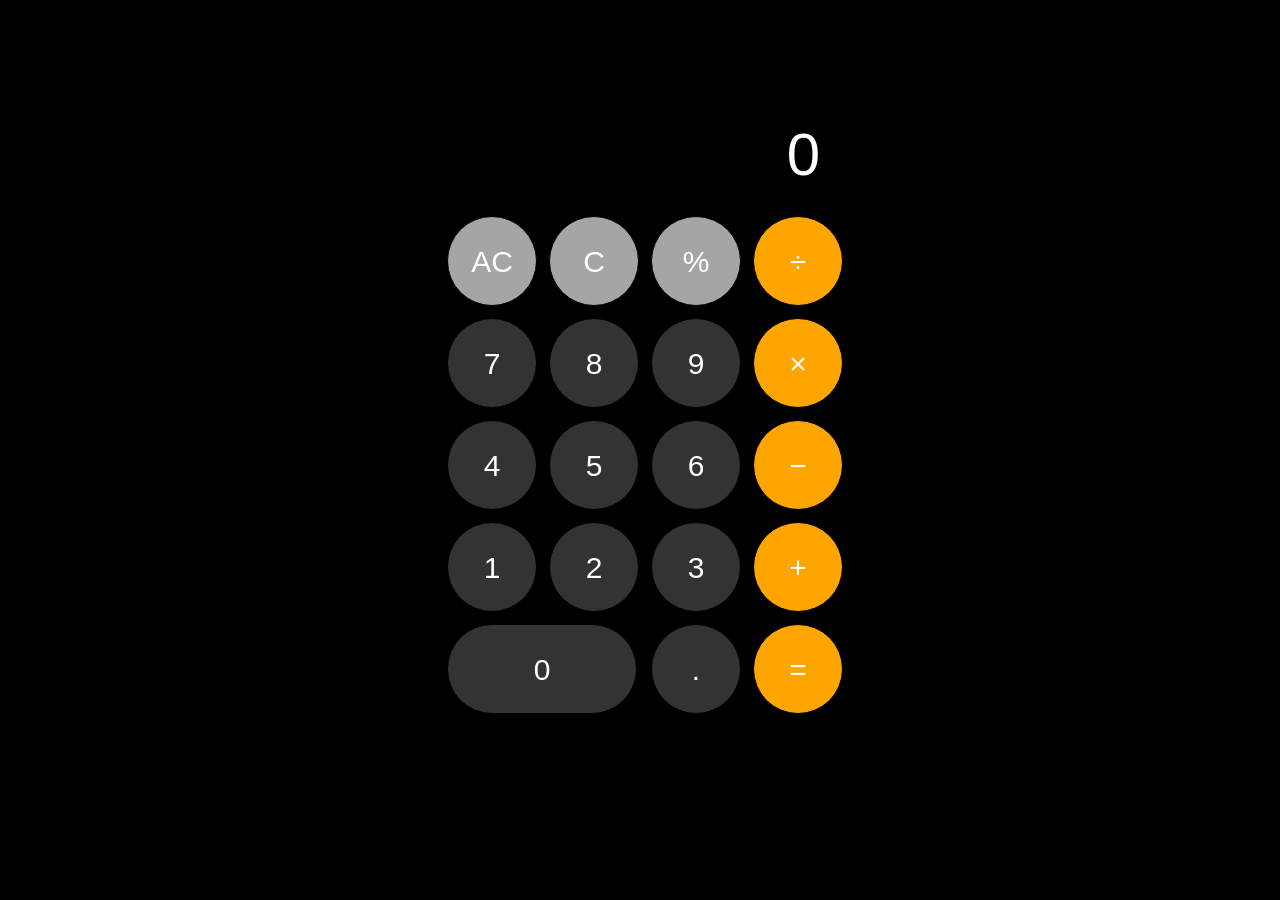
<file: Project/Calculator/Calculator2.html>
<!DOCTYPE html>
<html lang="en">
<head>
    <meta charset="UTF-8">
    <meta name="viewport" content="width=device-width, initial-scale=1.0">
    <title>JavaScript Calculator</title>
    <style>
        *{
            padding: 0;
            margin: 0;
            box-sizing: border-box;
            font-size: 30px;
            font-family: Arial;
        }
        body{
            background-color: black;
        }
        .calc{
            width: 400px;
            margin: 100px auto;
        }
        .display{
            color: #ffffff;
            text-align: right;
            font-size: 60px;
            padding: 20px;

        }
        .keypad{

        }
        .keypad-table{

        }
        .keypad-table tr:first-child .key{
            background-color:#a5a5a5;
        }
        .keypad-table tr:first-child .key:active{
            background-color:#a5a5a590 ;
        }
        .keypad-table tr td:last-child .key{
            background-color: orange;
        }
        .keypad-table tr td:last-child .key:active{
            background-color: olivedrab;
        }
        .key{
            width: 90px;
            height: 90px;
            border: 1px solid black;
            text-align: center;
            line-height: 90px;
            border-radius: 90px;
            margin:5px;
            background-color: #333;
            color: #ffffff;
            cursor: pointer;
            user-select: none;
        }
        .key:active{
            background-color: blue;
        }
    </style>
</head>
<body>

    <div class="calc">
        <div class="display">0</div>
        <div class="keypad">
            <table class="keypad-table">
                <tr>
                    <td>
                        <div class="key" onclick="allClear()">AC</div>
                    </td>
                    <td>
                        <div class="key" onclick="clearLast()">C</div>
                    </td>
                    <td>
                        <div class="key" onclick="showDisplay('%')">%</div>
                    </td>
                    <td>
                        <div class="key" onclick="showDisplay('/')">&#247;</div>
                    </td>
                </tr>
                <tr>
                    <td>
                        <div class="key" onclick="showDisplay(7)">7</div>
                    </td>
                    <td>
                        <div class="key" onclick="showDisplay(8)">8</div>
                    </td>
                    <td>
                        <div class="key" onclick="showDisplay(9)">9</div>
                    </td>
                    <td>
                        <div class="key" onclick="showDisplay('*')">&times;</div>
                    </td>
                </tr>
                <tr>
                    <td>
                        <div class="key" onclick="showDisplay(4)">4</div>
                    </td>
                    <td>
                        <div class="key" onclick="showDisplay(5)">5</div>
                    </td>
                    <td>
                        <div class="key" onclick="showDisplay(6)">6</div>
                    </td>
                    <td>
                        <div class="key" onclick="showDisplay('-')">&minus;</div>
                    </td>
                </tr>
                <tr>
                    <td>
                        <div class="key" onclick="showDisplay(1)" onclick="showDisplay(1)">1</div>
                    </td>
                    <td>
                        <div class="key" onclick="showDisplay(2)">2</div>
                    </td>
                    <td>
                        <div class="key" onclick="showDisplay(3)">3</div>
                    </td>
                    <td>
                        <div class="key" onclick="showDisplay('+')">&plus;</div>
                    </td>
                </tr>
                <tr>
                    <td colspan="2">
                        <div class="key" onclick="showDisplay(0)" style="width: 190px;">0</div>
                    </td>
                    <td>
                        <div class="key" onclick="showDisplay('.')">.</div>
                    </td>
                    <td>
                        <div class="key" onclick="calculate()">=</div>
                    </td>
                </tr>
            </table>
        </div>
    </div>

    <script>

        let displayBox = document.querySelector(".display");
        let operator = ["+", "-", "*", "/" , "%", "."];

        function showDisplay(x){

            let current = displayBox.innerHTML;
            let lastIndex = current[current.length-1];

            if(displayBox.innerHTML == 0){
                return displayBox.innerHTML = x;
            }
            else if(operator.includes(x) && operator.includes(lastIndex)){
                return displayBox.innerHTML = `${current.substring(0,current.lenght-1)}+${x}`;
            }
            return displayBox.innerHTML += x;
        }
        function calculate(){
            let current = displayBox.innerHTML;
            displayBox.innerHTML = eval(current);
        }
        function allClear(){
            displayBox.innerHTML = 0;
        }
        function clearLast(){
            let current = displayBox.innerHTML;
            if(current.length == 1){
                displayBox.innerHTML = 0;
            }else{
                displayBox.innerHTML = current.substring(0,current.length-1);
            }
        }
    </script>
</body>
</html>
</file>
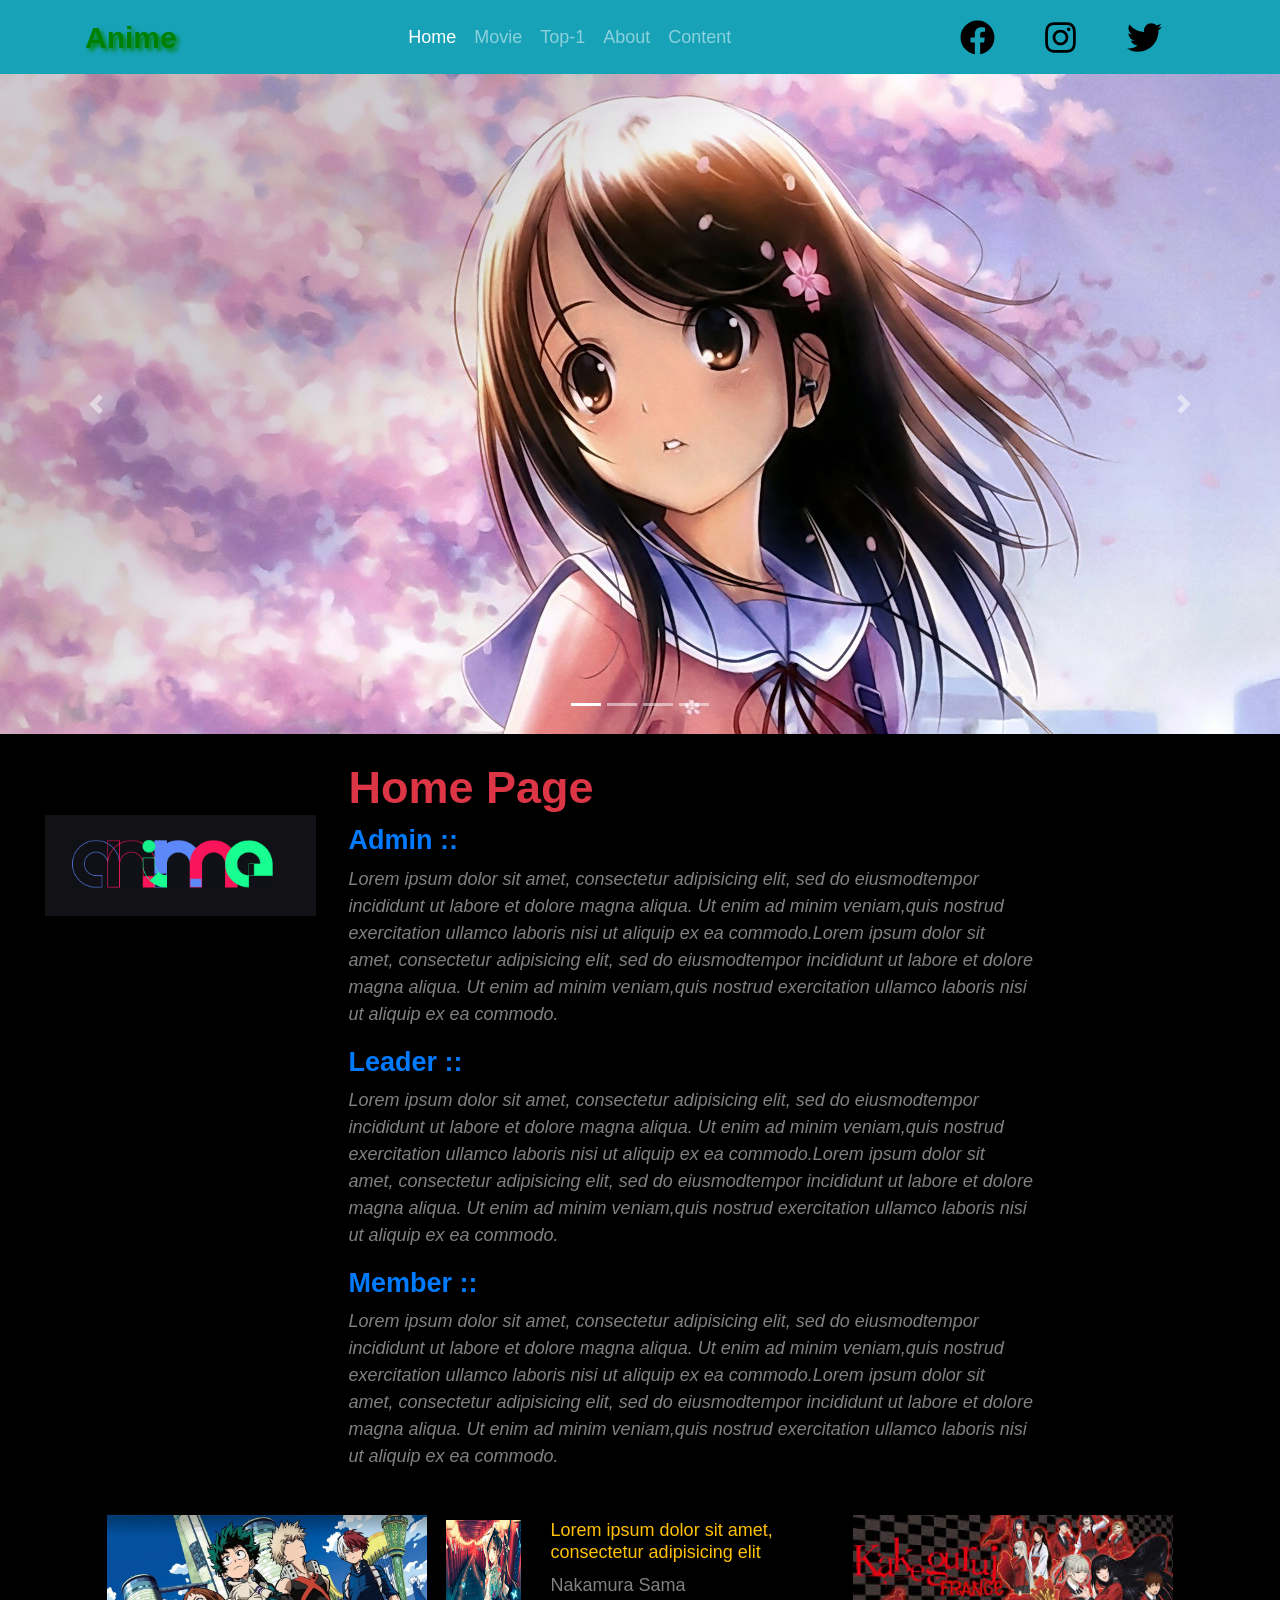
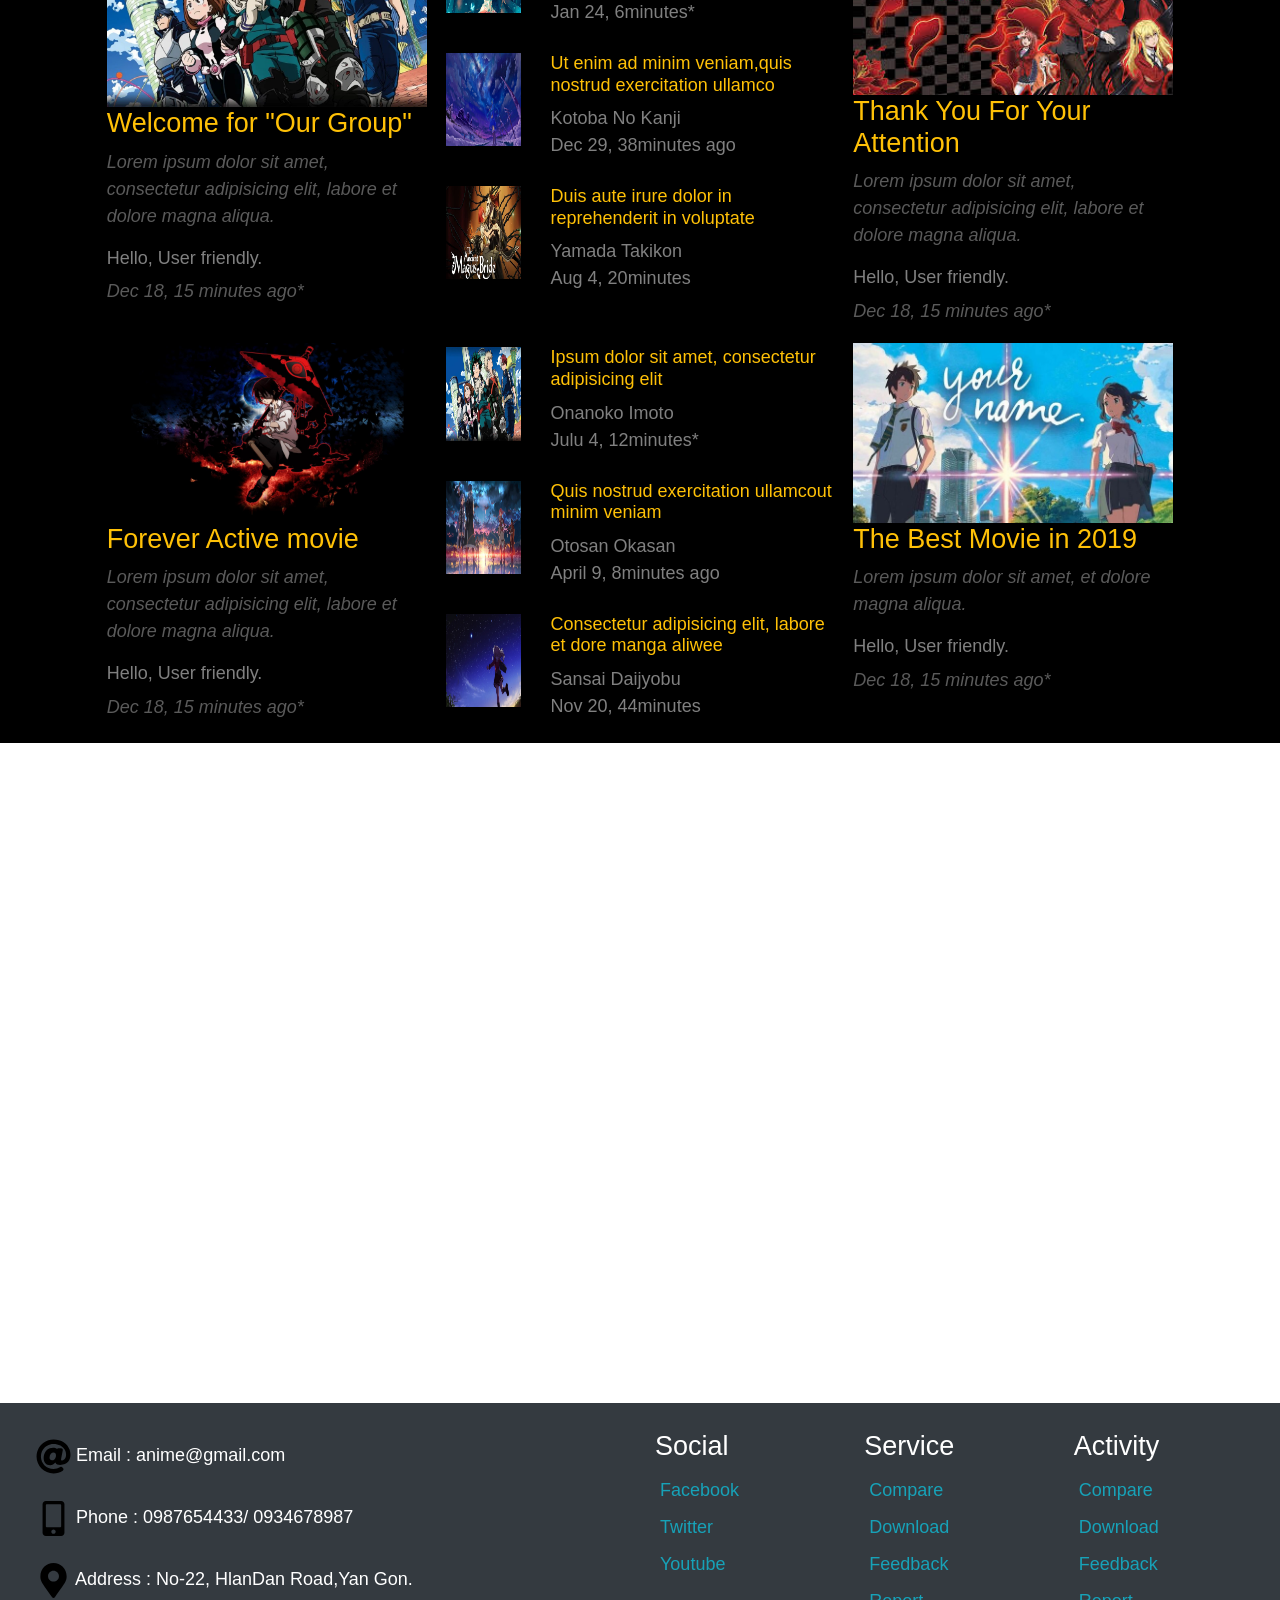
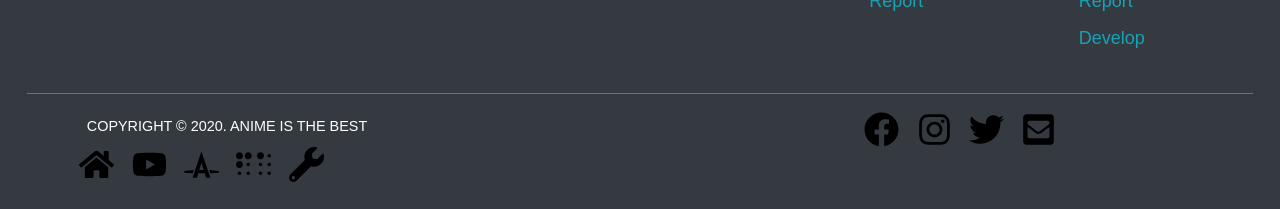
<file: Project/Static Web Page/index1.html>
<!DOCTYPE html>
<html>
<head>
	<title>HOME</title>
	<!--core css-->
	<link rel="stylesheet" type="text/css" href="css/style.css">
	<link rel="stylesheet" type="text/css" href="css/bootstrap.min.css">
</head>
<body>

	<!--navbar-->
	<nav class="navbar navbar-expand-lg sticky-top navbar-dark bg-info" >
		<div class="container">
			<a class="navbar-brand" href="#" id="anime">Anime</a>
		    <button class="navbar-toggler" type="button" data-toggle="collapse" data-target="#navbarSupportedContent" aria-controls="navbarSupportedContent" aria-expanded="false" aria-label="Toggle navigation">
		    	<span class="navbar-toggler-icon"></span>
		    </button>
		    <div class="collapse navbar-collapse" id="navbarSupportedContent">
		        <ul class="navbar-nav mx-auto">
                	<li class="nav-item active" >
		        		<a class="nav-link" href="index1.html" id="topH">Home</a>
		      		</li>
		      		<li class="nav-item">
		       		 	<a class="nav-link" href="index2.html" id="topH" >Movie</a>
		      		</li>
		      		<li class="nav-item">
		       		 	<a class="nav-link" href="index3.html" id="topH">Top-1</a>
		      		</li>
		      		<li class="nav-item">
		        		<a class="nav-link" href="index4.html" id="topH">About</a>
		      		</li>
		     		 <li class="nav-item">
		        		<a class="nav-link" href="index5.html" id="topH">Content</a>
		      		</li>
		    	</ul>
		    	<div class="col-md-1">
					<img src="icon/facebook.svg" id="size">
				</div>
				<div class="col-md-1">
					<img src="icon/instagram.svg" id="size">
				</div>
				<div class="col-md-1">
					<img src="icon/twitter.svg" id="size">
				</div>
		    </div>
		</div>
    </nav>

    <!--carousel-->
	<div id="carouselExampleCaptions" class="carousel slide" data-ride="carousel">
	    <ol class="carousel-indicators">
	        <li data-target="#carouselExampleCaptions" data-slide-to="0" class="active"></li>
	        <li data-target="#carouselExampleCaptions" data-slide-to="1"></li>
	        <li data-target="#carouselExampleCaptions" data-slide-to="2"></li>
	        <li data-target="#carouselExampleCaptions" data-slide-to="3"></li>
	    </ol>
	    <div class="carousel-inner">
		    <div class="carousel-item active">
		        <img src="img/w1.jpg"  class="d-block" alt="...">
		        <div class="carousel-caption d-none d-md-block">
		        	<!-- <h5>First slide lable</h5>
		        	<p>first first is the most beautiful image in anime.</p> -->
		        </div>
		    </div>
		    <div class="carousel-item">
		        <img src="img/w01.jpg" class="d-block" alt="...">
		        <div class="carousel-caption d-none d-md-block"></div>
		    </div>
		    <div class="carousel-item">
		        <img src="img/w3.jpg" class="d-block" alt="...">
		        <div class="carousel-caption d-none d-md-block"></div>
		    </div>
		    <div class="carousel-item">
		        <img src="img/w03.jpg" class="d-block" alt="...">
		        <div class="carousel-caption d-none d-md-block"></div>
		    </div>
        </div>
	    <a class="carousel-control-prev" href="#carouselExampleCaptions" role="button" data-slide="prev">
	        <span class="carousel-control-prev-icon" aria-hidden="true"></span>
	        <span class="sr-only">Previous</span>
	    </a>
	    <a class="carousel-control-next" href="#carouselExampleCaptions" role="button" data-slide="next">
	        <span class="carousel-control-next-icon" aria-hidden="true"></span>
	        <span class="sr-only">Next</span>
	    </a>
	</div>

	<!--collection-->
	<div class="container-fluid" id="service">		
		<div class="row p-4">
			<div class="col-md-3">
				<div class="row p-3"></div>
				<div class="row p-3">
					<img src="img/gif3.gif"  class="d-block w-100 h-100" alt="...">
				</div>
			</div>
			<div class="col-md-7">
				<h1 class="text-danger font-weight-bold">Home Page</h1>
				<h4 class="text-primary font-weight-bold">Admin ::</h4>
				<p class="text-white-50" id="ita">Lorem ipsum dolor sit amet, consectetur adipisicing elit, sed do eiusmodtempor incididunt ut labore et dolore magna aliqua. Ut enim ad minim veniam,quis nostrud exercitation ullamco laboris nisi ut aliquip ex ea commodo.Lorem ipsum dolor sit amet, consectetur adipisicing elit, sed do eiusmodtempor incididunt ut labore et dolore magna aliqua. Ut enim ad minim veniam,quis nostrud exercitation ullamco laboris nisi ut aliquip ex ea commodo.</p>
				<h4 class="text-primary font-weight-bold" >Leader ::</h4>
				<p class="text-white-50" id="ita">Lorem ipsum dolor sit amet, consectetur adipisicing elit, sed do eiusmodtempor incididunt ut labore et dolore magna aliqua. Ut enim ad minim veniam,quis nostrud exercitation ullamco laboris nisi ut aliquip ex ea commodo.Lorem ipsum dolor sit amet, consectetur adipisicing elit, sed do eiusmodtempor incididunt ut labore et dolore magna aliqua. Ut enim ad minim veniam,quis nostrud exercitation ullamco laboris nisi ut aliquip ex ea commodo.</p>	
				<h4 class="text-primary font-weight-bold">Member ::</h4>
				<p class="text-white-50" id="ita">Lorem ipsum dolor sit amet, consectetur adipisicing elit, sed do eiusmodtempor incididunt ut labore et dolore magna aliqua. Ut enim ad minim veniam,quis nostrud exercitation ullamco laboris nisi ut aliquip ex ea commodo.Lorem ipsum dolor sit amet, consectetur adipisicing elit, sed do eiusmodtempor incididunt ut labore et dolore magna aliqua. Ut enim ad minim veniam,quis nostrud exercitation ullamco laboris nisi ut aliquip ex ea commodo.</p>			
			</div>
			<div class="col-md-2"></div>		    
		</div>	
	</div>

	<!--move1-->
	<div class="container-fluid" id="service" >
		<div class="row">
 			<div class="col-md-1"></div>
			<div class="col-md-3">
				<div class="row">
					<img class="w-100 h-50" src="img/w05.jpg" >
				</div>
				<div class="row text-white-50">
					<h4 class="text-warning">Welcome for "Our Group"</h4>
					<p id="opa">Lorem ipsum dolor sit amet, consectetur adipisicing elit, labore et dolore magna aliqua.</p>
					<h6>Hello, User friendly.</h6>
					<p id="opa">Dec 18, 15 minutes ago*</p>
				</div>
			</div>
			<div class="col-md-4 text-warning">
				<div class="row p-1" >
					<div class="col-md-3" >
						<img class="w-100 h-75" src="img/bg3.jpg" >
					</div>
					<div class="col-md-9" >
						<h6>Lorem ipsum dolor sit amet, consectetur adipisicing elit</h6>
						<p class="text-white-50">Nakamura Sama<br>Jan 24, 6minutes*</p>
					</div>
				</div>
				<div class="row p-1">
					<div class="col-md-3">
						<img class="w-100 h-75" src="img/gg7.jpg">
					</div>
					<div class="col-md-9">
						<h6>Ut enim ad minim veniam,quis nostrud exercitation ullamco</h6>
						<p class="text-white-50">Kotoba No Kanji<br>Dec 29, 38minutes ago</p>
					</div>
				</div>
				<div class="row p-1">
					<div class="col-md-3">
						<img class="w-100 h-75" src="img/w07.jpg">
					</div>
					<div class="col-md-9">
						<h6>Duis aute irure dolor in reprehenderit in voluptate</h6>
						<p class="text-white-50">Yamada Takikon<br>Aug 4, 20minutes</p>
					</div>
				</div>
			</div>
			<div class="col-md-3">
				<div class="row">
					<img class="w-100 h-50" src="img/w09.jpg">
				</div>
				<div class="row text-white-50">
					<h4 class="text-warning">Thank You For Your Attention</h4>
					<p id="opa">Lorem ipsum dolor sit amet, consectetur adipisicing elit, labore et dolore magna aliqua.</p>
					<h6>Hello, User friendly.</h6>
					<p id="opa">Dec 18, 15 minutes ago*</p>
				</div>
			</div>
 			<div class="col-md-1"></div>
		</div>
	</div>

	<!--move2-->
	<div class="container-fluid" id="service" >
		<div class="row">
 			<div class="col-md-1"></div>
			<div class="col-md-3">
				<div class="row">
					<img class="w-100 h-50" src="img/bg2.jpg" >
				</div>
				<div class="row text-white-50">
					<h4 class="text-warning">Forever Active movie</h4>
					<p id="opa">Lorem ipsum dolor sit amet, consectetur adipisicing elit, labore et dolore magna aliqua.</p>
					<h6>Hello, User friendly.</h6>
					<p id="opa">Dec 18, 15 minutes ago*</p>
				</div>
			</div>
			<div class="col-md-4 text-warning">
				<div class="row p-1" >
					<div class="col-md-3" >
						<img class="w-100 h-75" src="img/w05.jpg" >
					</div>
					<div class="col-md-9" >
						<h6>Ipsum dolor sit amet, consectetur adipisicing elit </h6>
						<p class="text-white-50">Onanoko Imoto<br>Julu 4, 12minutes*</p>
					</div>
				</div>
				<div class="row p-1">
					<div class="col-md-3">
						<img class="w-100 h-75" src="img/w02.jpg">
					</div>
					<div class="col-md-9">
						<h6>Quis nostrud exercitation ullamcout minim veniam</h6>
						<p class="text-white-50">Otosan Okasan<br>April 9, 8minutes ago</p>
					</div>
				</div>
				<div class="row p-1">
					<div class="col-md-3">
						<img class="w-100 h-75" src="img/1h.jpg">
					</div>
					<div class="col-md-9">
						<h6>Consectetur adipisicing elit, labore et dore manga aliwee</h6>
						<p class="text-white-50">Sansai Daijyobu<br>Nov 20, 44minutes</p>
					</div>
				</div>
			</div>
			<div class="col-md-3">
				<div class="row">
					<img class="w-100 h-50" src="img/w10.jpg">
				</div>
				<div class="row text-white-50">
					<h4 class="text-warning">The Best Movie in 2019</h4>
					<p id="opa">Lorem ipsum dolor sit amet, et dolore magna aliqua.</p>
					<h6>Hello, User friendly.</h6>
					<p id="opa">Dec 18, 15 minutes ago*</p>
				</div>
			</div>
 			<div class="col-md-1"></div>
		</div>
	</div>

	<!--Gif-->
	<div class="container-fluid bg-transparent" id="gif">
		<div class="container ">
			<div class="row p-2">
				<div class="col-md-12">
					<h2 class="text-center text-white font-weight-bold">**WELCOME**</h2>
				</div>
			</div>
			<div class="row">
				<div class="col-md-12">
					<h2 class="text-center text-white font-weight-bold">OUR</h2>
				</div>
			</div>
			<div class="row">
				<div class="col-md-12">
					<h2 class="text-center text-white font-weight-bold">***ANIME PAGE***</h2>
				</div>
			</div>
			<div class="row p-4">
				<div class="col-md-5 p-2">
					<p class="text-justify text-white-50">
					Lorem ipsum dolor sit amet, consectetur adipisicing elit, sed do eiusmodtempor incididunt ut labore et dolore magna aliqua. Ut enim ad minim veniam,quis nostrud exercitation ullamco laboris nisi ut aliquip ex ea commodoconsequat. Duis aute irure dolor in reprehenderit in voluptate velit essecillum dolore eu fugiat nulla pariatur.</p>
					<p class="text-justify text-white-50">
					Lorem ipsum dolor sit amet, consectetur adipisicing elit, sed do eiusmodtempor incididunt ut labore et dolore magna aliqua. Ut enim ad minim veniam,quis nostrud exercitation ullamco laboris nisi ut aliquip ex ea commodoconsequat. Duis aute irure dolor in reprehenderit in voluptate velit essecillum dolore eu fugiat nulla pariatur.</p>
				</div>
				<div class="col-md-2 p-2"></div>
				<div class="col-md-5 p-2">
					<p class="text-justify text-white-50">
					Lorem ipsum dolor sit amet, consectetur adipisicing elit, sed do eiusmodtempor incididunt ut labore et dolore magna aliqua. Ut enim ad minim veniam,quis nostrud exercitation ullamco laboris nisi ut aliquip ex ea commodoconsequat. Duis aute irure dolor in reprehenderit in voluptate velit essecillum dolore eu fugiat nulla pariatur.</p>
					<p class="text-justify text-white-50">
					Lorem ipsum dolor sit amet, consectetur adipisicing elit, sed do eiusmodtempor incididunt ut labore et dolore magna aliqua. Ut enim ad minim veniam,quis nostrud exercitation ullamco laboris nisi ut aliquip ex ea commodoconsequat. Duis aute irure dolor in reprehenderit in voluptate velit essecillum dolore eu fugiat nulla pariatur.</p>
				</div>
			</div>
		</div>		
	</div>

	<!--Footer-->
	<footer class="container-fluid p-4 bg-dark text-white">
		<div class="row ">
			<div class=col-md-6>
				<h6 class="p-2" id="ho">
					<img src="icon/aa.svg " id="size">
					Email   : anime@gmail.com
				</h6>
				<h6 class="p-2" id="ho">
					<img src="icon/mobile.svg " id="size">
					Phone   : 0987654433/ 0934678987
				</h6>
				<h6 class="p-2" id="ho">
					<img src="icon/map.svg" id="size">
					Address : No-22, HlanDan Road,Yan Gon.
				</h6>
			</div>
			<div class=col-md-6>
				<div class="row">
					<div class="col-md-4">
						<h4 id="ho">Social</h4>
						<ul class="list-unstyled text-info" >
							<li id="hoho">Facebook</li>
							<li id="hoho">Twitter</li>
							<li id="hoho">Youtube</li>
					    </ul>	
					</div>
					<div class="col-md-4">
						<h4 id="ho">Service</h4>
						<ul class="list-unstyled text-info">
							<li id="hoho">Compare</li>
							<li id="hoho">Download</li>
							<li id="hoho">Feedback</li>
							<li id="hoho">Report</li>
					    </ul>	
					</div>
					<div class="col-md-4">
						<h4 id="ho">Activity</h4>
						<ul class="list-unstyled text-info">
							<li id="hoho">Compare</li>
							<li id="hoho">Download</li>
							<li id="hoho">Feedback</li>
							<li id="hoho">Report</li>
							<li id="hoho">Develop</li>
					    </ul>	
					</div>
				</div>
			</div>
		</div>
		<hr class="bg-info">
		<div class="row">
			<div class="col-md-6" style="text-indent: 10%">
				<small id="hoho">COPYRIGHT &copy; 2020. ANIME IS THE BEST</small>
			</div>
			<div class="col-md-6">
				<div class="row">
					<div class="col-md-4"></div>
					<div class="col-md-1">
						<img src="icon/facebook.svg" id="size">
					</div>
					<div class="col-md-1">
						<img src="icon/instagram.svg" id="size">
					</div>
					<div class="col-md-1">
						<img src="icon/twitter.svg" id="size">
					</div>
					<div class="col-md-5">
						<img src="icon/sms.svg" id="size">
					</div>
				</div>
			</div>
		</div>
		<div class="row">
			<div class="col-md-6">
				<div class="row">
					<div class="col-md-1"></div>
					<div class="col-md-1">
						<a href="index1.html">
						<img src="icon/home.svg"  id="size"></a>
					</div>
					<div class="col-md-1">
						<a href="index2.html">
						<img src="icon/youtube.svg" id="size"></a>
					</div>
					<div class="col-md-1">
						<a href="index3.html">
						<img src="icon/sign.svg" id="size"></a>
					</div>
					<div class="col-md-1">
						<a href="index4.html">
						<img src="icon/aset.svg" id="size"></a>
					</div>
					<div class="col-md-1">
						<a href="index5.html">
						<img src="icon/tool.svg" id="size"></a>
					</div>
					<div class="col-md-6"></div>
				</div>
			</div>
			<div class="col-md-6"></div>
		</div>
	</footer>

	<!--JQuery-->
	<script type="text/javascript" src="js/jquery-3.5.1.min.js"></script>
	<!--popper.js-->
	<script src="https://cdn.jsdelivr.net/npm/popper.js@1.16.1/dist/umd/popper.min.js" integrity="sha384-9/reFTGAW83EW2RDu2S0VKaIzap3H66lZH81PoYlFhbGU+6BZp6G7niu735Sk7lN" crossorigin="anonymous"></script>
	<!--Boostrap js-->
	<script type="text/javascript" src="js/bootstrap.min.js"></script>
	<!--core js-->
	<script type="text/javascript" src="js/app.js"></script>

</body>
</html>
</file>
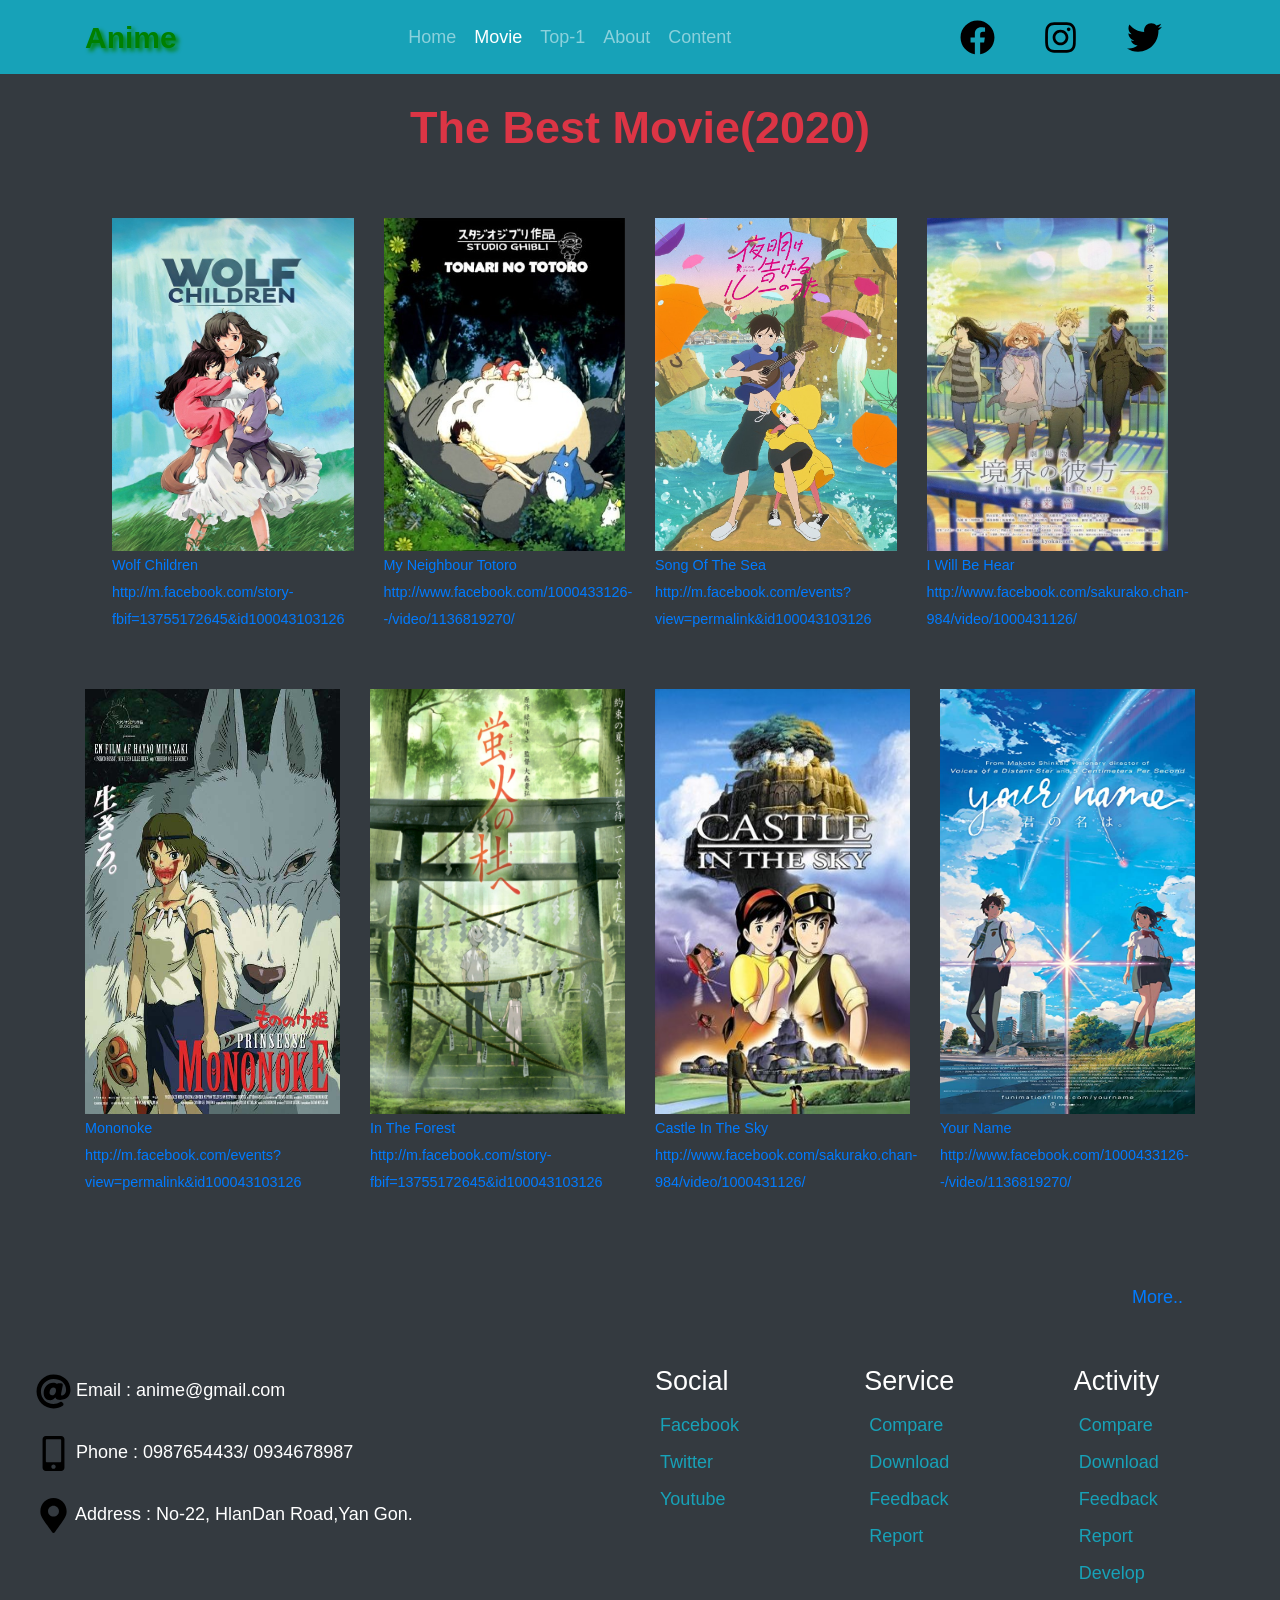
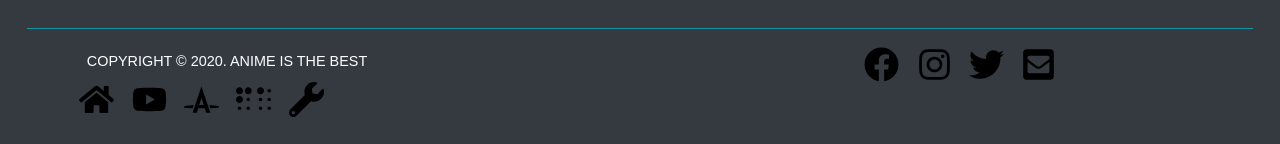
<file: Project/Static Web Page/index2.html>
<!DOCTYPE html>
<html>
<head>
	<title>About</title>
	<!--core css-->
	<link rel="stylesheet" type="text/css" href="css/style.css">
	<link rel="stylesheet" type="text/css" href="css/bootstrap.min.css">
	
</head>
<body>

	<!--navbar-->
	<nav class="navbar navbar-expand-lg sticky-top navbar-dark bg-info" >
		<div class="container">
			<a class="navbar-brand" href="#" id="anime">Anime</a>
		    <button class="navbar-toggler" type="button" data-toggle="collapse" data-target="#navbarSupportedContent" aria-controls="navbarSupportedContent" aria-expanded="false" aria-label="Toggle navigation">
		    <span class="navbar-toggler-icon"></span>
		    </button>

		    <div class="collapse navbar-collapse" id="navbarSupportedContent">
		        <ul class="navbar-nav mx-auto">
                	<li class="nav-item" >
		        		<a class="nav-link" href="index1.html" id="topH">Home</a>
		      		</li>
		      		<li class="nav-item active">
		       		 	<a class="nav-link" href="index2.html" id="topH" >Movie</a>
		      		</li>
		      		<li class="nav-item">
		       		 	<a class="nav-link" href="index3.html" id="topH">Top-1</a>
		      		</li>
		      		<li class="nav-item">
		        		<a class="nav-link" href="index4.html" id="topH">About</a>
		      		</li>
		     		 <li class="nav-item">
		        		<a class="nav-link" href="index5.html" id="topH">Content</a>
		      		</li>
		    	</ul>
		    	<div class="col-md-1">
					<img src="icon/facebook.svg" id="size">
				</div>
				<div class="col-md-1">
					<img src="icon/instagram.svg" id="size">
				</div>
				<div class="col-md-1">
					<img src="icon/twitter.svg" id="size">
				</div>
		    </div>
		</div>
    </nav>

	<!--Movie-->
	<div class="container-fluid bg-dark" id="about">
		<div class="container">
			<div class="row p-4">
				<div class="col-md-12">
					<h1 class="text-center text-danger font-weight-bold">The Best Movie(2020)</h1>
				</div>
			</div>
			<div class="row p-4">
				<div class="col-md-3">
					<img src="img/aa.jpg"  class="d-block w-100 h-75" alt="...">
					<small class="text-primary" id="under">Wolf Children<br>http://m.facebook.com/story-fbif=13755172645&id100043103126</small>
				</div>
				<div class="col-md-3">
					<img src="img/t5.jpg"  class="d-block w-100 h-75" alt="...">
					<small class="text-primary" id="under">My Neighbour Totoro<br>http://www.facebook.com/1000433126--/video/1136819270/</small>
				</div>
				<div class="col-md-3">
					<img src="img/hh.jpg"  class="d-block w-100 h-75" alt="...">
					<small class="text-primary" id="under">Song Of The Sea<br>http://m.facebook.com/events?view=permalink&id100043103126</small>
				</div>
				<div class="col-md-3">
					<img src="img/dd.jpg"  class="d-block w-100 h-75" alt="...">
					<small class="text-primary" id="under">I Will Be Hear<br>http://www.facebook.com/sakurako.chan-984/video/1000431126/</small>
				</div>
			</div>
			<div class="row ">
				<div class="col-md-3">
					<img src="img/ee.jpg"  class="d-block w-100 h-75" alt="...">
					<small class="text-primary" id="under">Mononoke<br>http://m.facebook.com/events?view=permalink&id100043103126</small>
				</div>
				<div class="col-md-3">
					<img src="img/ii.jpg"  class="d-block w-100 h-75" alt="...">
					<small class="text-primary" id="under">In The Forest<br>http://m.facebook.com/story-fbif=13755172645&id100043103126</small>
				</div>
				<div class="col-md-3">
					<img src="img/gg.jpg"  class="d-block w-100 h-75" alt="...">
					<small class="text-primary" id="under">Castle In The Sky<br>http://www.facebook.com/sakurako.chan-984/video/1000431126/</small>
				</div>
				<div class="col-md-3">
					<img src="img/cc.jpg"  class="d-block w-100 h-75" alt="...">
					<small class="text-primary" id="under">Your Name<br>http://www.facebook.com/1000433126--/video/1136819270/</small>
				</div>
			</div>
			<div class="row p-4">
				<a class="ml-auto" id="sb">More..</a>
		    </div>
		</div>
	</div>


	<!--collection-->
	<div class="container-fluid bg-info" id="more">
		<h1 class="text-dark font-weight-bold" id="collection">Movie Collection</h1>
		<div class="container">
			<div class="row p-4">
				<div class="col-md-6">
					<div class="col-md-2">
						<img src="img/aa.jpg"  class="d-block " id="m1" width="80px" height="100px" onmouseover="big1()" onmouseout="normal1()" alt="...">
					</div>
					<div class="col-md-10">
						<h3 class="text-dark font-weight-bold">Wolf Children</h3>
						<p class="text-white-50">Lorem ipsum dolor sit amet, consectetur adipisicing elit, sed do eiusmodtempor incididunt ut labore et dolore magna aliqua. Ut enim ad minim veniam,quis nostrud exercitation ullamco laboris nisi ut aliquip ex ea commodo.</p>				
					</div>
			    </div>
			    <div class="col-md-6">
					<div class="col-md-2">
						<img src="img/t5.jpg"  class="d-block" id="m2" width="80px" height="100px" onmouseover="big2()" onmouseout="normal2()" alt="...">
					</div>
					<div class="col-md-10">
						<h3 class="text-dark font-weight-bold">Tonari No Totoro</h3>
						<p class="text-white-50">Lorem ipsum dolor sit amet, consectetur adipisicing elit, sed do eiusmodtempor incididunt ut labore et dolore magna aliqua. Ut enim ad minim veniam,quis nostrud exercitation ullamco laboris nisi ut aliquip ex ea commodo.</p>				
					</div>
			    </div>
			</div>
			<div class="row p-4">
				<div class="col-md-6">
				<div class="col-md-2">
					<img src="img/hh.jpg"  class="d-block" id="m3" width="80px" height="100px" onmouseover="big3()" onmouseout="normal3()" alt="...">
				</div>
				<div class="col-md-10">
					<h3 class="text-dark font-weight-bold">Song of the sea</h3>
					<p class="text-white-50">
					Lorem ipsum dolor sit amet, consectetur adipisicing elit, sed do eiusmodtempor incididunt ut labore et dolore magna aliqua. Ut enim ad minim veniam,quis nostrud exercitation ullamco laboris nisi ut aliquip ex ea commodo.</p>
				</div>
			    </div>
				<div class="col-md-6">
				<div class="col-md-2">
					<img src="img/dd.jpg"  class="d-block" id="m4" width="80px" height="100px" onmouseover="big4()" onmouseout="normal4()" alt="...">
				</div>
				<div class="col-md-10">
					<h3 class="text-dark font-weight-bold">I Will Be Hear</h3>
					<p class="text-white-50">
					Lorem ipsum dolor sit amet, consectetur adipisicing elit, sed do eiusmodtempor incididunt ut labore et dolore magna aliqua. Ut enim ad minim veniam,quis nostrud exercitation ullamco laboris nisi ut aliquip ex ea commodo.</p>				
				</div>
			    </div>
			</div>
			<div class="row p-4">
				<div class="col-md-6">
				    <div class="col-md-2">
					    <img src="img/ee.jpg"  class="d-block" id="m5" width="80px" height="100px" onmouseover="big5()" onmouseout="normal5()" alt="...">
				    </div>
				    <div class="col-md-10">
						<h3 class="text-dark font-weight-bold">Mononoke</h3>
						<p class="text-white-50">Lorem ipsum dolor sit amet, consectetur adipisicing elit, sed do eiusmodtempor incididunt ut labore et dolore magna aliqua. Ut enim ad minim veniam,quis nostrud exercitation ullamco laboris nisi ut aliquip ex ea commodo.</p>
					</div>
				</div>
				<div class="col-md-6">
				    <div class="col-md-2">
					    <img src="img/ii.jpg"  class="d-block" id="m6" width="80px" height="100px" onmouseover="big6()" onmouseout="normal6()" alt="...">
				    </div>
				    <div class="col-md-10">
						<h3 class="text-dark font-weight-bold">In The Forest</h3>
						<p class="text-white-50">Lorem ipsum dolor sit amet, consectetur adipisicing elit, sed do eiusmodtempor incididunt ut labore et dolore magna aliqua. Ut enim ad minim veniam,quis nostrud exercitation ullamco laboris nisi ut aliquip ex ea commodo.</p>
					</div>
				</div>
			</div>
		</div>
	</div>	

	<!--Footer-->
	<footer class="container-fluid p-4 bg-dark text-white">
		<div class="row ">
			<div class=col-md-6>
				<h6 class="p-2" id="ho">
					<img src="icon/aa.svg " id="size">
					Email   : anime@gmail.com
				</h6>
				<h6 class="p-2" id="ho">
					<img src="icon/mobile.svg " id="size">
					Phone   : 0987654433/ 0934678987
				</h6>
				<h6 class="p-2" id="ho">
					<img src="icon/map.svg" id="size">
					Address : No-22, HlanDan Road,Yan Gon.
				</h6>
			</div>
			<div class=col-md-6>
				<div class="row">
					<div class="col-md-4">
						<h4 id="ho">Social</h4>
						<ul class="list-unstyled text-info" >
							<li id="hoho">Facebook</li>
							<li id="hoho">Twitter</li>
							<li id="hoho">Youtube</li>
					    </ul>	
					</div>
					<div class="col-md-4">
						<h4 id="ho">Service</h4>
						<ul class="list-unstyled text-info">
							<li id="hoho">Compare</li>
							<li id="hoho">Download</li>
							<li id="hoho">Feedback</li>
							<li id="hoho">Report</li>
					    </ul>	
					</div>
					<div class="col-md-4">
						<h4 id="ho">Activity</h4>
						<ul class="list-unstyled text-info">
							<li id="hoho">Compare</li>
							<li id="hoho">Download</li>
							<li id="hoho">Feedback</li>
							<li id="hoho">Report</li>
							<li id="hoho">Develop</li>
					    </ul>	
					</div>
				</div>
			</div>
		</div>
		<hr class="bg-info">
		<div class="row">
			<div class="col-md-6" style="text-indent: 10%">
				<small id="hoho">COPYRIGHT &copy; 2020. ANIME IS THE BEST</small>
			</div>
			<div class="col-md-6">
				<div class="row">
					<div class="col-md-4"></div>
					<div class="col-md-1">
						<img src="icon/facebook.svg" id="size">
					</div>
					<div class="col-md-1">
						<img src="icon/instagram.svg" id="size">
					</div>
					<div class="col-md-1">
						<img src="icon/twitter.svg" id="size">
					</div>
					<div class="col-md-5">
						<img src="icon/sms.svg" id="size">
					</div>
				</div>
			</div>
		</div>
		<div class="row">
			<div class="col-md-6">
				<div class="row">
					<div class="col-md-1"></div>
					<div class="col-md-1">
						<a href="index1.html">
						<img src="icon/home.svg"  id="size"></a>
					</div>
					<div class="col-md-1">
						<a href="index2.html">
						<img src="icon/youtube.svg" id="size"></a>
					</div>
					<div class="col-md-1">
						<a href="index3.html">
						<img src="icon/sign.svg" id="size"></a>
					</div>
					<div class="col-md-1">
						<a href="index4.html">
						<img src="icon/aset.svg" id="size"></a>
					</div>
					<div class="col-md-1">
						<a href="index5.html">
						<img src="icon/tool.svg" id="size"></a>
					</div>
					<div class="col-md-6"></div>
				</div>
			</div>
			<div class="col-md-6"></div>
		</div>
	</footer>

	<!--JQuery-->
	<script type="text/javascript" src="js/jquery-3.5.1.min.js"></script>
	<!--popper.js-->
	<script src="https://cdn.jsdelivr.net/npm/popper.js@1.16.1/dist/umd/popper.min.js" integrity="sha384-9/reFTGAW83EW2RDu2S0VKaIzap3H66lZH81PoYlFhbGU+6BZp6G7niu735Sk7lN" crossorigin="anonymous"></script>
	<!--Boostrap js-->
	<script type="text/javascript" src="js/bootstrap.min.js"></script>
	<!--core js-->
	<script type="text/javascript" src="js/app.js"></script>
</body>
</html>
</file>
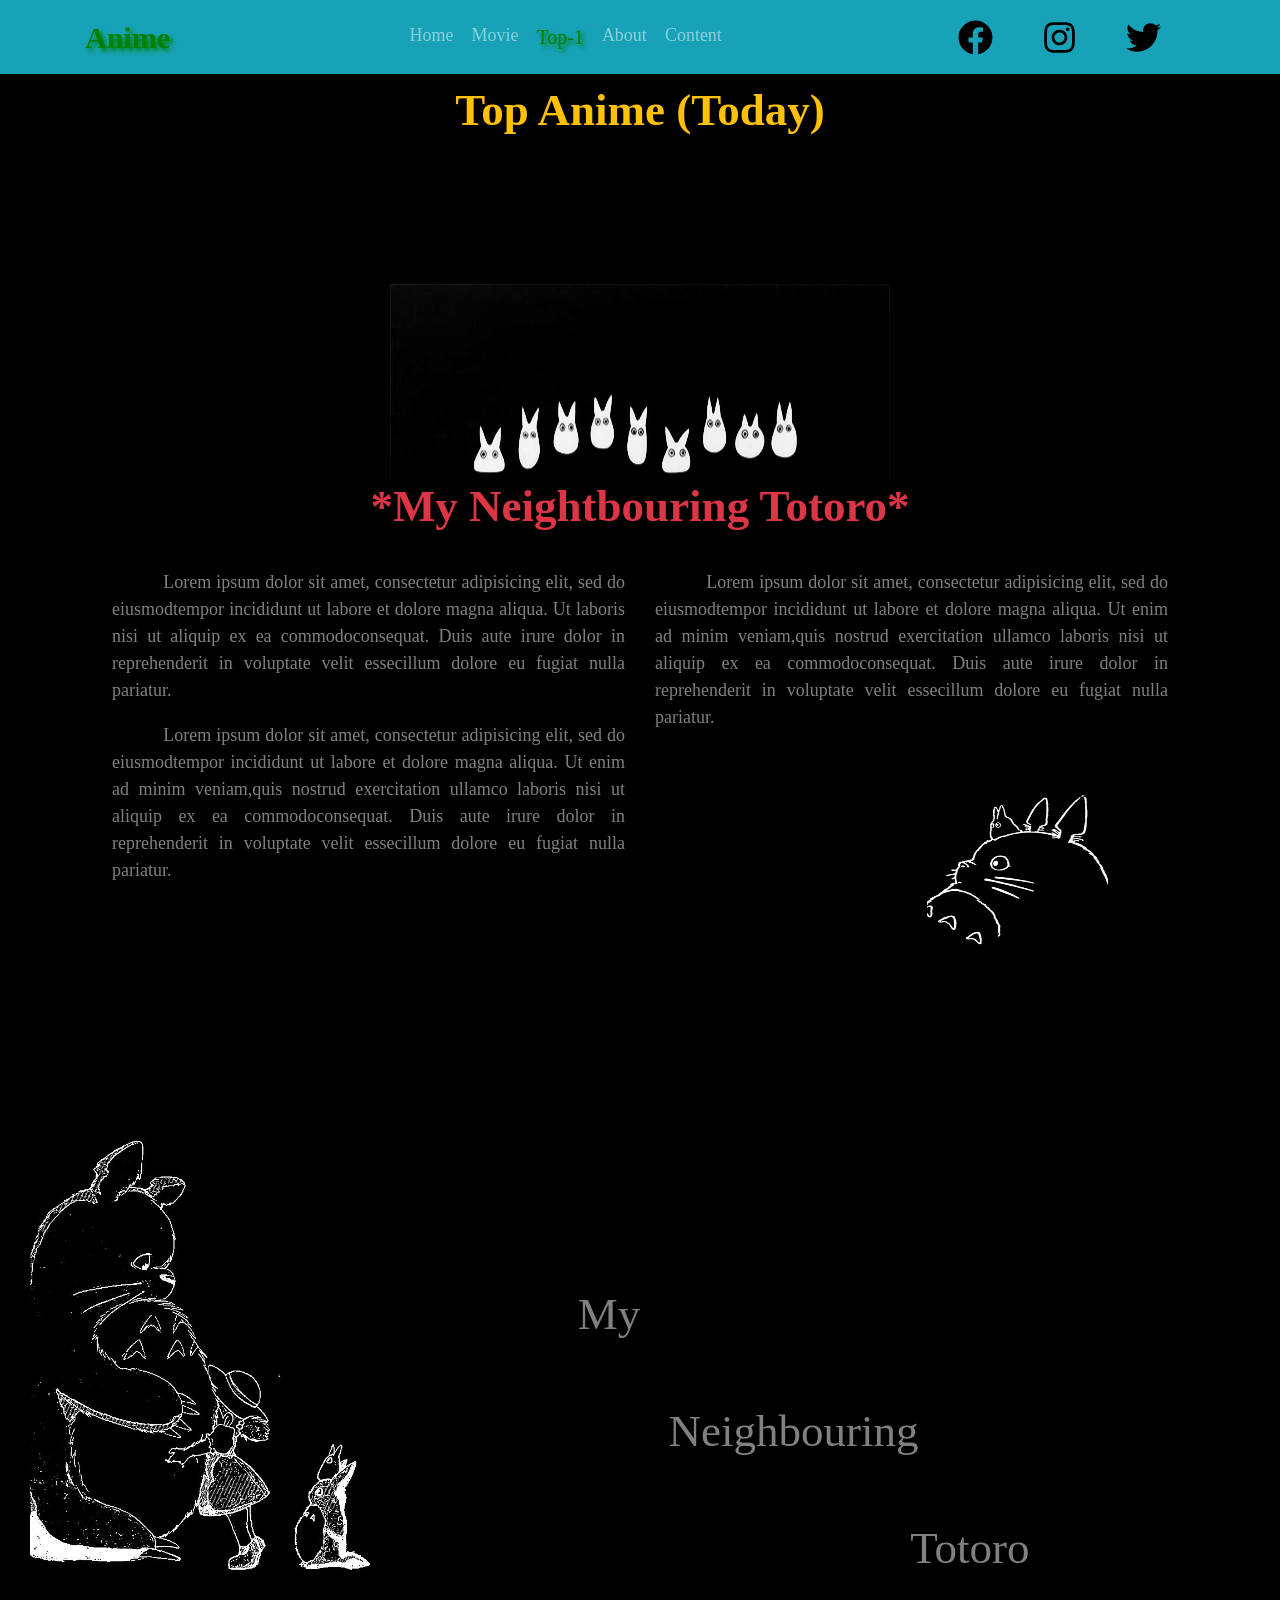
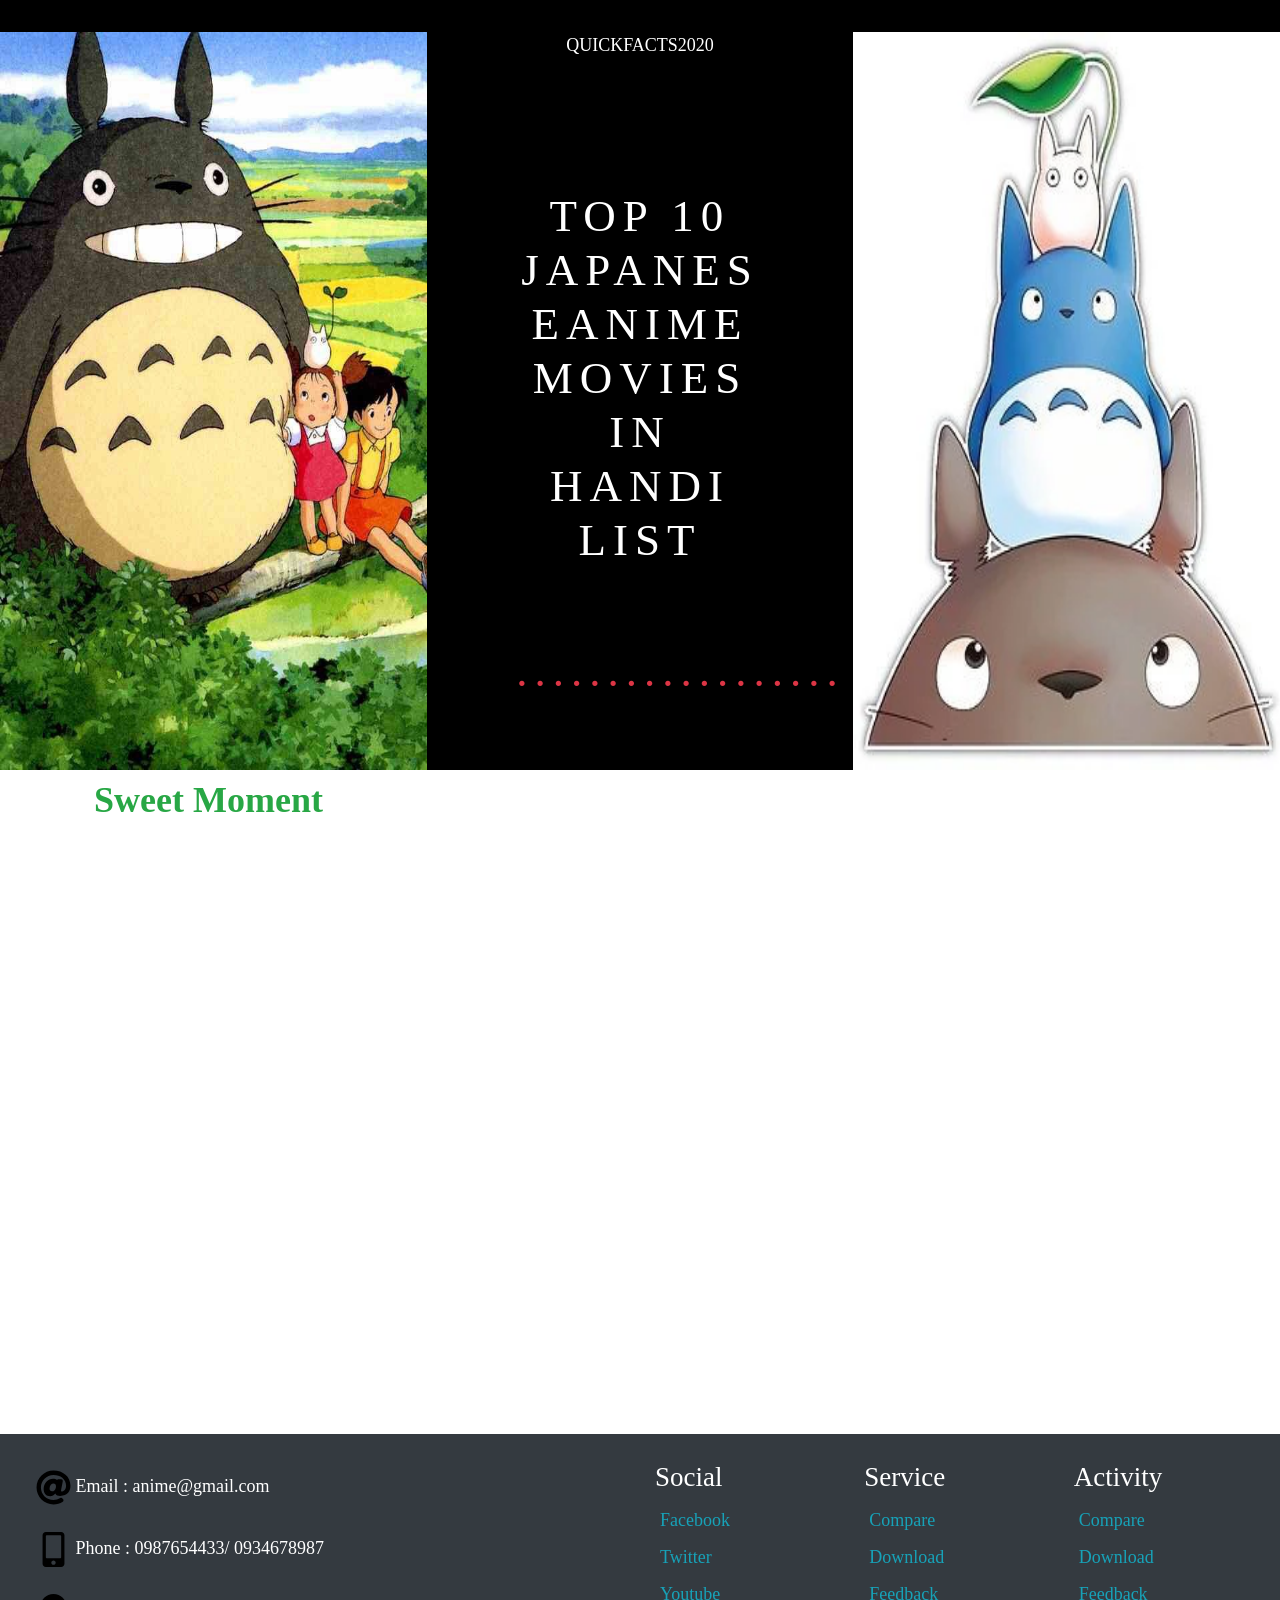
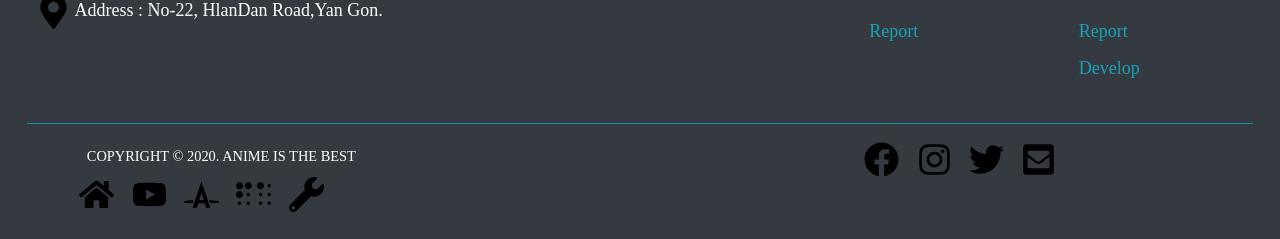
<file: Project/Static Web Page/index3.html>
<!DOCTYPE html>
<html>
<head>
	<title>About</title>
	<!--core css-->
	<link rel="stylesheet" type="text/css" href="css/style.css">
	<link rel="stylesheet" type="text/css" href="css/bootstrap.min.css">
<!-- 	<link rel="stylesheet" href="https://fonts.googleapis.com/css?family=Sofia">
 -->	<style>
	body {
	  font-family: "Sofia";
	  font-size: 22px;
	}
	</style>
</head>
<body>
	
	<!--navbar-->
	<nav class="navbar navbar-expand-lg sticky-top navbar-dark bg-info" >
		<div class="container">
			<a class="navbar-brand" href="#" id="anime">Anime</a>
		    <button class="navbar-toggler" type="button" data-toggle="collapse" data-target="#navbarSupportedContent" aria-controls="navbarSupportedContent" aria-expanded="false" aria-label="Toggle navigation">
		    <span class="navbar-toggler-icon"></span>
		    </button>

		    <div class="collapse navbar-collapse" id="navbarSupportedContent">
		        <ul class="navbar-nav mx-auto">
                	<li class="nav-item" >
		        		<a class="nav-link" href="index1.html" id="topH">Home</a>
		      		</li>
		      		<li class="nav-item ">
		       		 	<a class="nav-link" href="index2.html" id="topH" >Movie</a>
		      		</li>
		      		<li class="nav-item active">
		       		 	<a class="nav-link" href="index3.html" id="topT">Top-1</a>
		      		</li>
		      		<li class="nav-item">
		        		<a class="nav-link" href="index4.html" id="topH">About</a>
		      		</li>
		     		 <li class="nav-item">
		        		<a class="nav-link" href="index5.html" id="topH">Content</a>
		      		</li>
		    	</ul>
		    	<div class="col-md-1">
					<img src="icon/facebook.svg" id="size">
				</div>
				<div class="col-md-1">
					<img src="icon/instagram.svg" id="size">
				</div>
				<div class="col-md-1">
					<img src="icon/twitter.svg" id="size">
				</div>
		    </div>
		</div>
    </nav>

    <!--Jump Gif-->
	<div class="container-fluid" id="character">
		<div class="container ">
			<div class="row p-2">
				<div class="col-md-12">
					<h1 class="text-center text-warning font-weight-bold">Top Anime (Today)</h1>
				</div>
			</div>
			<div class="row p-5"></div>
			<div class="row p-5"></div>
			<div class="row p-5"></div>
		</div>		
	</div>
  
	<!--Character-->
	<div class="container-fluid" id="about">
		<div class="container">
			<div class="row">
				<div class="col-md-12">
					<h1 class="text-center text-danger font-weight-bold">*My Neightbouring Totoro*</h1>
				</div>
			</div>
			<div class="row p-4">
				<div class="col-md-6">
					<p class="text-justify text-white-50" id="in">
					Lorem ipsum dolor sit amet, consectetur adipisicing elit, sed do eiusmodtempor incididunt ut labore et dolore magna aliqua. Ut laboris nisi ut aliquip ex ea commodoconsequat. Duis aute irure dolor in reprehenderit in voluptate velit essecillum dolore eu fugiat nulla pariatur.</p>
					<p class="text-justify text-white-50" id="in">
					Lorem ipsum dolor sit amet, consectetur adipisicing elit, sed do eiusmodtempor incididunt ut labore et dolore magna aliqua. Ut enim ad minim veniam,quis nostrud exercitation ullamco laboris nisi ut aliquip ex ea commodoconsequat. Duis aute irure dolor in reprehenderit in voluptate velit essecillum dolore eu fugiat nulla pariatur.</p>
				</div>
				<div class="col-md-6 ">
					<p class="text-justify text-white-50" id="in">
					Lorem ipsum dolor sit amet, consectetur adipisicing elit, sed do eiusmodtempor incididunt ut labore et dolore magna aliqua. Ut enim ad minim veniam,quis nostrud exercitation ullamco laboris nisi ut aliquip ex ea commodoconsequat. Duis aute irure dolor in reprehenderit in voluptate velit essecillum dolore eu fugiat nulla pariatur.</p>
					<div class="row">
						<div class="col-md-6"></div>
						<div class="col-md-6">
							<img src="img/ttt6.jpg"  class="d-block w-75 h-75" alt="...">
						</div>
					</div>
				</div>
			</div>
		</div>	
		<!--board-->
		<div class="container-fluid" id="about">
			<div class="row">
				<div class="col-md-5">
			        <img src="img/y.jpg"  class="d-block w-75 h-80" alt="...">
				</div>
				<div class="col-md-4"> 
					<div class="row p-4"></div>
					<div class="row p-4"></div>
					<div class="row p-4"></div>
					<div class="row p-4">
						<div class="col-md-4"><h1 class="text-white-50">My</h1></div>
						<div class="col-md-4"></div>
						<div class="col-md-4"></div>
					</div>
					<div class="row p-4">
						<div class="col-md-3"></div>
						<div class="col-md-5"><h1 class="text-white-50">Neighbouring</h1></div>
						<div class="col-md-4"></div>
					</div>
					<div class="row p-4">
						<div class="col-md-4"></div>
						<div class="col-md-7"></div>
						<div class="col-md-1"><h1 class="text-white-50">Totoro</h1></div>
					</div>
				</div>
				<div class="col-md-3"></div>
			</div>
		</div>	
	</div>

	<!--edit-->
	<div class="container-fluid" id="about">
		<div class="row ">
			<div class="col-md-4 p-0">
				<img class="w-100 h-100" src="img/tt10.jpg">
			</div>
			<div class="col-md-4">
				<p class="text-center" id="textC">QUICKFACTS2020</p>
				<div class="row p-5"></div>
				<div class="row">
					<div class="col-md-2"></div>
					<div class="col-md-8">
						<h1 class="text-center p-1" id="tspace">TOP 10 JAPANES EANIME MOVIES IN HANDI LIST</h1> 
					</div>
					<div class="col-md-2"></div>
				</div>
				<div class="row p-5">
					<div class="col-md-1 p-2"></div>
					<div class="col-md-10 p-2">
						<h1 class="text-danger" id="tspace">..................</h1>
					</div>
					<div class="col-md-1 p-2"></div>
				</div>
			</div>
			<div class="col-md-4 p-0">
				<img class="w-100 h-100" src="img/t3.jpg">
			</div>
		</div>
	</div>
		
	<!--Sweet-->
	<div class="container-fluid bg-transparent" id="character1">
		<div class="container ">
			<div class="row p-2">
				<div class="col-md-12">
					<h2 class="text-left text-success font-weight-bold">Sweet Moment</h2>
				</div>
			</div>
			<div class="row p-5"></div>
			<div class="row p-5"></div>
			<div class="row p-5"></div>
			<div class="row p-5"></div>
			<div class="row p-5"></div>
			<div class="row p-4"></div>
		</div>		
	</div>

	<!--Footer-->
	<footer class="container-fluid p-4 bg-dark text-white">
		<div class="row ">
			<div class=col-md-6>
				<h6 class="p-2" id="ho">
					<img src="icon/aa.svg " id="size">
					Email   : anime@gmail.com
				</h6>
				<h6 class="p-2" id="ho">
					<img src="icon/mobile.svg " id="size">
					Phone   : 0987654433/ 0934678987
				</h6>
				<h6 class="p-2" id="ho">
					<img src="icon/map.svg" id="size">
					Address : No-22, HlanDan Road,Yan Gon.
				</h6>
			</div>
			<div class=col-md-6>
				<div class="row">
					<div class="col-md-4">
						<h4 id="ho">Social</h4>
						<ul class="list-unstyled text-info" >
							<li id="hoho">Facebook</li>
							<li id="hoho">Twitter</li>
							<li id="hoho">Youtube</li>
					    </ul>	
					</div>
					<div class="col-md-4">
						<h4 id="ho">Service</h4>
						<ul class="list-unstyled text-info">
							<li id="hoho">Compare</li>
							<li id="hoho">Download</li>
							<li id="hoho">Feedback</li>
							<li id="hoho">Report</li>
					    </ul>	
					</div>
					<div class="col-md-4">
						<h4 id="ho">Activity</h4>
						<ul class="list-unstyled text-info">
							<li id="hoho">Compare</li>
							<li id="hoho">Download</li>
							<li id="hoho">Feedback</li>
							<li id="hoho">Report</li>
							<li id="hoho">Develop</li>
					    </ul>	
					</div>
				</div>
			</div>
		</div>
		<hr class="bg-info">
		<div class="row">
			<div class="col-md-6" style="text-indent: 10%">
				<small id="hoho">COPYRIGHT &copy; 2020. ANIME IS THE BEST</small>
			</div>
			<div class="col-md-6">
				<div class="row">
					<div class="col-md-4"></div>
					<div class="col-md-1">
						<img src="icon/facebook.svg" id="size">
					</div>
					<div class="col-md-1">
						<img src="icon/instagram.svg" id="size">
					</div>
					<div class="col-md-1">
						<img src="icon/twitter.svg" id="size">
					</div>
					<div class="col-md-5">
						<img src="icon/sms.svg" id="size">
					</div>
				</div>
			</div>
		</div>
		<div class="row">
			<div class="col-md-6">
				<div class="row">
					<div class="col-md-1"></div>
					<div class="col-md-1">
						<a href="index1.html">
						<img src="icon/home.svg"  id="size"></a>
					</div>
					<div class="col-md-1">
						<a href="index2.html">
						<img src="icon/youtube.svg" id="size"></a>
					</div>
					<div class="col-md-1">
						<a href="index3.html">
						<img src="icon/sign.svg" id="size"></a>
					</div>
					<div class="col-md-1">
						<a href="index4.html">
						<img src="icon/aset.svg" id="size"></a>
					</div>
					<div class="col-md-1">
						<a href="index5.html">
						<img src="icon/tool.svg" id="size"></a>
					</div>
					<div class="col-md-6"></div>
				</div>
			</div>
			<div class="col-md-6"></div>
		</div>
	</footer>

	<!--JQuery-->
	<script type="text/javascript" src="js/jquery-3.5.1.min.js"></script>
	<!--popper.js-->
	<script src="https://cdn.jsdelivr.net/npm/popper.js@1.16.1/dist/umd/popper.min.js" integrity="sha384-9/reFTGAW83EW2RDu2S0VKaIzap3H66lZH81PoYlFhbGU+6BZp6G7niu735Sk7lN" crossorigin="anonymous"></script>
	<!--Boostrap js-->
	<script type="text/javascript" src="js/bootstrap.min.js"></script>
	<!--core js-->
	<script type="text/javascript" src="js/app.js"></script>
</body>
</html>
</file>
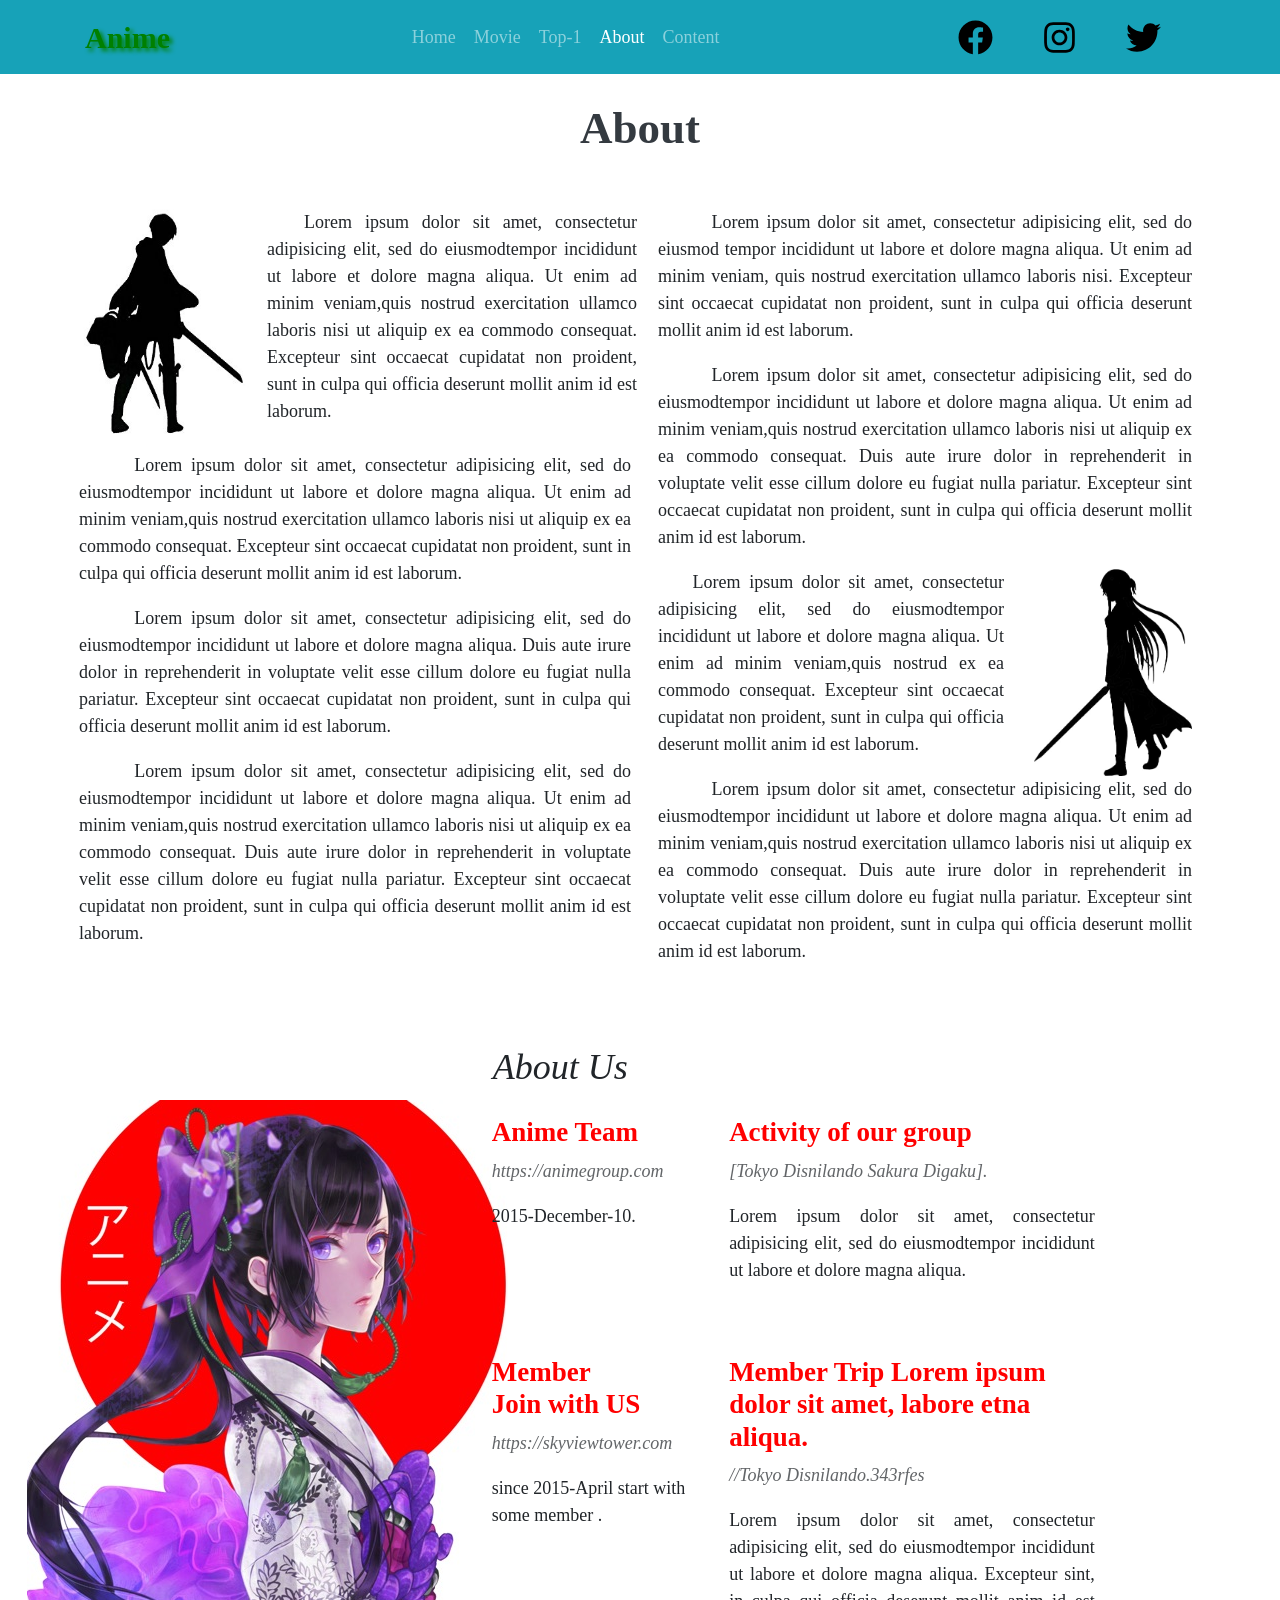
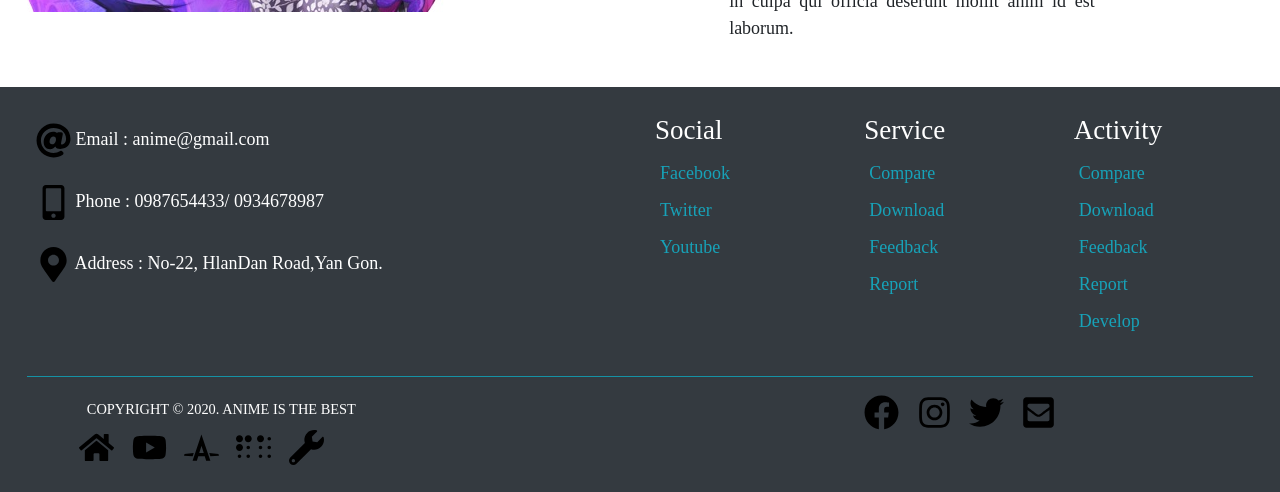
<file: Project/Static Web Page/index4.html>
<!DOCTYPE html>
<html>
<head>
	<title>About</title>
	<!--core css-->
	<link rel="stylesheet" type="text/css" href="css/style.css">
	<link rel="stylesheet" type="text/css" href="css/bootstrap.min.css">
<!-- 	<link rel="stylesheet" href="https://fonts.googleapis.com/css?family=Sofia">
 -->	<style>
	body {
	  font-family: "Sofia";
	  font-size: 22px;
	}
	</style>
</head>
<body>

	<!--navbar-->
	<nav class="navbar navbar-expand-lg sticky-top navbar-dark bg-info" >
		<div class="container">
			<a class="navbar-brand" href="#" id="anime">Anime</a>
		    <button class="navbar-toggler" type="button" data-toggle="collapse" data-target="#navbarSupportedContent" aria-controls="navbarSupportedContent" aria-expanded="false" aria-label="Toggle navigation">
		    <span class="navbar-toggler-icon"></span>
		    </button>

		    <div class="collapse navbar-collapse" id="navbarSupportedContent">
		        <ul class="navbar-nav mx-auto">
                	<li class="nav-item" >
		        		<a class="nav-link" href="index1.html" id="topH">Home</a>
		      		</li>
		      		<li class="nav-item ">
		       		 	<a class="nav-link" href="index2.html" id="topH" >Movie</a>
		      		</li>
		      		<li class="nav-item">
		       		 	<a class="nav-link" href="index3.html" id="topH">Top-1</a>
		      		</li>
		      		<li class="nav-item active">
		        		<a class="nav-link" href="index4.html" id="topH">About</a>
		      		</li>
		     		 <li class="nav-item">
		        		<a class="nav-link" href="index5.html" id="topH">Content</a>
		      		</li>
		    	</ul>
		    	<div class="col-md-1">
					<img src="icon/facebook.svg" id="size">
				</div>
				<div class="col-md-1">
					<img src="icon/instagram.svg" id="size">
				</div>
				<div class="col-md-1">
					<img src="icon/twitter.svg" id="size">
				</div>
		    </div>
		</div>
    </nav>

		<!--About-->
	<div class="container-fluid" id="abo">
		<div class="container">
			<div class="row p-4">
				<div class="col-md-12">
					<h1 class="text-center text-dark font-weight-bold">About</h1>
				</div>
			</div>
			<div class="row">
				<div class="col-md-6 p-2">
					<div class="row">
						<div class="col-md-4 p-2">
							<img src="img/logo7.jpg"  class="d-inline mr-auto w-100 h-100" alt="...">
						</div>
						<div class="col-md-8 p-2">
							<p class="text-justify" id="in">
							Lorem ipsum dolor sit amet, consectetur adipisicing elit, sed do eiusmodtempor incididunt ut labore et dolore magna aliqua. Ut enim ad minim veniam,quis nostrud exercitation ullamco laboris nisi ut aliquip ex ea commodo consequat.<!--  Duis aute irure dolor in reprehenderit in voluptate velit esse cillum dolore eu fugiat nulla pariatur. --> Excepteur sint occaecat cupidatat non proident, sunt in culpa qui officia deserunt mollit anim id est laborum.</p>
						</div>
					</div>
					<div class="row">
						<div class="col-md-12">
							<p class="text-justify" id="in">
							Lorem ipsum dolor sit amet, consectetur adipisicing elit, sed do eiusmodtempor incididunt ut labore et dolore magna aliqua. Ut enim ad minim veniam,quis nostrud exercitation ullamco laboris nisi ut aliquip ex ea commodo consequat. Excepteur sint occaecat cupidatat non proident, sunt in culpa qui officia deserunt mollit anim id est laborum.</p>
						</div>
					</div>
					<div class="row">
						<div class="col-md-12">
							<p class="text-justify" id="in">
							Lorem ipsum dolor sit amet, consectetur adipisicing elit, sed do eiusmodtempor incididunt ut labore et dolore magna aliqua. Duis aute irure dolor in reprehenderit in voluptate velit esse cillum dolore eu fugiat nulla pariatur. Excepteur sint occaecat cupidatat non proident, sunt in culpa qui officia deserunt mollit anim id est laborum.</p>
						</div>
					</div>
					<div class="row">
						<div class="col-md-12">
							<p class="text-justify" id="in">
							Lorem ipsum dolor sit amet, consectetur adipisicing elit, sed do eiusmodtempor incididunt ut labore et dolore magna aliqua. Ut enim ad minim veniam,quis nostrud exercitation ullamco laboris nisi ut aliquip ex ea commodo consequat. Duis aute irure dolor in reprehenderit in voluptate velit esse cillum dolore eu fugiat nulla pariatur. Excepteur sint occaecat cupidatat non proident, sunt in culpa qui officia deserunt mollit anim id est laborum.</p>
						</div>
					</div>
				</div>
				<div class="col-md-6 p-3">
					<p class="text-justify" id="in">
					Lorem ipsum dolor sit amet, consectetur adipisicing elit, sed do eiusmod
					tempor incididunt ut labore et dolore magna aliqua. Ut enim ad minim veniam,
					quis nostrud exercitation ullamco laboris nisi. Excepteur sint occaecat cupidatat non
					proident, sunt in culpa qui officia deserunt mollit anim id est laborum.</p>
					<div class="row">
						<div class="col-md-12">
							<p class="text-justify" id="in">
							Lorem ipsum dolor sit amet, consectetur adipisicing elit, sed do eiusmodtempor incididunt ut labore et dolore magna aliqua. Ut enim ad minim veniam,quis nostrud exercitation ullamco laboris nisi ut aliquip ex ea commodo consequat. Duis aute irure dolor in reprehenderit in voluptate velit esse cillum dolore eu fugiat nulla pariatur. Excepteur sint occaecat cupidatat non proident, sunt in culpa qui officia deserunt mollit anim id est laborum.</p>
						</div>
					</div>
					<div class="row">
						<div class="col-md-8">
							<p class="text-justify" id="in">
							Lorem ipsum dolor sit amet, consectetur adipisicing elit, sed do eiusmodtempor incididunt ut labore et dolore magna aliqua. Ut enim ad minim veniam,quis nostrud ex ea commodo consequat. Excepteur sint occaecat cupidatat non proident, sunt in culpa qui officia deserunt mollit anim id est laborum.</p>
						</div>
						<div class="col-md-4">
							<img src="img/logo1.jpg"  class="d-inline mr-auto w-100 h-100" alt="...">							
						</div>
					</div>
					<div class="row">
						<div class="col-md-12">
							<p class="text-justify" id="in">
							Lorem ipsum dolor sit amet, consectetur adipisicing elit, sed do eiusmodtempor incididunt ut labore et dolore magna aliqua. Ut enim ad minim veniam,quis nostrud exercitation ullamco laboris nisi ut aliquip ex ea commodo consequat. Duis aute irure dolor in reprehenderit in voluptate velit esse cillum dolore eu fugiat nulla pariatur. Excepteur sint occaecat cupidatat non proident, sunt in culpa qui officia deserunt mollit anim id est laborum.</p>
						</div>
					</div>
				</div>
			</div>
		</div>
			<div class="row p-4">
				<div class="col-md-3">
					<div class="row p-3"></div>
					<div class="row p-3"></div>
					<div class="row p-0">
						<img src="img/gg8.jpg">
					</div>
				</div>
				<div class="col-md-9">
					<div class="row">
						<div class="col-md-12 p-3">
							<h2 style="text-indent: 16%; font-style: italic;">About Us</h2>
						</div>
						<div class="row">
							<div class="col-md-2"></div>
							<div class="col-md-3">
								<h4 id="bold">Anime Team</h4>
								<p id="opa">https://animegroup.com</p>
								<p>2015-December-10.</p>
							</div>
							<div class="col-md-5">
								<h4 id="bold">Activity of our group</h4>
								<p id="opa">[Tokyo Disnilando Sakura Digaku].</p>
								<p class="text-justify">
									Lorem ipsum dolor sit amet, consectetur adipisicing elit, sed do eiusmodtempor incididunt ut labore et dolore magna aliqua.</p>
							</div>
							<div class="col-md-2"></div>
						</div>
						<div class="p-4"></div>
						<div class="row">
							<div class="col-md-2"></div>
							<div class="col-md-3">
								<h4 id="bold">Member<br>Join with US</h4>
								<p id="opa">https://skyviewtower.com</p>
								<p>since 2015-April start with some member .</p>
							</div>
							<div class="col-md-5">
								<h4 id="bold">Member Trip Lorem ipsum dolor sit amet, labore etna aliqua.</h4>
								<p id="opa">//Tokyo Disnilando.343rfes</p>
								<p class="text-justify">
									Lorem ipsum dolor sit amet, consectetur adipisicing elit, sed do eiusmodtempor incididunt ut labore et dolore magna aliqua. Excepteur sint, in culpa qui officia deserunt mollit anim id est laborum.</p>
							</div>
							<div class="col-md-2"></div>
						</div>
					</div>
				</div>
				<!-- <div class="col-md-1"></div>
 -->		</div>
	</div>

	<!--Footer-->
	<footer class="container-fluid p-4 bg-dark text-white">
		<div class="row ">
			<div class=col-md-6>
				<h6 class="p-2" id="ho">
					<img src="icon/aa.svg " id="size">
					Email   : anime@gmail.com
				</h6>
				<h6 class="p-2" id="ho">
					<img src="icon/mobile.svg " id="size">
					Phone   : 0987654433/ 0934678987
				</h6>
				<h6 class="p-2" id="ho">
					<img src="icon/map.svg" id="size">
					Address : No-22, HlanDan Road,Yan Gon.
				</h6>
			</div>
			<div class=col-md-6>
				<div class="row">
					<div class="col-md-4">
						<h4 id="ho">Social</h4>
						<ul class="list-unstyled text-info" >
							<li id="hoho">Facebook</li>
							<li id="hoho">Twitter</li>
							<li id="hoho">Youtube</li>
					    </ul>	
					</div>
					<div class="col-md-4">
						<h4 id="ho">Service</h4>
						<ul class="list-unstyled text-info">
							<li id="hoho">Compare</li>
							<li id="hoho">Download</li>
							<li id="hoho">Feedback</li>
							<li id="hoho">Report</li>
					    </ul>	
					</div>
					<div class="col-md-4">
						<h4 id="ho">Activity</h4>
						<ul class="list-unstyled text-info">
							<li id="hoho">Compare</li>
							<li id="hoho">Download</li>
							<li id="hoho">Feedback</li>
							<li id="hoho">Report</li>
							<li id="hoho">Develop</li>
					    </ul>	
					</div>
				</div>
			</div>
		</div>
		<hr class="bg-info">
		<div class="row">
			<div class="col-md-6" style="text-indent: 10%">
				<small id="hoho">COPYRIGHT &copy; 2020. ANIME IS THE BEST</small>
			</div>
			<div class="col-md-6">
				<div class="row">
					<div class="col-md-4"></div>
					<div class="col-md-1">
						<img src="icon/facebook.svg" id="size">
					</div>
					<div class="col-md-1">
						<img src="icon/instagram.svg" id="size">
					</div>
					<div class="col-md-1">
						<img src="icon/twitter.svg" id="size">
					</div>
					<div class="col-md-5">
						<img src="icon/sms.svg" id="size">
					</div>
				</div>
			</div>
		</div>
		<div class="row">
			<div class="col-md-6">
				<div class="row">
					<div class="col-md-1"></div>
					<div class="col-md-1">
						<a href="index1.html">
						<img src="icon/home.svg"  id="size"></a>
					</div>
					<div class="col-md-1">
						<a href="index2.html">
						<img src="icon/youtube.svg" id="size"></a>
					</div>
					<div class="col-md-1">
						<a href="index3.html">
						<img src="icon/sign.svg" id="size"></a>
					</div>
					<div class="col-md-1">
						<a href="index4.html">
						<img src="icon/aset.svg" id="size"></a>
					</div>
					<div class="col-md-1">
						<a href="index5.html">
						<img src="icon/tool.svg" id="size"></a>
					</div>
					<div class="col-md-6"></div>
				</div>
			</div>
			<div class="col-md-6"></div>
		</div>
	</footer>




	<!--JQuery-->
	<script type="text/javascript" src="js/jquery-3.5.1.min.js"></script>
	<!--popper.js-->
	<script src="https://cdn.jsdelivr.net/npm/popper.js@1.16.1/dist/umd/popper.min.js" integrity="sha384-9/reFTGAW83EW2RDu2S0VKaIzap3H66lZH81PoYlFhbGU+6BZp6G7niu735Sk7lN" crossorigin="anonymous"></script>
	<!--Boostrap js-->
	<script type="text/javascript" src="js/bootstrap.min.js"></script>
	<!--core js-->
	<script type="text/javascript" src="js/app.js"></script>
</body>
</html>
</file>
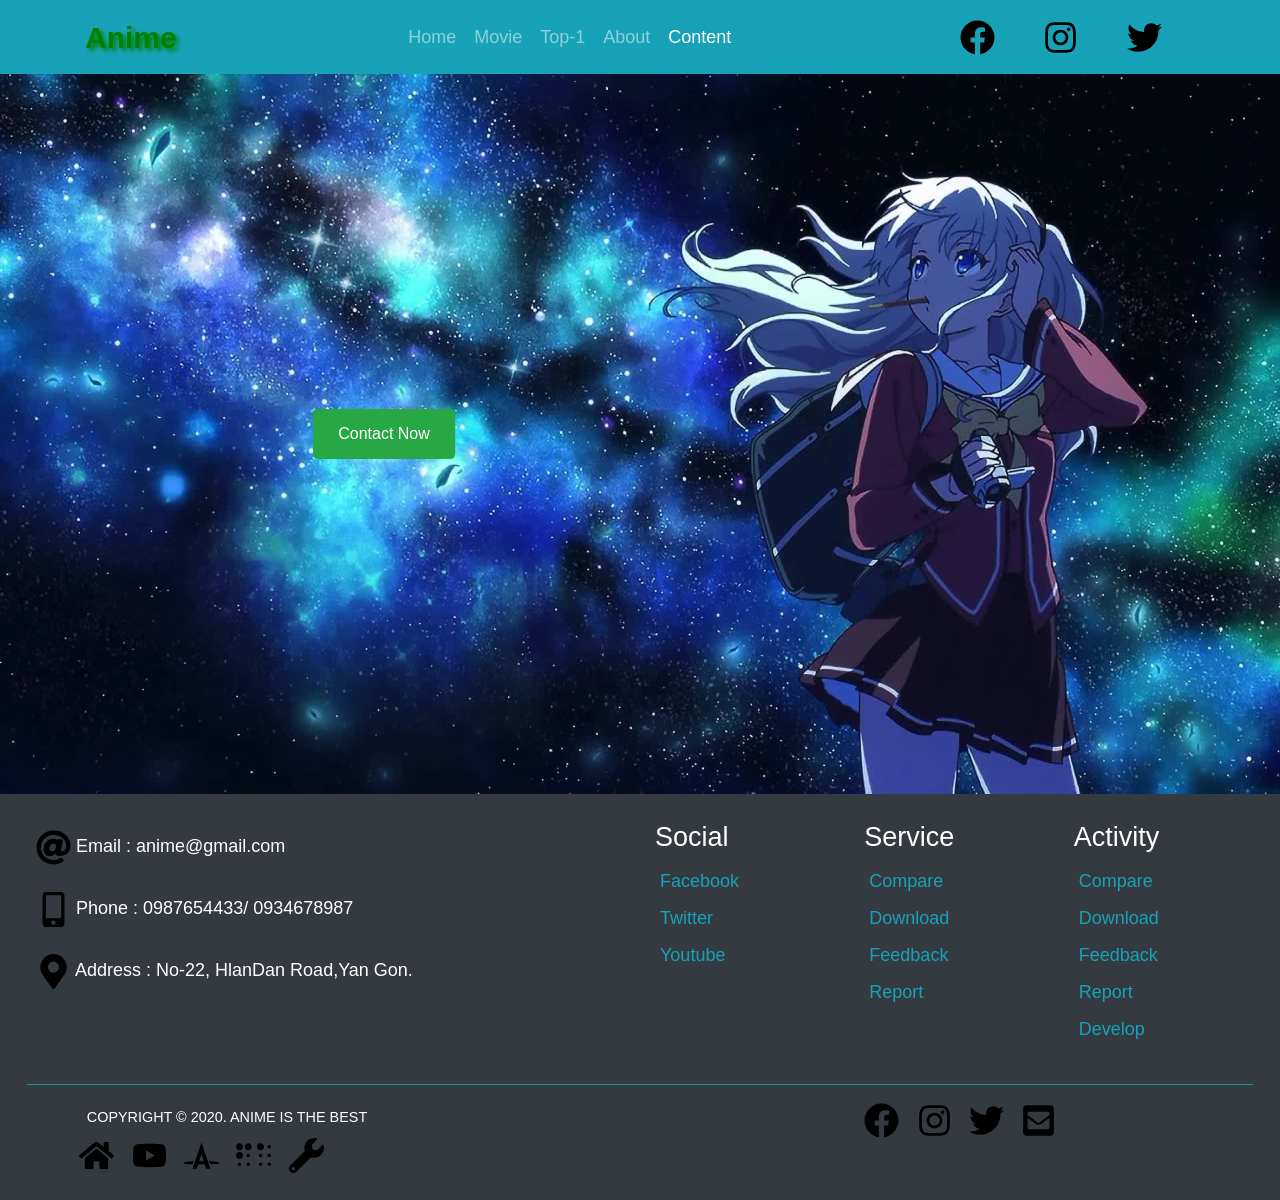
<file: Project/Static Web Page/index5.html>
<!DOCTYPE html>
<html>
<head>
	<title>Content</title>
	<!--core css-->
	<link rel="stylesheet" type="text/css" href="css/style.css">
	<link rel="stylesheet" type="text/css" href="css/bootstrap.min.css">
	
</head>
<body>

	<!--navbar-->
	<nav class="navbar navbar-expand-lg sticky-top navbar-dark bg-info" >
		<div class="container">
			<a class="navbar-brand" href="#" id="anime">Anime</a>
		    <button class="navbar-toggler" type="button" data-toggle="collapse" data-target="#navbarSupportedContent" aria-controls="navbarSupportedContent" aria-expanded="false" aria-label="Toggle navigation">
		    <span class="navbar-toggler-icon"></span>
		    </button>

		    <div class="collapse navbar-collapse" id="navbarSupportedContent">
		        <ul class="navbar-nav mx-auto">
                	<li class="nav-item" >
		        		<a class="nav-link" href="index1.html" id="topH">Home</a>
		      		</li>
		      		<li class="nav-item ">
		       		 	<a class="nav-link" href="index2.html" id="topH" >Movie</a>
		      		</li>
		      		<li class="nav-item">
		       		 	<a class="nav-link" href="index3.html" id="topH">Top-1</a>
		      		</li>
		      		<li class="nav-item">
		        		<a class="nav-link" href="index4.html" id="topH">About</a>
		      		</li>
		     		 <li class="nav-item active">
		        		<a class="nav-link" href="index5.html" id="topH">Content</a>
		      		</li>
		    	</ul>
		    	<div class="col-md-1">
					<img src="icon/facebook.svg" id="size">
				</div>
				<div class="col-md-1">
					<img src="icon/instagram.svg" id="size">
				</div>
				<div class="col-md-1">
					<img src="icon/twitter.svg" id="size">
				</div>
		    </div>
		</div>
    </nav>

    <div class="container-fluid p-0" id="aa">
    	<img src="img/1g.jpg" id="bb">
    	<button type="submit" class="btn btn-success" id="cc">Contact Now</button>
   	</div>

    <!--content-->
	<div class="container-fluid bg-success" id="contact">
		<div class="container">
			<div class="row p-4">
				<div class="col-md-2"></div>
				<div class="col-md-8">
					<h1 class="text-center font-weight-bold text-dark ">
						Contact
					</h1>
					<form class="p-3">
						<div class="form-group row p-3">
				    		<label class="col-sm-2 col-form-label">Name</label>
				    		<div class="col-sm-10">
				     			<input type="text" class="form-control " id="inputEmail3">
				    		</div>
				  		</div>
				  		<div class="form-group row p-3">
				    		<label class="col-sm-2 col-form-label">Email</label>
				    		<div class="col-sm-10">
				     			<input type="email" class="form-control" id="inputEmail3">
				    		</div>
				  		</div>
				  		<div class="form-group row p-3">
				    		<label for="inputPassword3" class="col-sm-2 col-form-label">Password</label>
					    	<div class="col-sm-10">
					     		 <input type="password" class="form-control" id="inputPassword3">
					    	</div>
				  		</div>
				  		<div class="p-3">
					  		<div class="form-group form-check">
					    		<input type="checkbox" class="form-check-input" id="exampleCheck1">
					   			<label class="form-check-label" for="exampleCheck1">Check me out</label>
					  		</div>
					  	</div>
				  		<div class="p-3">
				  			<button type="submit" class="btn btn-dark" id="submit">Submit</button>
				  		</div>
				  	</form>
				</div>
				<div class="col-md-2"></div>
			</div>
			<div class="row">
				<div class="col-md-2">
					<p class="ml-auto" id="back1"><--Back</p>
				</div>
				<div class="col-md-8"></div>
				<div class="col-md-2">
					<p class="mr-auto" id="adding">Join Our Group</p>
				</div>
			</div>
		</div>		
	</div>
		
	<div class="container-fluid" id="add">
		<div class="container">
			<div class="row p-4">
				<div class="col-md-2"></div>
				<div class="col-md-8">
					<h1 class="text-center font-weight-bold text-info">Anime Group</h1>
					<form>
						<div class="row form-group">
							<div class="col-md-6">
						        <label >First Name</label>
						        <input type="text" class="form-control btn btn-outline-primary" >
						    </div>
						    <div class="col-md-6">
						        <label >Last Name</label>
						        <input type="text" class="form-control btn btn-outline-primary" >
						    </div>
				        </div>
				        <div class="row form-group">
							<div class="col-md-6">
						        <label >Email Address</label>
						        <input type="email" class="form-control btn btn-outline-primary" aria-describedby="emailHelp">
						    </div>
						    <div class="col-md-6">
						        <label >Password</label>
						        <input type="password" class="form-control btn btn-outline-primary" >
						    </div>
				        </div>
				        <div class="form-group">
				    		<label>Phone Number</label>
				    		<input type="text" class="form-control btn btn-outline-primary" >
				  		</div>
				  		<div class="form-row">
						    <div class="col-7">
						    	<label>City</label>
						      	<input type="text" class="form-control btn btn-outline-primary" >
						    </div>
						    <div class="col">
						    	<label>State</label>
						      	<input type="text" class="form-control btn btn-outline-primary" >
						    </div>
						    <div class="col">
						    	<label>Zip</label>
						        <input type="text" class="form-control btn btn-outline-primary">
						    </div>
						</div>

				  		<div class="form-group">
					    	<label>Suggestion</label>
					    	<textarea class="form-control btn btn-outline-primary" ></textarea>
				    	</div>
				  		<button type="submit" class="btn btn-primary" id="jj">Join</button>
					</form>
				</div>
				<div class="col-md-2"></div>
			</div>
			<div class="row">
				<div class="col-md-2">
					<p class="ml-auto" id="back"><--Back</p>
				</div>
				<div class="col-md-10"></div>
			</div>
			<div class="row" id="member">
			<div class="row p-2">
				<div class="col-md-12">
					<h2 class="text-center text-success font-weight-bold">Activity Of Our TEAM ::</h2>
				</div>
			</div>
			<div class="row p-4">
				<div class="col-md-2 p-2"></div>
				<div class="col-md-5 p-2">
					<p class="text-justify text-success">
					Lorem ipsum dolor sit amet, consectetur adipisicing elit, sed do eiusmodtempor incididunt ut labore et dolore magna aliqua. Ut enim ad minim veniam,quis nostrud exercitation ullamco laboris nisi ut aliquip ex ea commodoconsequat. Duis aute irure dolor in reprehenderit in voluptate velit essecillum dolore eu fugiat nulla pariatur.</p>
				</div>
				<div class="col-md-5 p-2">
					<p class="text-justify text-success">
					Lorem ipsum dolor sit amet, consectetur adipisicing elit, sed do eiusmodtempor incididunt ut labore et dolore magna aliqua. Ut enim ad minim veniam,quis nostrud exercitation ullamco laboris nisi ut aliquip ex ea commodoconsequat. Duis aute irure dolor in reprehenderit in voluptate velit essecillum dolore eu fugiat nulla pariatur.</p>
				</div>
			</div>
		</div>
		</div>		
	</div>

	<!--Footer-->
	<footer class="container-fluid p-4 bg-dark text-white">
		<div class="row ">
			<div class=col-md-6>
				<h6 class="p-2" id="ho">
					<img src="icon/aa.svg " id="size">
					Email   : anime@gmail.com
				</h6>
				<h6 class="p-2" id="ho">
					<img src="icon/mobile.svg " id="size">
					Phone   : 0987654433/ 0934678987
				</h6>
				<h6 class="p-2" id="ho">
					<img src="icon/map.svg" id="size">
					Address : No-22, HlanDan Road,Yan Gon.
				</h6>
			</div>
			<div class=col-md-6>
				<div class="row">
					<div class="col-md-4">
						<h4 id="ho">Social</h4>
						<ul class="list-unstyled text-info" >
							<li id="hoho">Facebook</li>
							<li id="hoho">Twitter</li>
							<li id="hoho">Youtube</li>
					    </ul>	
					</div>
					<div class="col-md-4">
						<h4 id="ho">Service</h4>
						<ul class="list-unstyled text-info">
							<li id="hoho">Compare</li>
							<li id="hoho">Download</li>
							<li id="hoho">Feedback</li>
							<li id="hoho">Report</li>
					    </ul>	
					</div>
					<div class="col-md-4">
						<h4 id="ho">Activity</h4>
						<ul class="list-unstyled text-info">
							<li id="hoho">Compare</li>
							<li id="hoho">Download</li>
							<li id="hoho">Feedback</li>
							<li id="hoho">Report</li>
							<li id="hoho">Develop</li>
					    </ul>	
					</div>
				</div>
			</div>
		</div>
		<hr class="bg-info">
		<div class="row">
			<div class="col-md-6" style="text-indent: 10%">
				<small id="hoho">COPYRIGHT &copy; 2020. ANIME IS THE BEST</small>
			</div>
			<div class="col-md-6">
				<div class="row">
					<div class="col-md-4"></div>
					<div class="col-md-1">
						<img src="icon/facebook.svg" id="size">
					</div>
					<div class="col-md-1">
						<img src="icon/instagram.svg" id="size">
					</div>
					<div class="col-md-1">
						<img src="icon/twitter.svg" id="size">
					</div>
					<div class="col-md-5">
						<img src="icon/sms.svg" id="size">
					</div>
				</div>
			</div>
		</div>
		<div class="row">
			<div class="col-md-6">
				<div class="row">
					<div class="col-md-1"></div>
					<div class="col-md-1">
						<a href="index1.html">
						<img src="icon/home.svg"  id="size"></a>
					</div>
					<div class="col-md-1">
						<a href="index2.html">
						<img src="icon/youtube.svg" id="size"></a>
					</div>
					<div class="col-md-1">
						<a href="index3.html">
						<img src="icon/sign.svg" id="size"></a>
					</div>
					<div class="col-md-1">
						<a href="index4.html">
						<img src="icon/aset.svg" id="size"></a>
					</div>
					<div class="col-md-1">
						<a href="index5.html">
						<img src="icon/tool.svg" id="size"></a>
					</div>
					<div class="col-md-6"></div>
				</div>
			</div>
			<div class="col-md-6"></div>
		</div>
	</footer>




	<!--JQuery-->
	<script type="text/javascript" src="js/jquery-3.5.1.min.js"></script>
	<!--popper.js-->
	<script src="https://cdn.jsdelivr.net/npm/popper.js@1.16.1/dist/umd/popper.min.js" integrity="sha384-9/reFTGAW83EW2RDu2S0VKaIzap3H66lZH81PoYlFhbGU+6BZp6G7niu735Sk7lN" crossorigin="anonymous"></script>
	<!--Boostrap js-->
	<script type="text/javascript" src="js/bootstrap.min.js"></script>
	<!--core js-->
	<script type="text/javascript" src="js/app.js"></script>
</body>
</html>
</file>
<file: Project/Exchange Rate/css/style.css>
@import url('https://fonts.googleapis.com/css2?family=Oswald:wght@200;400;600&display=swap');
@font-face {
    font-family: fac;
    font-weight: normal;
    src: url("../fonts/MyanmarSagar.ttf");
}
:root{
    /* --primary : #2CD1EE; */
    --primary : #00aeef;
    --primary-soft:#18b1e960;
    --secondary : #707070;
    --secondary-soft:#f2f2f2;
    --light: #fff;
    --dark: #000000;
    --br : 5px;
}
.mm{
    font-family: "mm";
}
*{
    padding: 0;
    margin: 0;
    box-sizing: border-box;
    font-family: 'Oswald', 'mm'; /* english + myanmar fonts(mm) */
    color: var(--secondary);
}
.divider{
    height: 5px;
    background:var(--secondary);
}
.app{
    width: 700px;
    margin: 100px auto;
}
.output{
    display: flex;
    justify-content: space-between;
    align-items: center;
}
.brand-container{
    display: flex;
    align-items: center;
}
.logo{
    width: 50px;
}
.brand{
    margin-left: 10px;
    font-size: 45px;
}
.result-container{

}
.result{
    font-size: 45px;
}
.calc{
    display: flex;
    justify-content: space-between;
    margin-top: 10px;
}
.container{
    width: 150px;
}
.input,.from, .to{
    width: 100%;
    padding:5px 10px;
    border-radius: var(--br);
    border:1px solid var(--secondary);
    
}
.input{
    text-align: right;
}
/* Chrome, Safari, Edge, Opera */
input::-webkit-outer-spin-button,
input::-webkit-inner-spin-button {
  -webkit-appearance: none;
  margin: 0;
}

/* Firefox */
input[type=number] {
  -moz-appearance: textfield;
}

.from, .to{
    padding:8px 10px;
    appearance: none;
}
.container label{
    display: block;
    margin-bottom: 10px;
}
.calc-btn{
    width: 100%;
    height: 100%;
    border-radius: var(--br);
    border-color: var(--primary);
    background-color: var(--primary);
    color:var(--light);
    font-size: 20px;
    text-transform: uppercase;
} 
.calc-btn:active{
    background-color:var(--primary-soft);
}
select:focus , input:focus, button:focus{
    outline: none;
}
/* table */
.history {
    font-family: Arial, Helvetica, sans-serif;
    /* border-collapse: collapse; */
    width: 100%;
    margin-top: 20px;
}
  
.history td, .history th {
    padding: 8px;
    border-radius: var(--br);
}
  
/* .history tr:nth-child(even){background-color: var(--secondary-soft);} */
  
.history tr:hover {background-color: #ddd;}
  
.history th {
    padding-top: 12px;
    padding-bottom: 12px;
    text-align: left;
    background-color:var(--primary);
    color: var(--light);
}
.history th:last-child{
    text-align: right;
}
.history tr td:last-child{
    text-align: right;
}
#rowSpace td{
    text-align: center;
}
</file>
<file: Project/FB design/feather-icons-web/demo.css>
body {
  padding: 0;
  margin: 0;
  font-family: sans-serif;
  font-size: 1em;
  line-height: 1.5;
  color: #555;
  background: #fff;
}
h1 {
  font-size: 1.5em;
  font-weight: normal;
}
small {
  font-size: .66666667em;
}
a {
  color: #e74c3c;
  text-decoration: none;
}
a:hover, a:focus {
  box-shadow: 0 1px #e74c3c;
}
.bshadow0, input {
  box-shadow: inset 0 -2px #e7e7e7;
}
input:hover {
  box-shadow: inset 0 -2px #ccc;
}
input, fieldset {
  font-family: sans-serif;
  font-size: 1em;
  margin: 0;
  padding: 0;
  border: 0;
}
input {
  color: inherit;
  line-height: 1.5;
  height: 1.5em;
  padding: .25em 0;
}
input:focus {
  outline: none;
  box-shadow: inset 0 -2px #449fdb;
}
.glyph {
  font-size: 16px;
  width: 15em;
  padding-bottom: 1em;
  margin-right: 4em;
  margin-bottom: 1em;
  float: left;
  overflow: hidden;
}
.liga {
  width: 80%;
  width: calc(100% - 2.5em);
}
.talign-right {
  text-align: right;
}
.talign-center {
  text-align: center;
}
.bgc1 {
  background: #f1f1f1;
}
.fgc1 {
  color: #999;
}
.fgc0 {
  color: #000;
}
p {
  margin-top: 1em;
  margin-bottom: 1em;
}
.mvm {
  margin-top: .75em;
  margin-bottom: .75em;
}
.mtn {
  margin-top: 0;
}
.mtl, .mal {
  margin-top: 1.5em;
}
.mbl, .mal {
  margin-bottom: 1.5em;
}
.mal, .mhl {
  margin-left: 1.5em;
  margin-right: 1.5em;
}
.mhmm {
  margin-left: 1em;
  margin-right: 1em;
}
.mls {
  margin-left: .25em;
}
.ptl {
  padding-top: 1.5em;
}
.pbs, .pvs {
  padding-bottom: .25em;
}
.pvs, .pts {
  padding-top: .25em;
}
.unit {
  float: left;
}
.unitRight {
  float: right;
}
.size1of2 {
  width: 50%;
}
.size1of1 {
  width: 100%;
}
.clearfix:before, .clearfix:after {
  content: " ";
  display: table;
}
.clearfix:after {
  clear: both;
}
.hidden-true {
  display: none;
}
.textbox0 {
  width: 3em;
  background: #f1f1f1;
  padding: .25em .5em;
  line-height: 1.5;
  height: 1.5em;
}
#testDrive {
  display: block;
  padding-top: 24px;
  line-height: 1.5;
}
.fs0 {
  font-size: 16px;
}
.fs1 {
  font-size: 24px;
}
</file>
<file: Project/FB design/feather-icons-web/feather.css>
@font-face {
	font-family: 'Feather';
	src:
	url('fonts/Feather.ttf?sdxovp') format('truetype'),
	url('fonts/Feather.woff?sdxovp') format('woff'),
	url('fonts/Feather.svg?sdxovp#Feather') format('svg');
	font-weight: normal;
	font-style: normal;
}
[class^="feather-"], [class*=" feather-"] {
	font-family: 'feather' !important;
	speak: none;
	font-style: normal;
	font-weight: normal;
	font-variant: normal;
	text-transform: none;
	line-height: 1;
	-webkit-font-smoothing: antialiased;
	-moz-osx-font-smoothing: grayscale;
}

.feather-activity:before {
	content: "\e900";
}
.feather-airplay:before {
	content: "\e901";
}
.feather-alert-circle:before {
	content: "\e902";
}
.feather-alert-octagon:before {
	content: "\e903";
}
.feather-alert-triangle:before {
	content: "\e904";
}
.feather-align-center:before {
	content: "\e905";
}
.feather-align-justify:before {
	content: "\e906";
}
.feather-align-left:before {
	content: "\e907";
}
.feather-align-right:before {
	content: "\e908";
}
.feather-anchor:before {
	content: "\e909";
}
.feather-aperture:before {
	content: "\e90a";
}
.feather-archive:before {
	content: "\e90b";
}
.feather-arrow-down:before {
	content: "\e90c";
}
.feather-arrow-down-circle:before {
	content: "\e90d";
}
.feather-arrow-down-left:before {
	content: "\e90e";
}
.feather-arrow-down-right:before {
	content: "\e90f";
}
.feather-arrow-left:before {
	content: "\e910";
}
.feather-arrow-left-circle:before {
	content: "\e911";
}
.feather-arrow-right:before {
	content: "\e912";
}
.feather-arrow-right-circle:before {
	content: "\e913";
}
.feather-arrow-up:before {
	content: "\e914";
}
.feather-arrow-up-circle:before {
	content: "\e915";
}
.feather-arrow-up-left:before {
	content: "\e916";
}
.feather-arrow-up-right:before {
	content: "\e917";
}
.feather-at-sign:before {
	content: "\e918";
}
.feather-award:before {
	content: "\e919";
}
.feather-bar-chart:before {
	content: "\e91a";
}
.feather-bar-chart-2:before {
	content: "\e91b";
}
.feather-battery:before {
	content: "\e91c";
}
.feather-battery-charging:before {
	content: "\e91d";
}
.feather-bell:before {
	content: "\e91e";
}
.feather-bell-off:before {
	content: "\e91f";
}
.feather-bluetooth:before {
	content: "\e920";
}
.feather-bold:before {
	content: "\e921";
}
.feather-book:before {
	content: "\e922";
}
.feather-book-open:before {
	content: "\e923";
}
.feather-bookmark:before {
	content: "\e924";
}
.feather-box:before {
	content: "\e925";
}
.feather-briefcase:before {
	content: "\e926";
}
.feather-calendar:before {
	content: "\e927";
}
.feather-camera:before {
	content: "\e928";
}
.feather-camera-off:before {
	content: "\e929";
}
.feather-cast:before {
	content: "\e92a";
}
.feather-check:before {
	content: "\e92b";
}
.feather-check-circle:before {
	content: "\e92c";
}
.feather-check-square:before {
	content: "\e92d";
}
.feather-chevron-down:before {
	content: "\e92e";
}
.feather-chevron-left:before {
	content: "\e92f";
}
.feather-chevron-right:before {
	content: "\e930";
}
.feather-chevron-up:before {
	content: "\e931";
}
.feather-chevrons-down:before {
	content: "\e932";
}
.feather-chevrons-left:before {
	content: "\e933";
}
.feather-chevrons-right:before {
	content: "\e934";
}
.feather-chevrons-up:before {
	content: "\e935";
}
.feather-chrome:before {
	content: "\e936";
}
.feather-circle:before {
	content: "\e937";
}
.feather-clipboard:before {
	content: "\e938";
}
.feather-clock:before {
	content: "\e939";
}
.feather-cloud:before {
	content: "\e93a";
}
.feather-cloud-drizzle:before {
	content: "\e93b";
}
.feather-cloud-lightning:before {
	content: "\e93c";
}
.feather-cloud-off:before {
	content: "\e93d";
}
.feather-cloud-rain:before {
	content: "\e93e";
}
.feather-cloud-snow:before {
	content: "\e93f";
}
.feather-code:before {
	content: "\e940";
}
.feather-codepen:before {
	content: "\e941";
}
.feather-command:before {
	content: "\e942";
}
.feather-compass:before {
	content: "\e943";
}
.feather-copy:before {
	content: "\e944";
}
.feather-corner-down-left:before {
	content: "\e945";
}
.feather-corner-down-right:before {
	content: "\e946";
}
.feather-corner-left-down:before {
	content: "\e947";
}
.feather-corner-left-up:before {
	content: "\e948";
}
.feather-corner-right-down:before {
	content: "\e949";
}
.feather-corner-right-up:before {
	content: "\e94a";
}
.feather-corner-up-left:before {
	content: "\e94b";
}
.feather-corner-up-right:before {
	content: "\e94c";
}
.feather-cpu:before {
	content: "\e94d";
}
.feather-credit-card:before {
	content: "\e94e";
}
.feather-crop:before {
	content: "\e94f";
}
.feather-crosshair:before {
	content: "\e950";
}
.feather-database:before {
	content: "\e951";
}
.feather-delete:before {
	content: "\e952";
}
.feather-disc:before {
	content: "\e953";
}
.feather-dollar-sign:before {
	content: "\e954";
}
.feather-download:before {
	content: "\e955";
}
.feather-download-cloud:before {
	content: "\e956";
}
.feather-droplet:before {
	content: "\e957";
}
.feather-edit:before {
	content: "\e958";
}
.feather-edit-2:before {
	content: "\e959";
}
.feather-edit-3:before {
	content: "\e95a";
}
.feather-external-link:before {
	content: "\e95b";
}
.feather-eye:before {
	content: "\e95c";
}
.feather-eye-off:before {
	content: "\e95d";
}
.feather-facebook:before {
	content: "\e95e";
}
.feather-fast-forward:before {
	content: "\e95f";
}
.feather-feather:before {
	content: "\e960";
}
.feather-file:before {
	content: "\e961";
}
.feather-file-minus:before {
	content: "\e962";
}
.feather-file-plus:before {
	content: "\e963";
}
.feather-file-text:before {
	content: "\e964";
}
.feather-film:before {
	content: "\e965";
}
.feather-filter:before {
	content: "\e966";
}
.feather-flag:before {
	content: "\e967";
}
.feather-folder:before {
	content: "\e968";
}
.feather-folder-minus:before {
	content: "\e969";
}
.feather-folder-plus:before {
	content: "\e96a";
}
.feather-gift:before {
	content: "\e96b";
}
.feather-git-branch:before {
	content: "\e96c";
}
.feather-git-commit:before {
	content: "\e96d";
}
.feather-git-merge:before {
	content: "\e96e";
}
.feather-git-pull-request:before {
	content: "\e96f";
}
.feather-github:before {
	content: "\e970";
}
.feather-gitlab:before {
	content: "\e971";
}
.feather-globe:before {
	content: "\e972";
}
.feather-grid:before {
	content: "\e973";
}
.feather-hard-drive:before {
	content: "\e974";
}
.feather-hash:before {
	content: "\e975";
}
.feather-headphones:before {
	content: "\e976";
}
.feather-heart:before {
	content: "\e977";
}
.feather-help-circle:before {
	content: "\e978";
}
.feather-home:before {
	content: "\e979";
}
.feather-image:before {
	content: "\e97a";
}
.feather-inbox:before {
	content: "\e97b";
}
.feather-info:before {
	content: "\e97c";
}
.feather-instagram:before {
	content: "\e97d";
}
.feather-italic:before {
	content: "\e97e";
}
.feather-layers:before {
	content: "\e97f";
}
.feather-layout:before {
	content: "\e980";
}
.feather-life-buoy:before {
	content: "\e981";
}
.feather-link:before {
	content: "\e982";
}
.feather-link-2:before {
	content: "\e983";
}
.feather-linkedin:before {
	content: "\e984";
}
.feather-list:before {
	content: "\e985";
}
.feather-loader:before {
	content: "\e986";
}
.feather-lock:before {
	content: "\e987";
}
.feather-log-in:before {
	content: "\e988";
}
.feather-log-out:before {
	content: "\e989";
}
.feather-mail:before {
	content: "\e98a";
}
.feather-map:before {
	content: "\e98b";
}
.feather-map-pin:before {
	content: "\e98c";
}
.feather-maximize:before {
	content: "\e98d";
}
.feather-maximize-2:before {
	content: "\e98e";
}
.feather-menu:before {
	content: "\e98f";
}
.feather-message-circle:before {
	content: "\e990";
}
.feather-message-square:before {
	content: "\e991";
}
.feather-mic:before {
	content: "\e992";
}
.feather-mic-off:before {
	content: "\e993";
}
.feather-minimize:before {
	content: "\e994";
}
.feather-minimize-2:before {
	content: "\e995";
}
.feather-minus:before {
	content: "\e996";
}
.feather-minus-circle:before {
	content: "\e997";
}
.feather-minus-square:before {
	content: "\e998";
}
.feather-monitor:before {
	content: "\e999";
}
.feather-moon:before {
	content: "\e99a";
}
.feather-more-horizontal:before {
	content: "\e99b";
}
.feather-more-vertical:before {
	content: "\e99c";
}
.feather-move:before {
	content: "\e99d";
}
.feather-music:before {
	content: "\e99e";
}
.feather-navigation:before {
	content: "\e99f";
}
.feather-navigation-2:before {
	content: "\e9a0";
}
.feather-octagon:before {
	content: "\e9a1";
}
.feather-package:before {
	content: "\e9a2";
}
.feather-paperclip:before {
	content: "\e9a3";
}
.feather-pause:before {
	content: "\e9a4";
}
.feather-pause-circle:before {
	content: "\e9a5";
}
.feather-percent:before {
	content: "\e9a6";
}
.feather-phone:before {
	content: "\e9a7";
}
.feather-phone-call:before {
	content: "\e9a8";
}
.feather-phone-forwarded:before {
	content: "\e9a9";
}
.feather-phone-incoming:before {
	content: "\e9aa";
}
.feather-phone-missed:before {
	content: "\e9ab";
}
.feather-phone-off:before {
	content: "\e9ac";
}
.feather-phone-outgoing:before {
	content: "\e9ad";
}
.feather-pie-chart:before {
	content: "\e9ae";
}
.feather-play:before {
	content: "\e9af";
}
.feather-play-circle:before {
	content: "\e9b0";
}
.feather-plus:before {
	content: "\e9b1";
}
.feather-plus-circle:before {
	content: "\e9b2";
}
.feather-plus-square:before {
	content: "\e9b3";
}
.feather-pocket:before {
	content: "\e9b4";
}
.feather-power:before {
	content: "\e9b5";
}
.feather-printer:before {
	content: "\e9b6";
}
.feather-radio:before {
	content: "\e9b7";
}
.feather-refresh-ccw:before {
	content: "\e9b8";
}
.feather-refresh-cw:before {
	content: "\e9b9";
}
.feather-repeat:before {
	content: "\e9ba";
}
.feather-rewind:before {
	content: "\e9bb";
}
.feather-rotate-ccw:before {
	content: "\e9bc";
}
.feather-rotate-cw:before {
	content: "\e9bd";
}
.feather-rss:before {
	content: "\e9be";
}
.feather-save:before {
	content: "\e9bf";
}
.feather-scissors:before {
	content: "\e9c0";
}
.feather-search:before {
	content: "\e9c1";
}
.feather-send:before {
	content: "\e9c2";
}
.feather-server:before {
	content: "\e9c3";
}
.feather-settings:before {
	content: "\e9c4";
}
.feather-share:before {
	content: "\e9c5";
}
.feather-share-2:before {
	content: "\e9c6";
}
.feather-shield:before {
	content: "\e9c7";
}
.feather-shield-off:before {
	content: "\e9c8";
}
.feather-shopping-bag:before {
	content: "\e9c9";
}
.feather-shopping-cart:before {
	content: "\e9ca";
}
.feather-shuffle:before {
	content: "\e9cb";
}
.feather-sidebar:before {
	content: "\e9cc";
}
.feather-skip-back:before {
	content: "\e9cd";
}
.feather-skip-forward:before {
	content: "\e9ce";
}
.feather-slack:before {
	content: "\e9cf";
}
.feather-slash:before {
	content: "\e9d0";
}
.feather-sliders:before {
	content: "\e9d1";
}
.feather-smartphone:before {
	content: "\e9d2";
}
.feather-speaker:before {
	content: "\e9d3";
}
.feather-square:before {
	content: "\e9d4";
}
.feather-star:before {
	content: "\e9d5";
}
.feather-stop-circle:before {
	content: "\e9d6";
}
.feather-sun:before {
	content: "\e9d7";
}
.feather-sunrise:before {
	content: "\e9d8";
}
.feather-sunset:before {
	content: "\e9d9";
}
.feather-tablet:before {
	content: "\e9da";
}
.feather-tag:before {
	content: "\e9db";
}
.feather-target:before {
	content: "\e9dc";
}
.feather-terminal:before {
	content: "\e9dd";
}
.feather-thermometer:before {
	content: "\e9de";
}
.feather-thumbs-down:before {
	content: "\e9df";
}
.feather-thumbs-up:before {
	content: "\e9e0";
}
.feather-toggle-left:before {
	content: "\e9e1";
}
.feather-toggle-right:before {
	content: "\e9e2";
}
.feather-trash:before {
	content: "\e9e3";
}
.feather-trash-2:before {
	content: "\e9e4";
}
.feather-trending-down:before {
	content: "\e9e5";
}
.feather-trending-up:before {
	content: "\e9e6";
}
.feather-triangle:before {
	content: "\e9e7";
}
.feather-truck:before {
	content: "\e9e8";
}
.feather-tv:before {
	content: "\e9e9";
}
.feather-twitter:before {
	content: "\e9ea";
}
.feather-type:before {
	content: "\e9eb";
}
.feather-umbrella:before {
	content: "\e9ec";
}
.feather-underline:before {
	content: "\e9ed";
}
.feather-unlock:before {
	content: "\e9ee";
}
.feather-upload:before {
	content: "\e9ef";
}
.feather-upload-cloud:before {
	content: "\e9f0";
}
.feather-user:before {
	content: "\e9f1";
}
.feather-user-check:before {
	content: "\e9f2";
}
.feather-user-minus:before {
	content: "\e9f3";
}
.feather-user-plus:before {
	content: "\e9f4";
}
.feather-user-x:before {
	content: "\e9f5";
}
.feather-users:before {
	content: "\e9f6";
}
.feather-video:before {
	content: "\e9f7";
}
.feather-video-off:before {
	content: "\e9f8";
}
.feather-voicemail:before {
	content: "\e9f9";
}
.feather-volume:before {
	content: "\e9fa";
}
.feather-volume-1:before {
	content: "\e9fb";
}
.feather-volume-2:before {
	content: "\e9fc";
}
.feather-volume-x:before {
	content: "\e9fd";
}
.feather-watch:before {
	content: "\e9fe";
}
.feather-wifi:before {
	content: "\e9ff";
}
.feather-wifi-off:before {
	content: "\ea00";
}
.feather-wind:before {
	content: "\ea01";
}
.feather-x:before {
	content: "\ea02";
}
.feather-x-circle:before {
	content: "\ea03";
}
.feather-x-square:before {
	content: "\ea04";
}
.feather-youtube:before {
	content: "\ea05";
}
.feather-zap:before {
	content: "\ea06";
}
.feather-zap-off:before {
	content: "\ea07";
}
.feather-zoom-in:before {
	content: "\ea08";
}
.feather-zoom-out:before {
	content: "\ea09";
}
</file>
<file: Project/Static Web Page/css/style.css>
*{
	margin:0;
	padding:0;
	font-size: 18px;
}
/*index1*/
#service{
	background-color: black;
}
#row2{
	background-color: gray;
}
#collection{
	font-style:italic;
	color:blue;
}
#opa{
	opacity: 0.7;
	font-style: italic;
}
#ita{
	font-style: italic;
}
#more , #add , #contact{
	display: none;
}
#contact.container{
	background-color: red;
}
#contact input, #contact textarea{
	background-color:transparent;
}
.list-unstyled li{
	padding: 5px;
}
.carousel-inner{
	width:100%;
	height:660px;
}
#collection{
	margin-left: 10%;
}
#gif{
	background-image: url('../img/gg7.jpg');
	background-position: center;
	background-attachment: fixed;	
	color:white;
}
#gif.container{
	background-color: rgb(0,0,0,0.8);
}
#gif input, #gif textarea{
	background-color:transparent;
}
#aa{
	position:relative;
}
#aa img{
 	width: 100%;
 	height: auto;
}
#aa #cc{
	position: absolute;
	top: 50%;
	left: 30%;
	transform: translate(-50%,-50%);
	font-size: 16px;
	padding: 12px 24px;
	text-align: center;
}
#character{
	background-image: url('../img/gif2.gif');
	background-position: center;
	background-attachment: fixed;
	background-repeat: no-repeat;
	background-color: black;	
	color:white;
}
#character.container{
	background-color: rgb(0,0,0,0.8);
}
#character input, #character textarea{
	background-color:transparent;
}
#character1{
	background-image: url('../img/tt4.jpg');
	background-position: center;
	background-attachment: fixed;	
	color:white;
}
#character1.container{
	background-color: rgb(0,0,0,0.8);
}
#character1 input, #character1 textarea{
	background-color:transparent;
}
#btn{
	position:relative;
	margin-top:20px;
}
#add{
	background-image: url('../img/1a.jpg');
	background-position: center;
	background-attachment: fixed;	
	color:white;
}
#add.container{
	background-color: rgb(0,0,0,0.8);
}
#add input, #add textarea{
	background-color:transparent;
}
#about ,#FBlack , #edit{
	background-color:black;
}
#in{
	text-indent: 10%;
}
#sb{
	padding-top:2px;
}
#adding{
	padding-top:2px;
}
#textC{
	color:white;
}
#textd{
	color:white;
}
#under:hover{
	text-decoration: underline;
}
.txt{
	background-color: lightgreen;
	display:none;
	width:300px;
	height: 500px;
}
/*title*/
#topH:hover{
	color:yellow;
	font-weight: bold;
	font-style:italic;
}
@keyframes anime{
	0%{color:green;}
	25%{color:pink;}
	50%{color:blue;}
	75%{color:red;}
    100%{color:yellow;}
}
#anime{
	color:green;
	font-weight: bold;
	font-size:30px;
	animation-name:anime;
	text-shadow:3px 3px 4px;
	animation:anime 3s linear 0s infinite reverse;
}
#topT{
	color:green;
	font-size: 20px;
	animation-name:anime;
	text-shadow:3px 3px 4px;
	animation:anime 3s linear 0s infinite reverse;
}
#bold{
	font-weight: bold;
	color:red;
}
#tb{
	width: 35px;
	height:35px;
	}
@keyframes rotate{
		 0%{transform: rotateZ(0deg);}
	    50%{transform: rotateZ(20deg);}
	    100%{transform: rotateZ(0deg);}
	}
#tb:hover{
	width: 45px;
	height:45px;
	animation-name:rotate;
	animation-direction:alternate;
	animation-timing-function:linear;
	animation-iteration-count:infinite;
	animation-duration:2s;
}
#tspace{
	letter-spacing: 7px;
	color :white;
}
/*footer*/
#size{
	width: 35px;
	height:35px;
	}
@keyframes rotate{
		 0%{transform: rotateZ(0deg);}
	    50%{transform: rotateZ(180deg);}
	    100%{transform: rotateZ(360deg);}
	}
#size:hover{
	width: 45px;
	height:45px;
	animation-name:rotate;
	animation-direction:alternate;
	animation-timing-function:linear;
	animation-iteration-count:infinite;
	animation-duration:2s;
}
#ho:hover, #back:hover{
	color:blue;
}
#hoho:hover, #adding:hover, #back1:hover{
	color:red;
}
</file>
